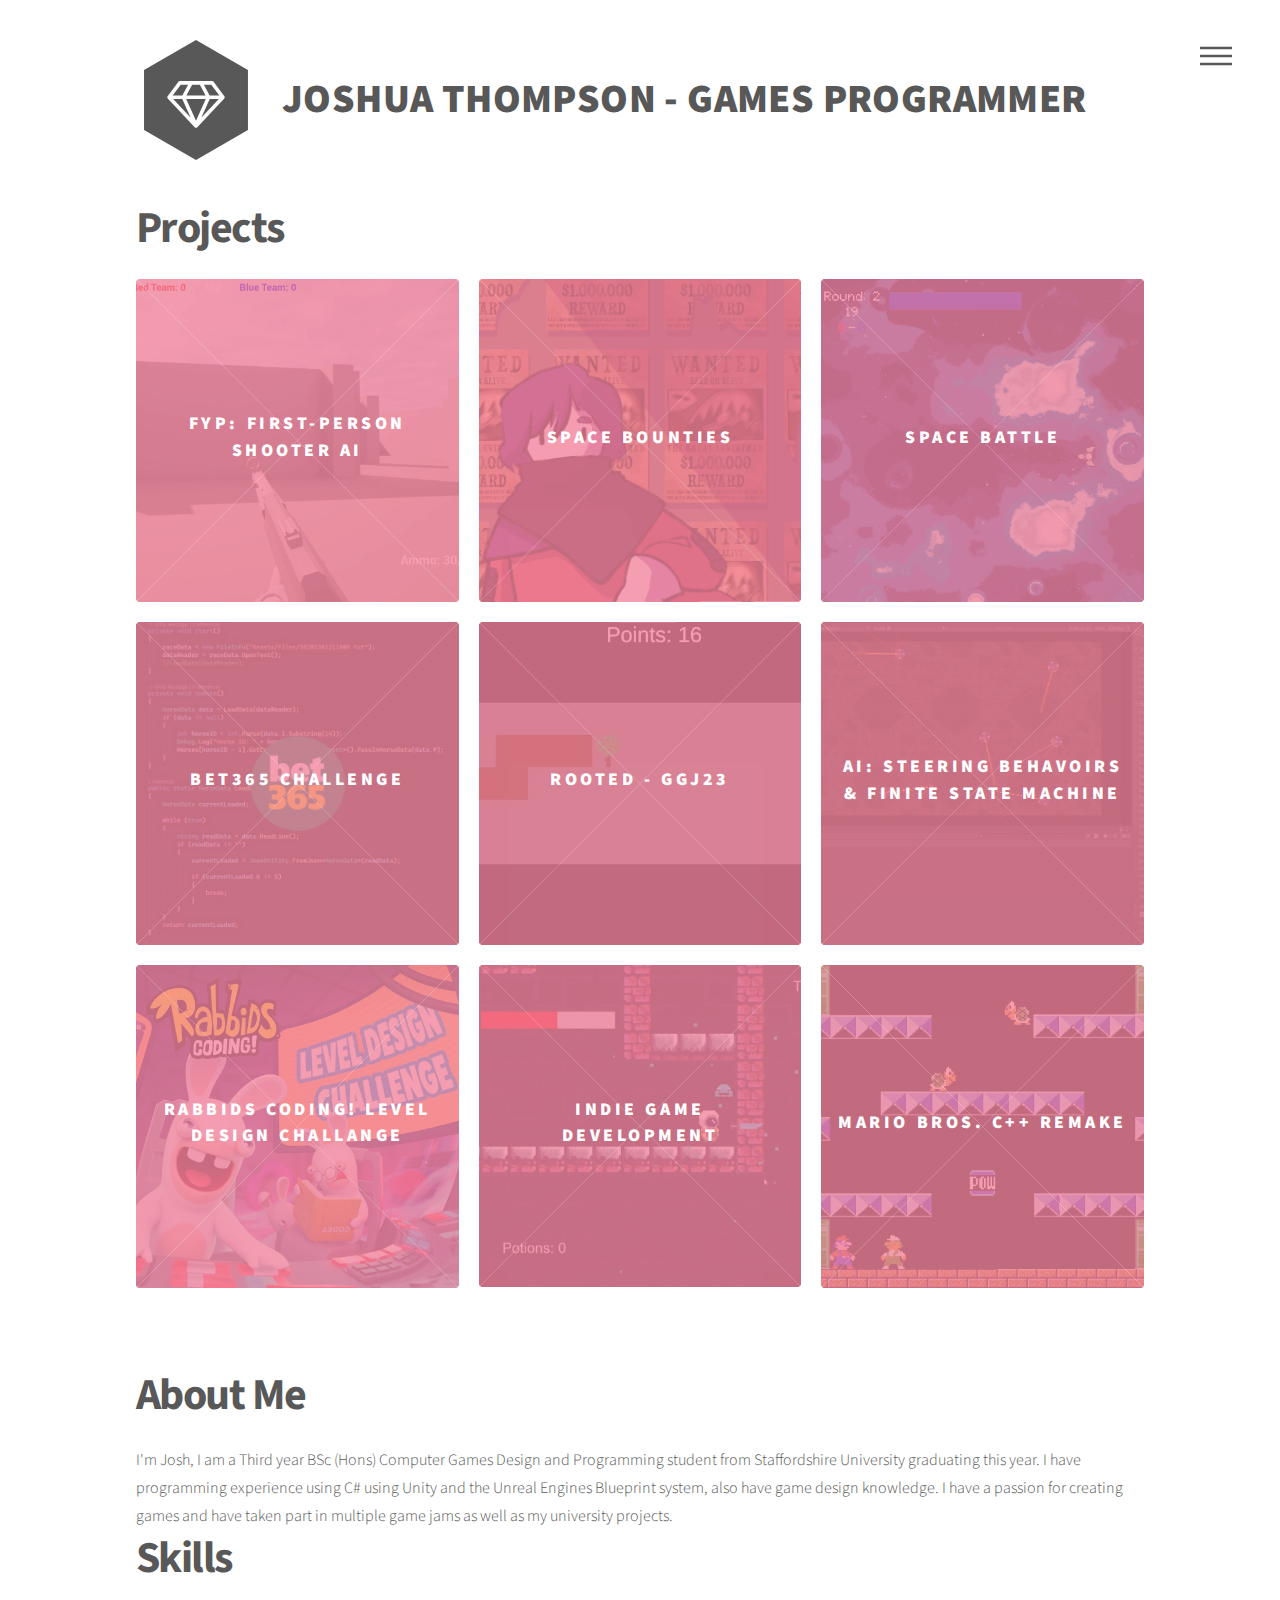
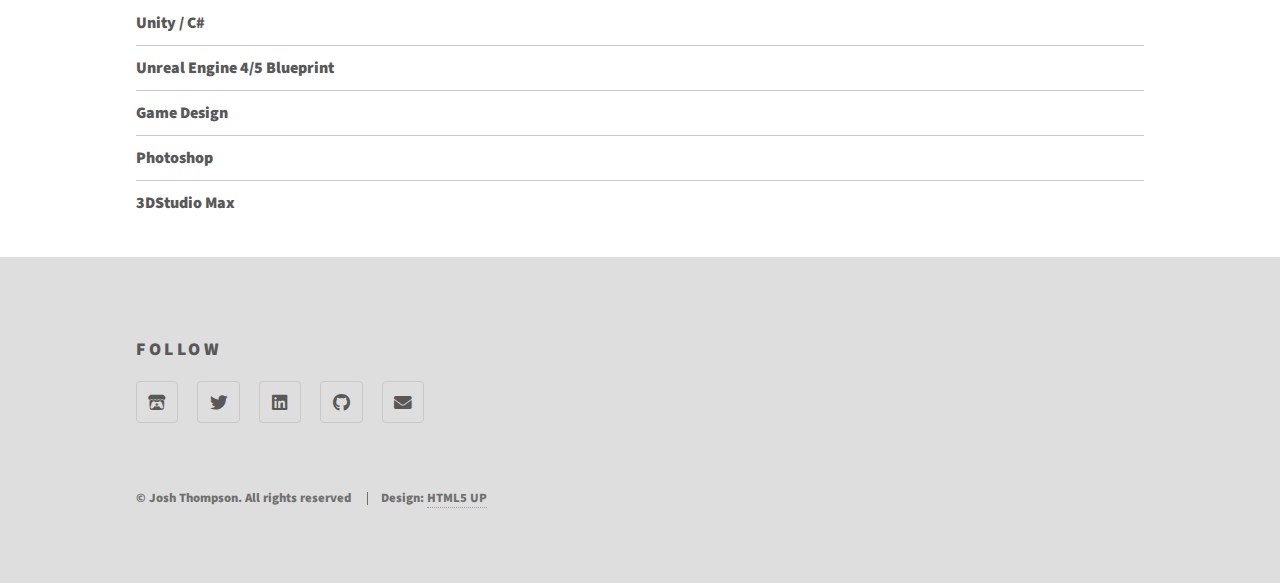
<file: index.html>
<!DOCTYPE HTML>
<!--
	Phantom by HTML5 UP
	html5up.net | @ajlkn
	Free for personal and commercial use under the CCA 3.0 license (html5up.net/license)
-->

<html>
<head>
	<title>Joshua Thompon - Home</title>
	<meta charset="utf-8" />
	<meta name="viewport" content="width=device-width, initial-scale=1, user-scalable=no" />
	<link rel="stylesheet" href="assets/css/main.css" />
	<noscript><link rel="stylesheet" href="assets/css/noscript.css" /></noscript>
	<link rel="icon" type="image/svg" href="images/logo.svg">

</head>
<body class="is-preload">
	<!-- Wrapper -->
	<div id="wrapper">

		<!-- Header -->
		<header id="header">
			<div class="inner">
				<!-- Logo -->
				<a href="index.html" class="logo">
					<span class="symbol"><img src="images/logo.svg" alt="" /></span><span class="title">Joshua Thompson - Games Programmer</span>
				</a>

				<!-- Nav -->
				<nav>
					<ul>
						<li><a href="#menu">Menu</a></li>
					</ul>
				</nav>

			</div>
		</header>

		<!-- Menu -->
		<nav id="menu">
			<h2>Menu</h2>
			<ul>
				<li><a href="index.html">Home</a></li>
				<li><a href="projects.html">Projects</a></li>
				<li><a href="JoshThompson_CV.pdf">CV</a></li>
				<li><a href="contact.html">Contact</a></li>
			</ul>
		</nav>

		<div id="Projects">
			<div class="inner">
				<h1>Projects</h1>
				<section class="tiles">
					<article class="style1">
						<span class="image">
							<img src="images/FPS_AI.PNG" alt="" />
						</span>
						<a href="projects.html#First-Person-Shooter-AI">
							<h2>FYP: First-Person Shooter AI</h2>
							<div class="content">
								<p></p>
							</div>
						</a>
					</article>
					<article class="style1">
						<span class="image">
							<img src="images/SpaceBounties.png" alt="" />
						</span>
						<a href="projects.html#Space-Bounties">
							<h2>Space Bounties</h2>
							<div class="content">
								<p></p>
							</div>
						</a>
					</article>
					<article class="style1">
						<span class="image">
							<img src="images/SpaceGame.PNG" alt="" />
						</span>
						<a href="projects.html#Space-Battle">
							<h2>Space Battle</h2>
							<div class="content">
								<p></p>
							</div>
						</a>
					</article>
					<article class="style1">
						<span class="image">
							<img src="images/Bet365.png" alt="" />
						</span>
						<a href="projects.html#Bet365-Challenge">
							<h2>Bet365 Challenge</h2>
							<div class="content">
								<p></p>
							</div>
						</a>
					</article>
					<article class="style1">
						<span class="image">
							<img src="images/Rooted.jpg" alt="" />
						</span>
						<a href="projects.html#Rooted">
							<h2>Rooted - GGJ23</h2>
							<div class="content">
								<p></p>
							</div>
						</a>
					</article>
					<article class="style1">
						<span class="image">
							<img src="images/AI.PNG" alt="" />
						</span>
						<a href="projects.html#AI-Steering-Behaviours">
							<h2>AI: Steering Behavoirs & Finite State Machine</h2>
							<div class="content">
								<p></p>
							</div>
						</a>
					</article>
					<article class="style1">
						<span class="image">
							<img src="images/RabbidsCoding.jpg" alt="" />
						</span>
						<a href="projects.html#Rabbids-Coding">
							<h2>RABBIDS CODING! LEVEL DESIGN CHALLANGE</h2>
							<div class="content">
								<p></p>
							</div>
						</a>
					</article>
					<article class="style1">
						<span class="image">
							<img src="images/IndieGameDev.png" alt="" />
						</span>
						<a href="projects.html#Indie-Game-Dev">
							<h2>Indie Game Development</h2>
							<div class="content">
								<p></p>
							</div>
						</a>
					</article>
					<article class="style1">
						<span class="image">
							<img src="images/Mario.PNG" alt="" />
						</span>
						<a href="projects.html#Mario-CPP-Project">
							<h2>Mario Bros. C++ Remake</h2>
							<div class="content">
								<p></p>
							</div>
						</a>
					</article>
				</section>
				<h1> &nbsp </h1>
			</div>
		</div>
		
		<!-- Main -->
		<div id="Main">
			<div class="inner">
				<header>
				</header>
				<section>
					<h1>About Me</h1>
					<p1>
						I'm Josh, I am a Third year BSc (Hons) Computer Games Design and Programming student from Staffordshire University graduating this year. I have programming experience using C# using Unity and the Unreal Engines Blueprint system, also have game design knowledge. I have a passion for creating games and have taken part in multiple game jams as well as my university projects.</br>
					</p1>
				</section>
			</div>
		</div>

		<!-- Skills -->
		<div id="Skills">
			<div class="inner">
				<section>
					<div class="row">
						<div class="col-12 col-12-medium">
							<h1>Skills</h1>
							<ul class="alt">
								<li><b>Unity / C#</b></li>
								<li><b>Unreal Engine 4/5 Blueprint</b></li>
								<li><b>Game Design</b></li>
								<li><b>Photoshop</b></li>
								<li><b>3DStudio Max</b></li>
							</ul>
				</section>
			</div>
		</div>

		<!-- Projects -->
		


		<!-- This is for the project it will lead to the page where all of them will be set up. -->
		<!-- Footer -->
		<footer id="footer">
			<div class="inner">
				<section>
					<h2>Follow</h2>
					<ul class="icons">
						<li><a href="https://josh-thompson.itch.io/" class="icon brands style2 fa-itch-io"><span class="label">Twitter</span></a></li>
						<li><a href="https://twitter.com/VGC_Josh" class="icon brands style2 fa-twitter"><span class="label">Twitter</span></a></li>
						<li><a href="https://www.linkedin.com/in/joshua-thompson-dev" class="icon brands style2 fa-linkedin"><span class="label">LinkedIn</span></a></li>
						<li><a href="https://github.com/JoshThompsonVGC" class="icon brands style2 fa-github"><span class="label">GitHub</span></a></li>
						<li><a href="mailto:joshthompsondev@outlook.com" class="icon solid style2 fa-envelope"><span class="label">Email</span></a></li>
					</ul>
				</section>
				<ul class="copyright">
					<li><b>&copy; Josh Thompson. All rights reserved</b></li>
					<li><b>Design: <a href="http://html5up.net">HTML5 UP</b></a></li>
				</ul>
			</div>
		</footer>

	</div>

	<!-- Scripts -->
	<script src="assets/js/jquery.min.js"></script>
	<script src="assets/js/browser.min.js"></script>
	<script src="assets/js/breakpoints.min.js"></script>
	<script src="assets/js/util.js"></script>
	<script src="assets/js/main.js"></script>


	<!-- Slider -->
	<script>
		let slideIndex = 1;
		showSlides(slideIndex);

		function plusSlides(n) {
			showSlides(slideIndex += n);
		}

		function currentSlide(n) {
			showSlides(slideIndex = n);
		}

		function showSlides(n) {
			let i;
			let slides = document.getElementsByClassName("mySlides");
			let dots = document.getElementsByClassName("dot");
			if (n > slides.length) { slideIndex = 1 }
			if (n < 1) { slideIndex = slides.length }
			for (i = 0; i < slides.length; i++) {
				slides[i].style.display = "none";
			}
			for (i = 0; i < dots.length; i++) {
				dots[i].className = dots[i].className.replace(" active", "");
			}
			slides[slideIndex - 1].style.display = "block";
			dots[slideIndex - 1].className += " active";
		}
	</script>

</body>
</html>
</file>
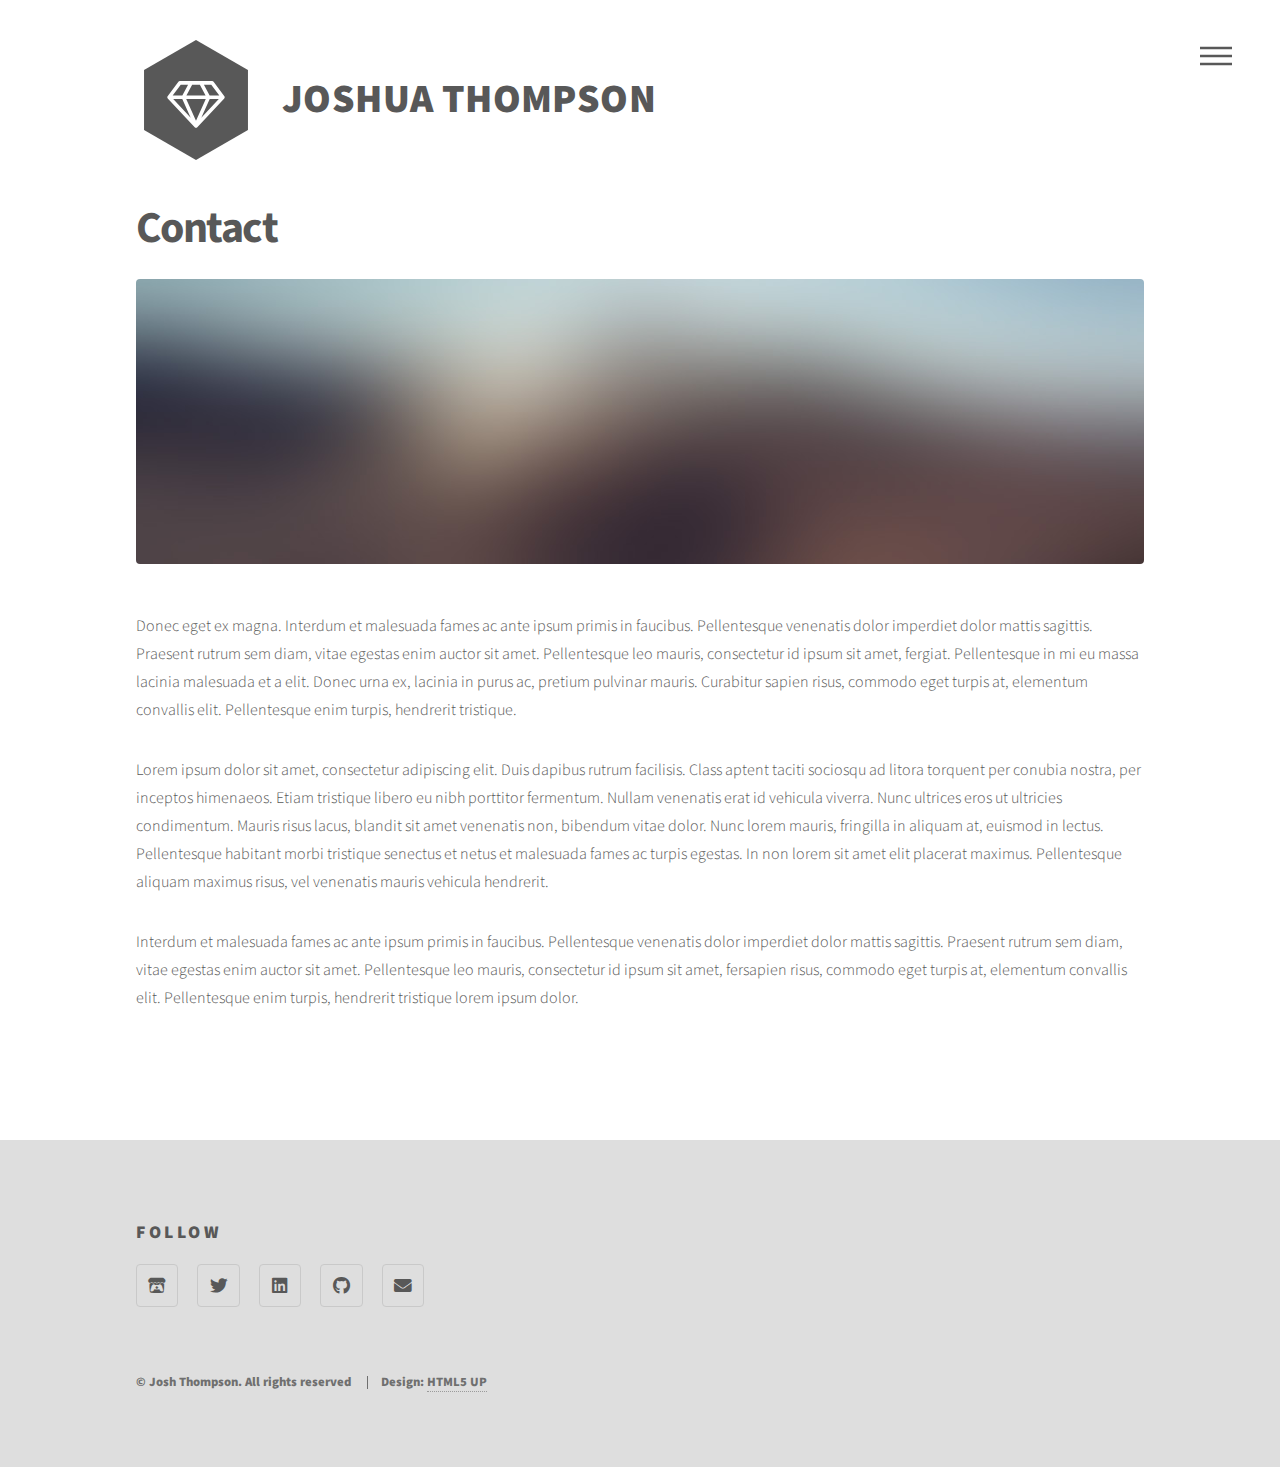
<file: contact.html>
<!DOCTYPE HTML>
<!--
	Phantom by HTML5 UP
	html5up.net | @ajlkn
	Free for personal and commercial use under the CCA 3.0 license (html5up.net/license)
-->
<html>
<head>
	<title>Joshua Thompon</title>
	<meta charset="utf-8" />
	<meta name="viewport" content="width=device-width, initial-scale=1, user-scalable=no" />
	<link rel="stylesheet" href="assets/css/main.css" />
	<noscript><link rel="stylesheet" href="assets/css/noscript.css" /></noscript>
	<link rel="icon" type="image/svg" href="images/logo.svg">
</head>
	<body class="is-preload">
		<!-- Wrapper -->
		<div id="wrapper">

			<!-- Header -->
			<header id="header">
				<div class="inner">

					<!-- Logo -->
					<a href="index.html" class="logo">
						<span class="symbol"><img src="images/logo.svg" alt="" /></span><span class="title">Joshua Thompson</span>
					</a>

					<!-- Nav -->
					<nav>
						<ul>
							<li><a href="#menu">Menu</a></li>
						</ul>
					</nav>

				</div>
			</header>

			<!-- Menu -->
			<nav id="menu">
				<h2>Menu</h2>
				<ul>
					<li><a href="index.html">Home</a></li>
					<li><a href="projects.html">Projects</a></li>
					<li><a href="JoshThompson_CV.pdf">CV</a></li>
					<li><a href="contact.html">Contact</a></li>
				</ul>
			</nav>

			<!-- Main -->
			<div id="main">
				<div class="inner">
					<h1>Contact</h1>
					<span class="image main"><img src="images/pic13.jpg" alt="" /></span>
					<p>Donec eget ex magna. Interdum et malesuada fames ac ante ipsum primis in faucibus. Pellentesque venenatis dolor imperdiet dolor mattis sagittis. Praesent rutrum sem diam, vitae egestas enim auctor sit amet. Pellentesque leo mauris, consectetur id ipsum sit amet, fergiat. Pellentesque in mi eu massa lacinia malesuada et a elit. Donec urna ex, lacinia in purus ac, pretium pulvinar mauris. Curabitur sapien risus, commodo eget turpis at, elementum convallis elit. Pellentesque enim turpis, hendrerit tristique.</p>
					<p>Lorem ipsum dolor sit amet, consectetur adipiscing elit. Duis dapibus rutrum facilisis. Class aptent taciti sociosqu ad litora torquent per conubia nostra, per inceptos himenaeos. Etiam tristique libero eu nibh porttitor fermentum. Nullam venenatis erat id vehicula viverra. Nunc ultrices eros ut ultricies condimentum. Mauris risus lacus, blandit sit amet venenatis non, bibendum vitae dolor. Nunc lorem mauris, fringilla in aliquam at, euismod in lectus. Pellentesque habitant morbi tristique senectus et netus et malesuada fames ac turpis egestas. In non lorem sit amet elit placerat maximus. Pellentesque aliquam maximus risus, vel venenatis mauris vehicula hendrerit.</p>
					<p>Interdum et malesuada fames ac ante ipsum primis in faucibus. Pellentesque venenatis dolor imperdiet dolor mattis sagittis. Praesent rutrum sem diam, vitae egestas enim auctor sit amet. Pellentesque leo mauris, consectetur id ipsum sit amet, fersapien risus, commodo eget turpis at, elementum convallis elit. Pellentesque enim turpis, hendrerit tristique lorem ipsum dolor.</p>
				</div>
			</div>

			<!-- Footer -->
			<footer id="footer">
				<div class="inner">
					<section>
						<h2>Follow</h2>
						<ul class="icons">
							<li><a href="https://josh-thompson.itch.io/" class="icon brands style2 fa-itch-io"><span class="label">Twitter</span></a></li>
							<li><a href="https://twitter.com/VGC_Josh" class="icon brands style2 fa-twitter"><span class="label">Twitter</span></a></li>
							<li><a href="https://www.linkedin.com/in/joshua-thompson-dev" class="icon brands style2 fa-linkedin"><span class="label">LinkedIn</span></a></li>
							<li><a href="https://github.com/JoshThompsonVGC" class="icon brands style2 fa-github"><span class="label">GitHub</span></a></li>
							<li><a href="mailto:joshthompsondev@outlook.com" class="icon solid style2 fa-envelope"><span class="label">Email</span></a></li>
						</ul>
					</section>
					<ul class="copyright">
						<li><b>&copy; Josh Thompson. All rights reserved</b></li>
						<li><b>Design: <a href="http://html5up.net">HTML5 UP</b></a></li>
					</ul>
				</div>
			</footer>

		</div>

		<!-- Scripts -->
			<script src="assets/js/jquery.min.js"></script>
			<script src="assets/js/browser.min.js"></script>
			<script src="assets/js/breakpoints.min.js"></script>
			<script src="assets/js/util.js"></script>
			<script src="assets/js/main.js"></script>

	</body>
</html>
</file>
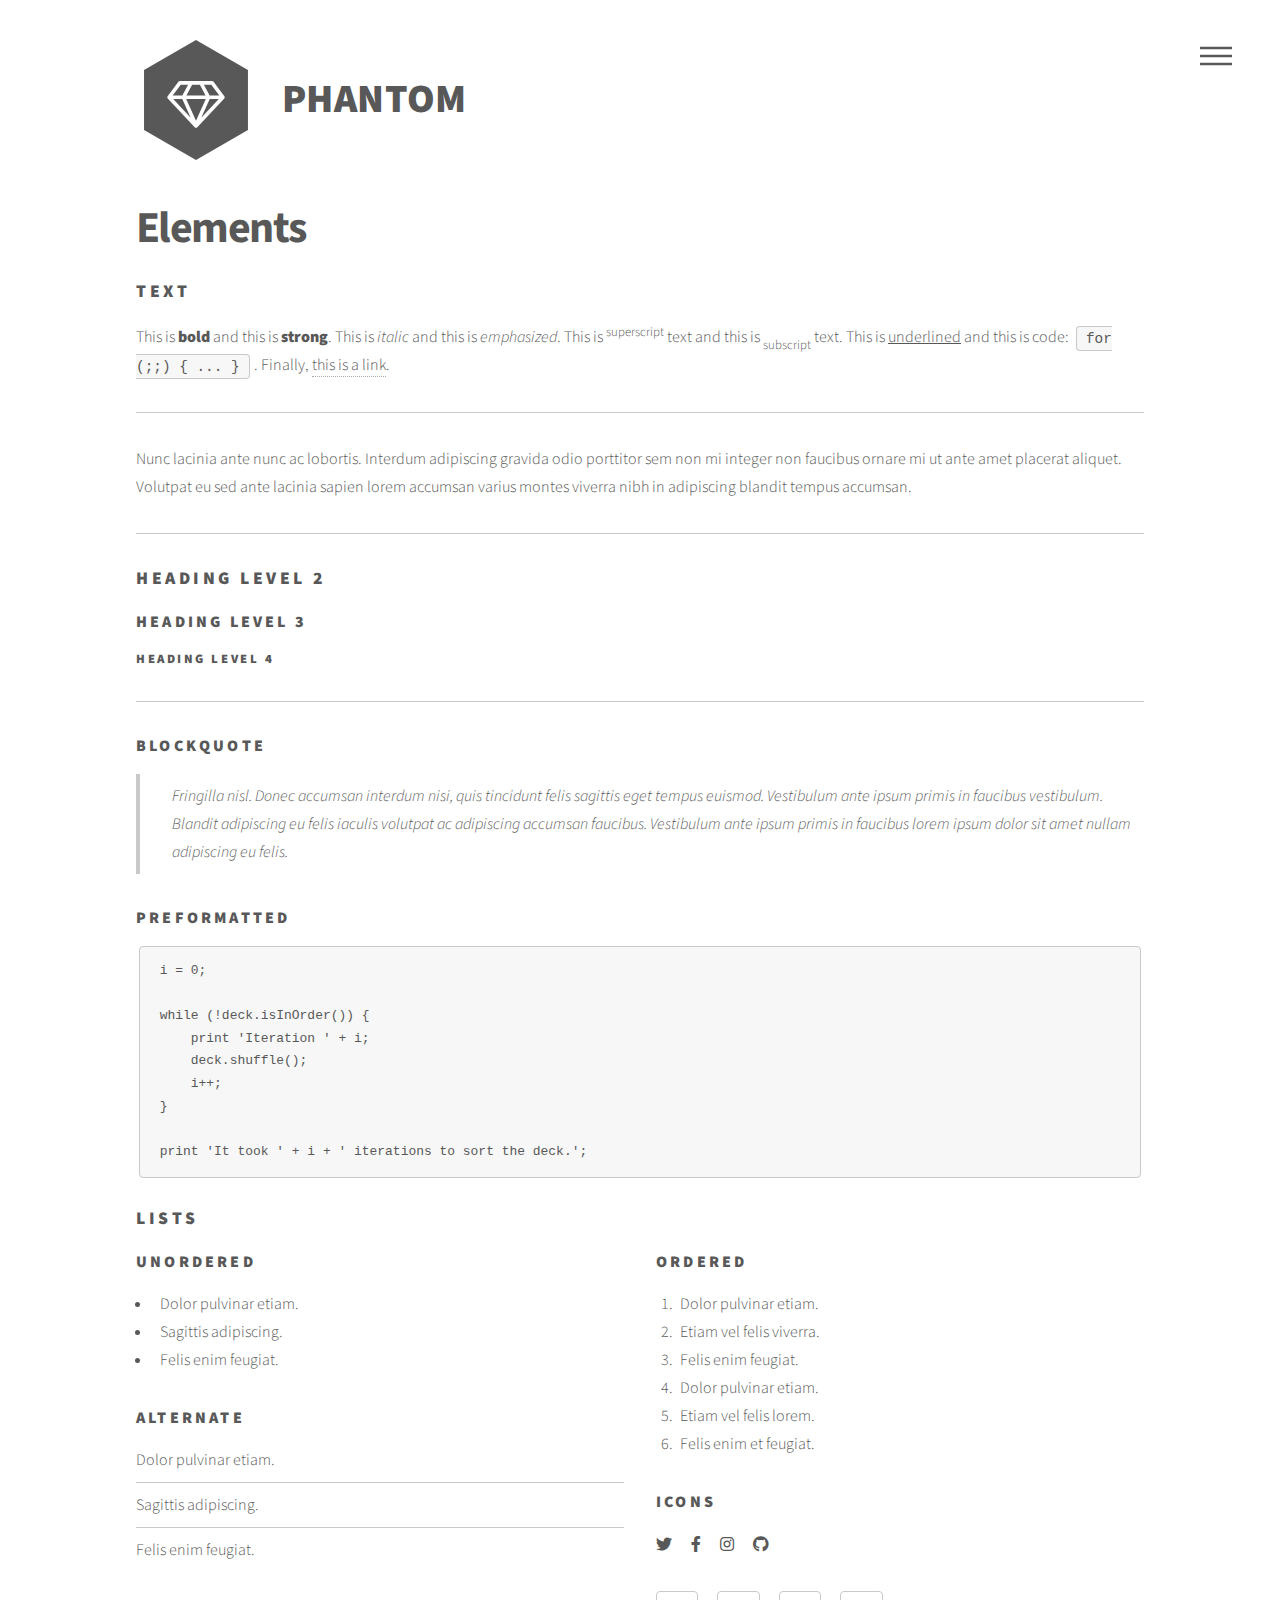
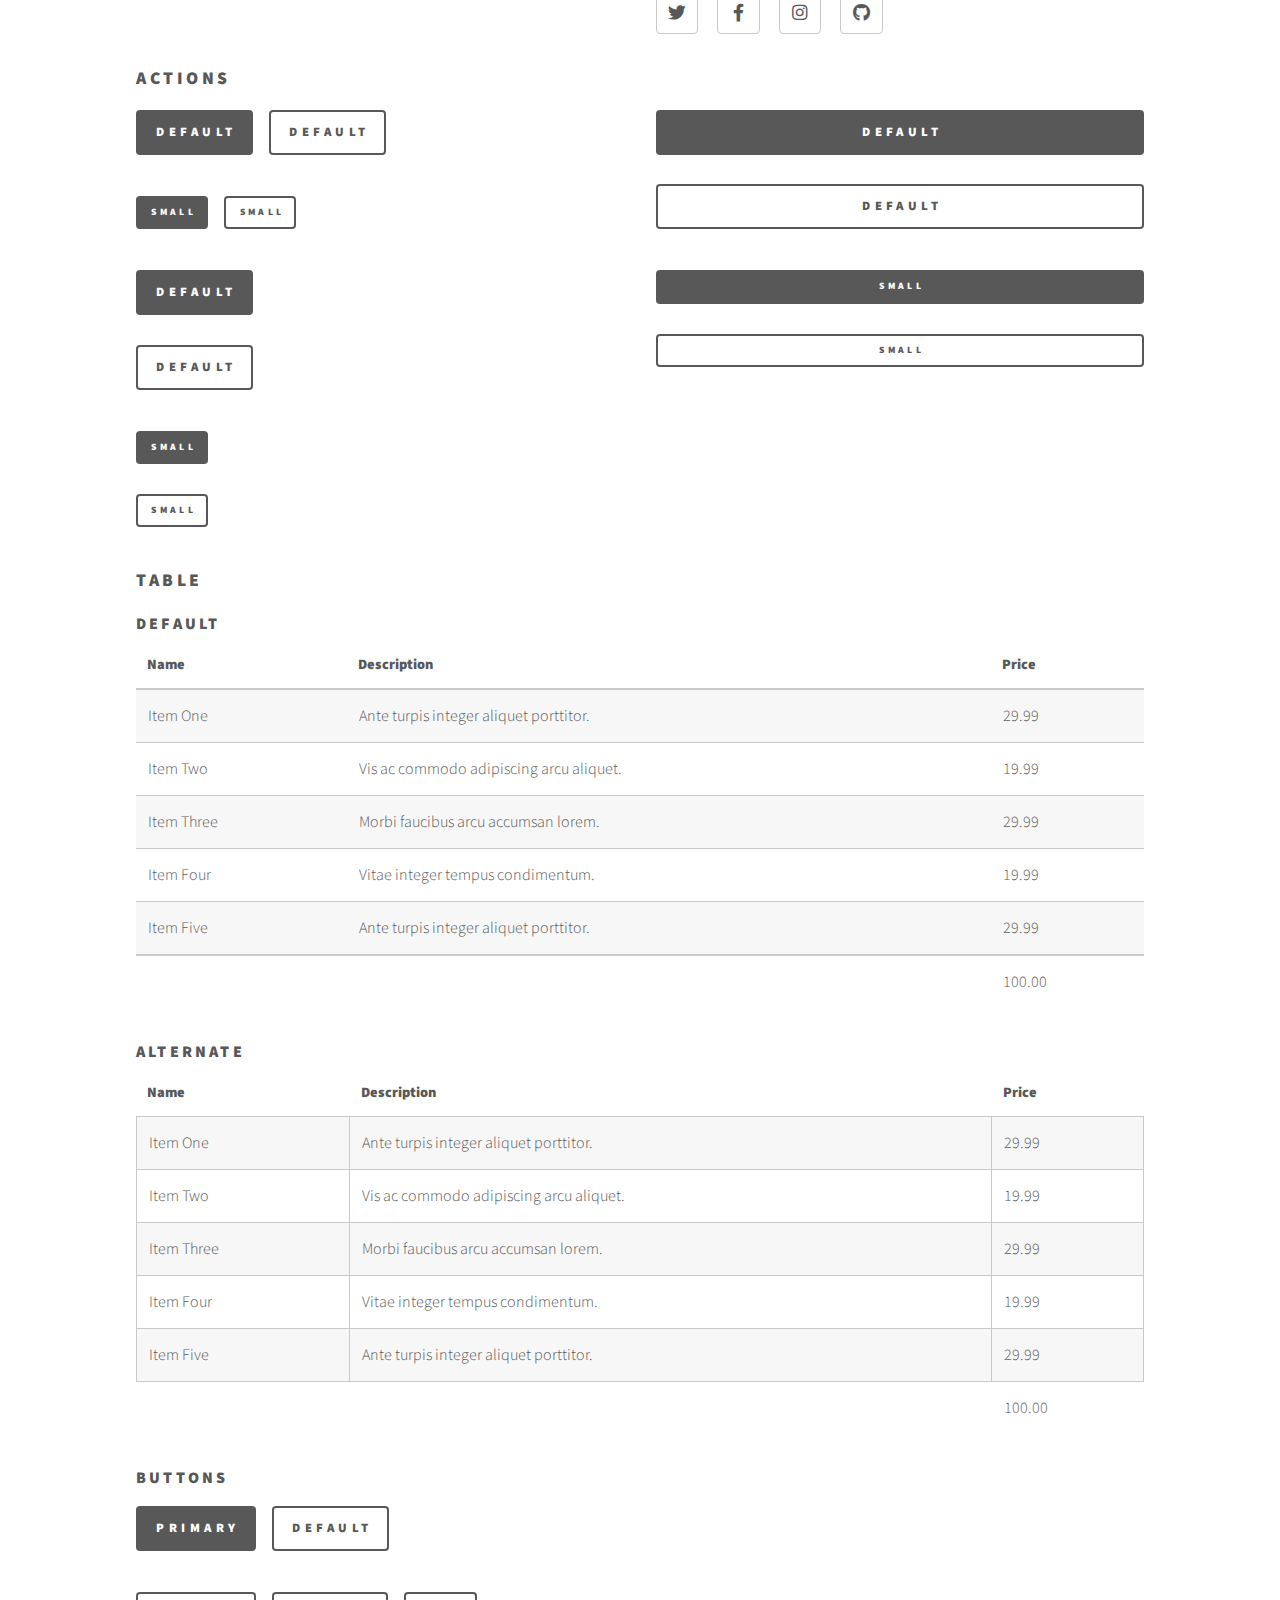
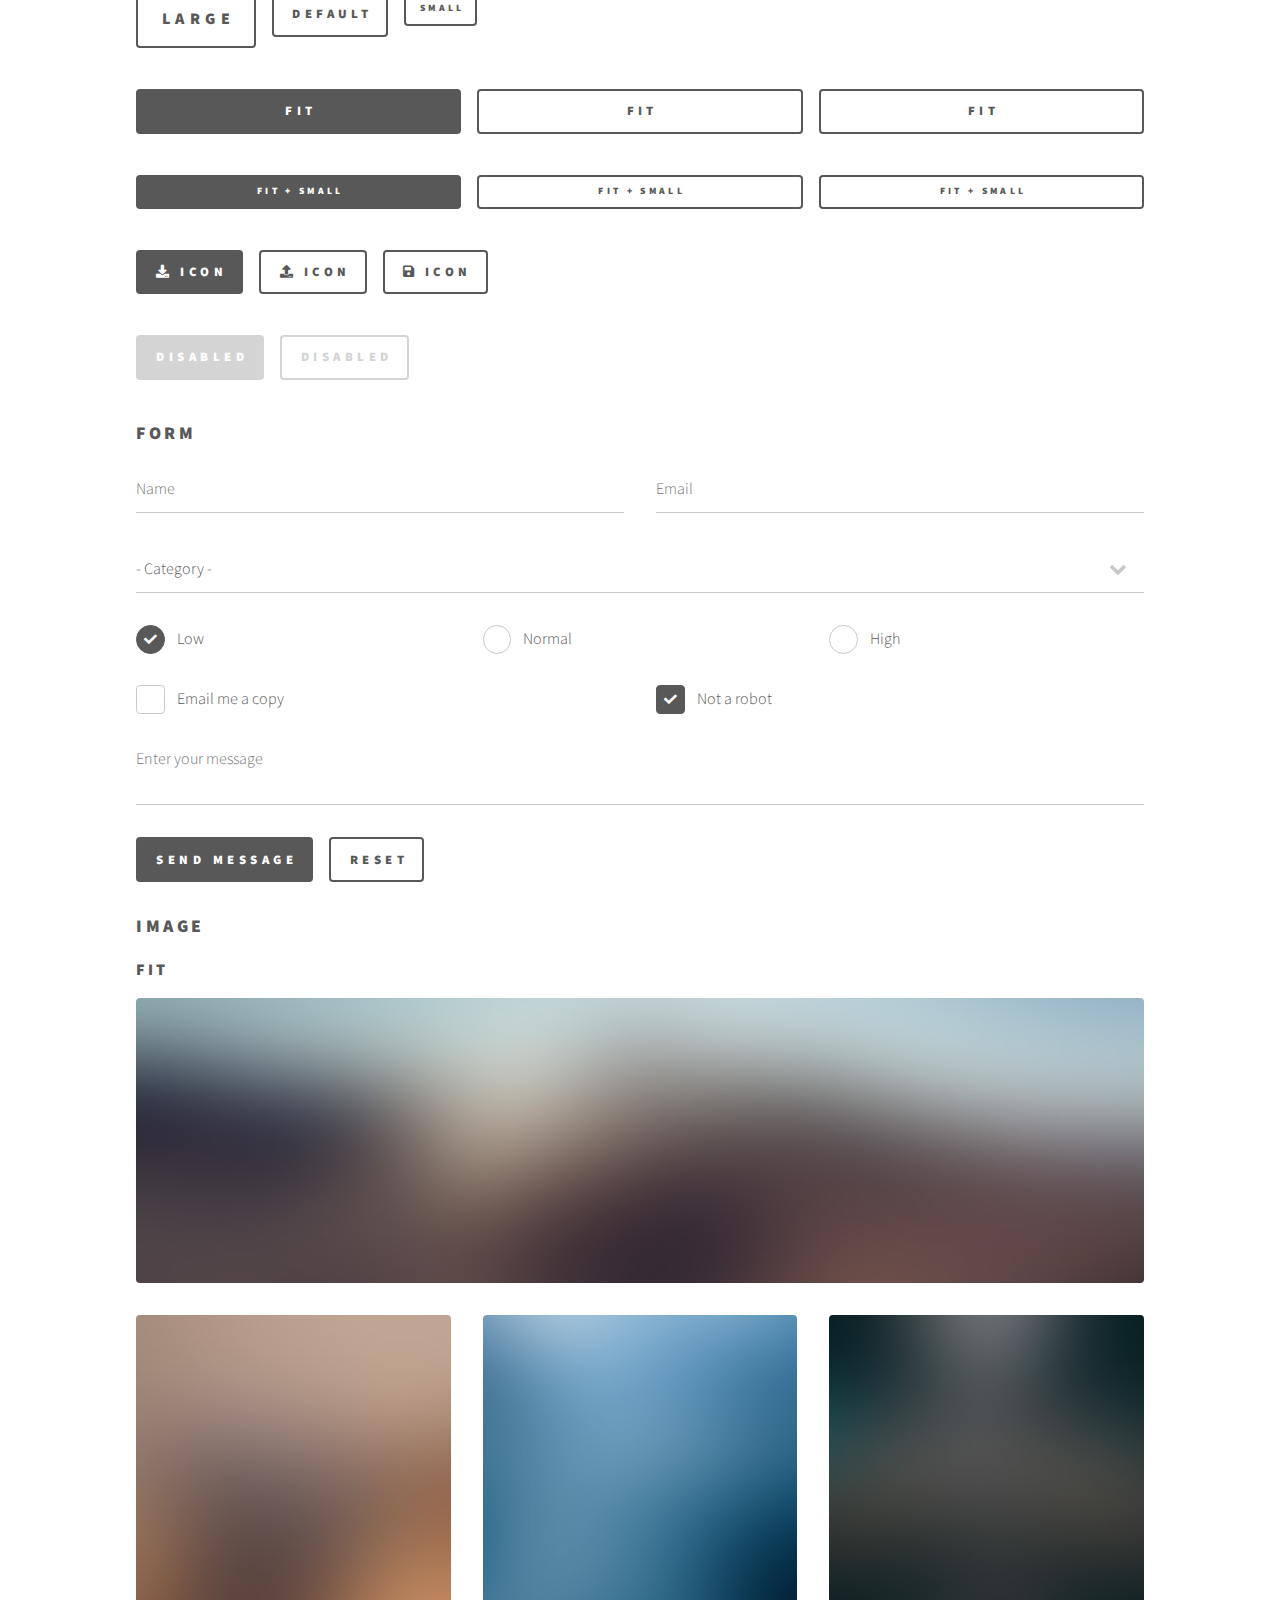
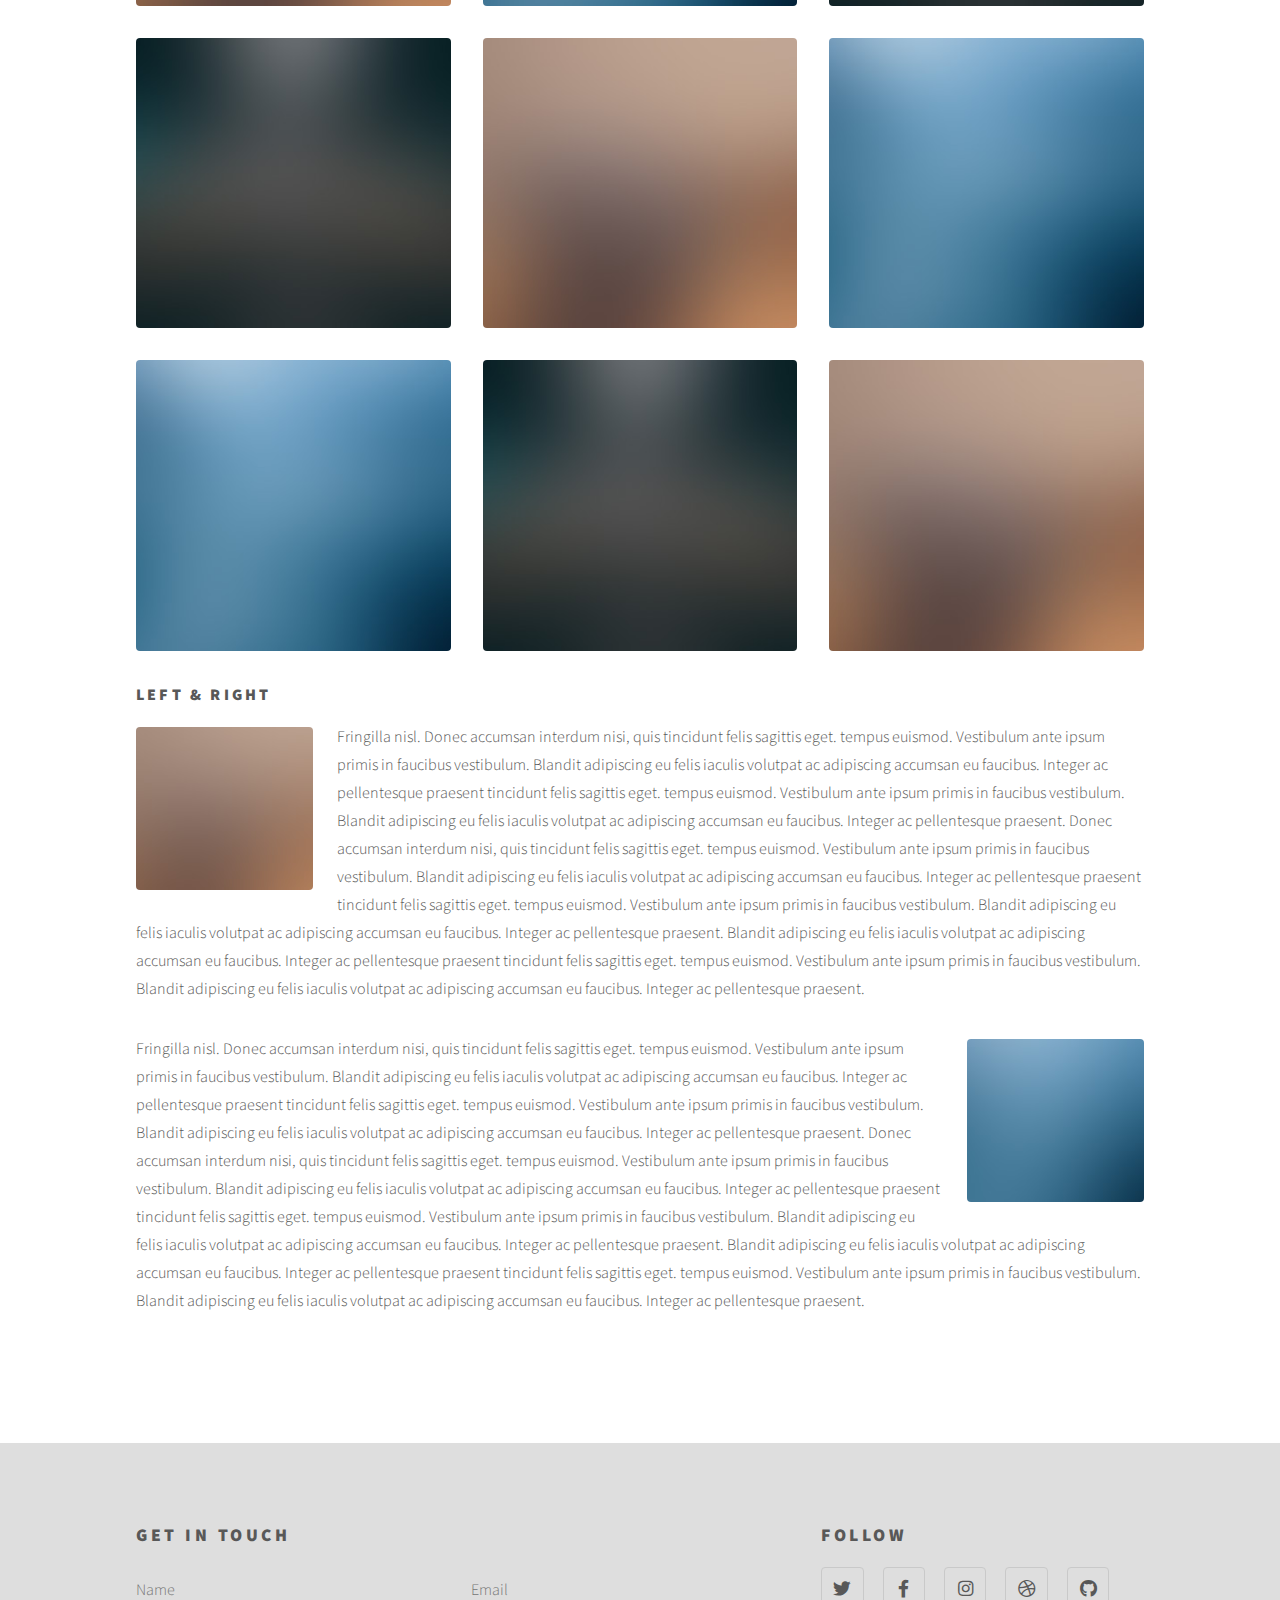
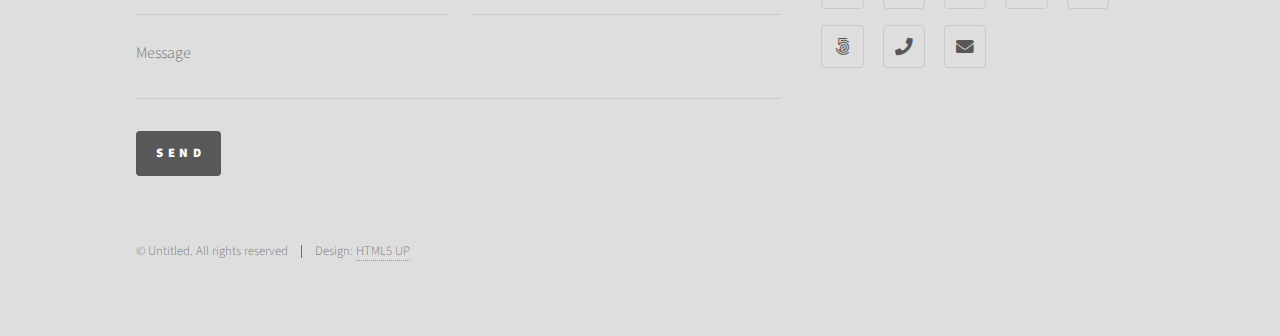
<file: elements.html>
<!DOCTYPE HTML>
<!--
	Phantom by HTML5 UP
	html5up.net | @ajlkn
	Free for personal and commercial use under the CCA 3.0 license (html5up.net/license)
-->
<html>
	<head>
		<title>Elements - Phantom by HTML5 UP</title>
		<meta charset="utf-8" />
		<meta name="viewport" content="width=device-width, initial-scale=1, user-scalable=no" />
		<link rel="stylesheet" href="assets/css/main.css" />
		<noscript><link rel="stylesheet" href="assets/css/noscript.css" /></noscript>
	</head>
	<body class="is-preload">
		<!-- Wrapper -->
			<div id="wrapper">

				<!-- Header -->
					<header id="header">
						<div class="inner">

							<!-- Logo -->
								<a href="index.html" class="logo">
									<span class="symbol"><img src="images/logo.svg" alt="" /></span><span class="title">Phantom</span>
								</a>

							<!-- Nav -->
								<nav>
									<ul>
										<li><a href="#menu">Menu</a></li>
									</ul>
								</nav>

						</div>
					</header>

				<!-- Menu -->
					<nav id="menu">
						<h2>Menu</h2>
						<ul>
							<li><a href="index.html">Home</a></li>
							<li><a href="generic.html">Ipsum veroeros</a></li>
							<li><a href="generic.html">Tempus etiam</a></li>
							<li><a href="generic.html">Consequat dolor</a></li>
							<li><a href="elements.html">Elements</a></li>
						</ul>
					</nav>

				<!-- Main -->
					<div id="main">
						<div class="inner">
							<h1>Elements</h1>

							<!-- Text -->
								<section>
									<h2>Text</h2>
									<p>This is <b>bold</b> and this is <strong>strong</strong>. This is <i>italic</i> and this is <em>emphasized</em>.
									This is <sup>superscript</sup> text and this is <sub>subscript</sub> text.
									This is <u>underlined</u> and this is code: <code>for (;;) { ... }</code>. Finally, <a href="#">this is a link</a>.</p>
									<hr />
									<p>Nunc lacinia ante nunc ac lobortis. Interdum adipiscing gravida odio porttitor sem non mi integer non faucibus ornare mi ut ante amet placerat aliquet. Volutpat eu sed ante lacinia sapien lorem accumsan varius montes viverra nibh in adipiscing blandit tempus accumsan.</p>
									<hr />
									<h2>Heading Level 2</h2>
									<h3>Heading Level 3</h3>
									<h4>Heading Level 4</h4>
									<hr />
									<h3>Blockquote</h3>
									<blockquote>Fringilla nisl. Donec accumsan interdum nisi, quis tincidunt felis sagittis eget tempus euismod. Vestibulum ante ipsum primis in faucibus vestibulum. Blandit adipiscing eu felis iaculis volutpat ac adipiscing accumsan faucibus. Vestibulum ante ipsum primis in faucibus lorem ipsum dolor sit amet nullam adipiscing eu felis.</blockquote>
									<h3>Preformatted</h3>
									<pre><code>i = 0;

while (!deck.isInOrder()) {
    print 'Iteration ' + i;
    deck.shuffle();
    i++;
}

print 'It took ' + i + ' iterations to sort the deck.';</code></pre>
								</section>

							<!-- Lists -->
								<section>
									<h2>Lists</h2>
									<div class="row">
										<div class="col-6 col-12-medium">
											<h3>Unordered</h3>
											<ul>
												<li>Dolor pulvinar etiam.</li>
												<li>Sagittis adipiscing.</li>
												<li>Felis enim feugiat.</li>
											</ul>
											<h3>Alternate</h3>
											<ul class="alt">
												<li>Dolor pulvinar etiam.</li>
												<li>Sagittis adipiscing.</li>
												<li>Felis enim feugiat.</li>
											</ul>
										</div>
										<div class="col-6 col-12-medium">
											<h3>Ordered</h3>
											<ol>
												<li>Dolor pulvinar etiam.</li>
												<li>Etiam vel felis viverra.</li>
												<li>Felis enim feugiat.</li>
												<li>Dolor pulvinar etiam.</li>
												<li>Etiam vel felis lorem.</li>
												<li>Felis enim et feugiat.</li>
											</ol>
											<h3>Icons</h3>
											<ul class="icons">
												<li><a href="#" class="icon brands style1 fa-twitter"><span class="label">Twitter</span></a></li>
												<li><a href="#" class="icon brands style1 fa-facebook-f"><span class="label">Facebook</span></a></li>
												<li><a href="#" class="icon brands style1 fa-instagram"><span class="label">Instagram</span></a></li>
												<li><a href="#" class="icon brands style1 fa-github"><span class="label">Github</span></a></li>
											</ul>
											<ul class="icons">
												<li><a href="#" class="icon brands style2 fa-twitter"><span class="label">Twitter</span></a></li>
												<li><a href="#" class="icon brands style2 fa-facebook-f"><span class="label">Facebook</span></a></li>
												<li><a href="#" class="icon brands style2 fa-instagram"><span class="label">Instagram</span></a></li>
												<li><a href="#" class="icon brands style2 fa-github"><span class="label">Github</span></a></li>
											</ul>
										</div>
									</div>
									<h2>Actions</h2>
									<div class="row">
										<div class="col-6 col-12-medium">
											<ul class="actions">
												<li><a href="#" class="button primary">Default</a></li>
												<li><a href="#" class="button">Default</a></li>
											</ul>
											<ul class="actions small">
												<li><a href="#" class="button primary small">Small</a></li>
												<li><a href="#" class="button small">Small</a></li>
											</ul>
											<ul class="actions stacked">
												<li><a href="#" class="button primary">Default</a></li>
												<li><a href="#" class="button">Default</a></li>
											</ul>
											<ul class="actions stacked">
												<li><a href="#" class="button primary small">Small</a></li>
												<li><a href="#" class="button small">Small</a></li>
											</ul>
										</div>
										<div class="col-6 col-12-medium">
											<ul class="actions stacked">
												<li><a href="#" class="button primary fit">Default</a></li>
												<li><a href="#" class="button fit">Default</a></li>
											</ul>
											<ul class="actions stacked">
												<li><a href="#" class="button primary small fit">Small</a></li>
												<li><a href="#" class="button small fit">Small</a></li>
											</ul>
										</div>
									</div>
								</section>

							<!-- Table -->
								<section>
									<h2>Table</h2>
									<h3>Default</h3>
									<div class="table-wrapper">
										<table>
											<thead>
												<tr>
													<th>Name</th>
													<th>Description</th>
													<th>Price</th>
												</tr>
											</thead>
											<tbody>
												<tr>
													<td>Item One</td>
													<td>Ante turpis integer aliquet porttitor.</td>
													<td>29.99</td>
												</tr>
												<tr>
													<td>Item Two</td>
													<td>Vis ac commodo adipiscing arcu aliquet.</td>
													<td>19.99</td>
												</tr>
												<tr>
													<td>Item Three</td>
													<td> Morbi faucibus arcu accumsan lorem.</td>
													<td>29.99</td>
												</tr>
												<tr>
													<td>Item Four</td>
													<td>Vitae integer tempus condimentum.</td>
													<td>19.99</td>
												</tr>
												<tr>
													<td>Item Five</td>
													<td>Ante turpis integer aliquet porttitor.</td>
													<td>29.99</td>
												</tr>
											</tbody>
											<tfoot>
												<tr>
													<td colspan="2"></td>
													<td>100.00</td>
												</tr>
											</tfoot>
										</table>
									</div>

									<h3>Alternate</h3>
									<div class="table-wrapper">
										<table class="alt">
											<thead>
												<tr>
													<th>Name</th>
													<th>Description</th>
													<th>Price</th>
												</tr>
											</thead>
											<tbody>
												<tr>
													<td>Item One</td>
													<td>Ante turpis integer aliquet porttitor.</td>
													<td>29.99</td>
												</tr>
												<tr>
													<td>Item Two</td>
													<td>Vis ac commodo adipiscing arcu aliquet.</td>
													<td>19.99</td>
												</tr>
												<tr>
													<td>Item Three</td>
													<td> Morbi faucibus arcu accumsan lorem.</td>
													<td>29.99</td>
												</tr>
												<tr>
													<td>Item Four</td>
													<td>Vitae integer tempus condimentum.</td>
													<td>19.99</td>
												</tr>
												<tr>
													<td>Item Five</td>
													<td>Ante turpis integer aliquet porttitor.</td>
													<td>29.99</td>
												</tr>
											</tbody>
											<tfoot>
												<tr>
													<td colspan="2"></td>
													<td>100.00</td>
												</tr>
											</tfoot>
										</table>
									</div>
								</section>

							<!-- Buttons -->
								<section>
									<h3>Buttons</h3>
									<ul class="actions">
										<li><a href="#" class="button primary">Primary</a></li>
										<li><a href="#" class="button">Default</a></li>
									</ul>
									<ul class="actions">
										<li><a href="#" class="button large">Large</a></li>
										<li><a href="#" class="button">Default</a></li>
										<li><a href="#" class="button small">Small</a></li>
									</ul>
									<ul class="actions fit">
										<li><a href="#" class="button primary fit">Fit</a></li>
										<li><a href="#" class="button fit">Fit</a></li>
										<li><a href="#" class="button fit">Fit</a></li>
									</ul>
									<ul class="actions fit small">
										<li><a href="#" class="button primary fit small">Fit + Small</a></li>
										<li><a href="#" class="button fit small">Fit + Small</a></li>
										<li><a href="#" class="button fit small">Fit + Small</a></li>
									</ul>
									<ul class="actions">
										<li><a href="#" class="button primary icon solid fa-download">Icon</a></li>
										<li><a href="#" class="button icon solid fa-upload">Icon</a></li>
										<li><a href="#" class="button icon solid fa-save">Icon</a></li>
									</ul>
									<ul class="actions">
										<li><span class="button primary disabled">Disabled</span></li>
										<li><span class="button disabled">Disabled</span></li>
									</ul>
								</section>

							<!-- Form -->
								<section>
									<h2>Form</h2>
									<form method="post" action="#">
										<div class="row gtr-uniform">
											<div class="col-6 col-12-xsmall">
												<input type="text" name="demo-name" id="demo-name" value="" placeholder="Name" />
											</div>
											<div class="col-6 col-12-xsmall">
												<input type="email" name="demo-email" id="demo-email" value="" placeholder="Email" />
											</div>
											<div class="col-12">
												<select name="demo-category" id="demo-category">
													<option value="">- Category -</option>
													<option value="1">Manufacturing</option>
													<option value="1">Shipping</option>
													<option value="1">Administration</option>
													<option value="1">Human Resources</option>
												</select>
											</div>
											<div class="col-4 col-12-small">
												<input type="radio" id="demo-priority-low" name="demo-priority" checked>
												<label for="demo-priority-low">Low</label>
											</div>
											<div class="col-4 col-12-small">
												<input type="radio" id="demo-priority-normal" name="demo-priority">
												<label for="demo-priority-normal">Normal</label>
											</div>
											<div class="col-4 col-12-small">
												<input type="radio" id="demo-priority-high" name="demo-priority">
												<label for="demo-priority-high">High</label>
											</div>
											<div class="col-6 col-12-small">
												<input type="checkbox" id="demo-copy" name="demo-copy">
												<label for="demo-copy">Email me a copy</label>
											</div>
											<div class="col-6 col-12-small">
												<input type="checkbox" id="demo-human" name="demo-human" checked>
												<label for="demo-human">Not a robot</label>
											</div>
											<div class="col-12">
												<textarea name="demo-message" id="demo-message" placeholder="Enter your message" rows="6"></textarea>
											</div>
											<div class="col-12">
												<ul class="actions">
													<li><input type="submit" value="Send Message" class="primary" /></li>
													<li><input type="reset" value="Reset" /></li>
												</ul>
											</div>
										</div>
									</form>
								</section>

							<!-- Image -->
								<section>
									<h2>Image</h2>
									<h3>Fit</h3>
									<div class="box alt">
										<div class="row gtr-uniform">
											<div class="col-12"><span class="image fit"><img src="images/pic13.jpg" alt="" /></span></div>
											<div class="col-4"><span class="image fit"><img src="images/pic01.jpg" alt="" /></span></div>
											<div class="col-4"><span class="image fit"><img src="images/pic02.jpg" alt="" /></span></div>
											<div class="col-4"><span class="image fit"><img src="images/pic03.jpg" alt="" /></span></div>
											<div class="col-4"><span class="image fit"><img src="images/pic03.jpg" alt="" /></span></div>
											<div class="col-4"><span class="image fit"><img src="images/pic01.jpg" alt="" /></span></div>
											<div class="col-4"><span class="image fit"><img src="images/pic02.jpg" alt="" /></span></div>
											<div class="col-4"><span class="image fit"><img src="images/pic02.jpg" alt="" /></span></div>
											<div class="col-4"><span class="image fit"><img src="images/pic03.jpg" alt="" /></span></div>
											<div class="col-4"><span class="image fit"><img src="images/pic01.jpg" alt="" /></span></div>
										</div>
									</div>
									<h3>Left &amp; Right</h3>
									<p><span class="image left"><img src="images/pic14.jpg" alt="" /></span>Fringilla nisl. Donec accumsan interdum nisi, quis tincidunt felis sagittis eget. tempus euismod. Vestibulum ante ipsum primis in faucibus vestibulum. Blandit adipiscing eu felis iaculis volutpat ac adipiscing accumsan eu faucibus. Integer ac pellentesque praesent tincidunt felis sagittis eget. tempus euismod. Vestibulum ante ipsum primis in faucibus vestibulum. Blandit adipiscing eu felis iaculis volutpat ac adipiscing accumsan eu faucibus. Integer ac pellentesque praesent. Donec accumsan interdum nisi, quis tincidunt felis sagittis eget. tempus euismod. Vestibulum ante ipsum primis in faucibus vestibulum. Blandit adipiscing eu felis iaculis volutpat ac adipiscing accumsan eu faucibus. Integer ac pellentesque praesent tincidunt felis sagittis eget. tempus euismod. Vestibulum ante ipsum primis in faucibus vestibulum. Blandit adipiscing eu felis iaculis volutpat ac adipiscing accumsan eu faucibus. Integer ac pellentesque praesent. Blandit adipiscing eu felis iaculis volutpat ac adipiscing accumsan eu faucibus. Integer ac pellentesque praesent tincidunt felis sagittis eget. tempus euismod. Vestibulum ante ipsum primis in faucibus vestibulum. Blandit adipiscing eu felis iaculis volutpat ac adipiscing accumsan eu faucibus. Integer ac pellentesque praesent.</p>
									<p><span class="image right"><img src="images/pic15.jpg" alt="" /></span>Fringilla nisl. Donec accumsan interdum nisi, quis tincidunt felis sagittis eget. tempus euismod. Vestibulum ante ipsum primis in faucibus vestibulum. Blandit adipiscing eu felis iaculis volutpat ac adipiscing accumsan eu faucibus. Integer ac pellentesque praesent tincidunt felis sagittis eget. tempus euismod. Vestibulum ante ipsum primis in faucibus vestibulum. Blandit adipiscing eu felis iaculis volutpat ac adipiscing accumsan eu faucibus. Integer ac pellentesque praesent. Donec accumsan interdum nisi, quis tincidunt felis sagittis eget. tempus euismod. Vestibulum ante ipsum primis in faucibus vestibulum. Blandit adipiscing eu felis iaculis volutpat ac adipiscing accumsan eu faucibus. Integer ac pellentesque praesent tincidunt felis sagittis eget. tempus euismod. Vestibulum ante ipsum primis in faucibus vestibulum. Blandit adipiscing eu felis iaculis volutpat ac adipiscing accumsan eu faucibus. Integer ac pellentesque praesent. Blandit adipiscing eu felis iaculis volutpat ac adipiscing accumsan eu faucibus. Integer ac pellentesque praesent tincidunt felis sagittis eget. tempus euismod. Vestibulum ante ipsum primis in faucibus vestibulum. Blandit adipiscing eu felis iaculis volutpat ac adipiscing accumsan eu faucibus. Integer ac pellentesque praesent.</p>
								</section>

						</div>
					</div>

				<!-- Footer -->
					<footer id="footer">
						<div class="inner">
							<section>
								<h2>Get in touch</h2>
								<form method="post" action="#">
									<div class="fields">
										<div class="field half">
											<input type="text" name="name" id="name" placeholder="Name" />
										</div>
										<div class="field half">
											<input type="email" name="email" id="email" placeholder="Email" />
										</div>
										<div class="field">
											<textarea name="message" id="message" placeholder="Message"></textarea>
										</div>
									</div>
									<ul class="actions">
										<li><input type="submit" value="Send" class="primary" /></li>
									</ul>
								</form>
							</section>
							<section>
								<h2>Follow</h2>
								<ul class="icons">
									<li><a href="#" class="icon brands style2 fa-twitter"><span class="label">Twitter</span></a></li>
									<li><a href="#" class="icon brands style2 fa-facebook-f"><span class="label">Facebook</span></a></li>
									<li><a href="#" class="icon brands style2 fa-instagram"><span class="label">Instagram</span></a></li>
									<li><a href="#" class="icon brands style2 fa-dribbble"><span class="label">Dribbble</span></a></li>
									<li><a href="#" class="icon brands style2 fa-github"><span class="label">GitHub</span></a></li>
									<li><a href="#" class="icon brands style2 fa-500px"><span class="label">500px</span></a></li>
									<li><a href="#" class="icon solid style2 fa-phone"><span class="label">Phone</span></a></li>
									<li><a href="#" class="icon solid style2 fa-envelope"><span class="label">Email</span></a></li>
								</ul>
							</section>
							<ul class="copyright">
								<li>&copy; Untitled. All rights reserved</li><li>Design: <a href="http://html5up.net">HTML5 UP</a></li>
							</ul>
						</div>
					</footer>

			</div>

		<!-- Scripts -->
			<script src="assets/js/jquery.min.js"></script>
			<script src="assets/js/browser.min.js"></script>
			<script src="assets/js/breakpoints.min.js"></script>
			<script src="assets/js/util.js"></script>
			<script src="assets/js/main.js"></script>

	</body>
</html>
</file>
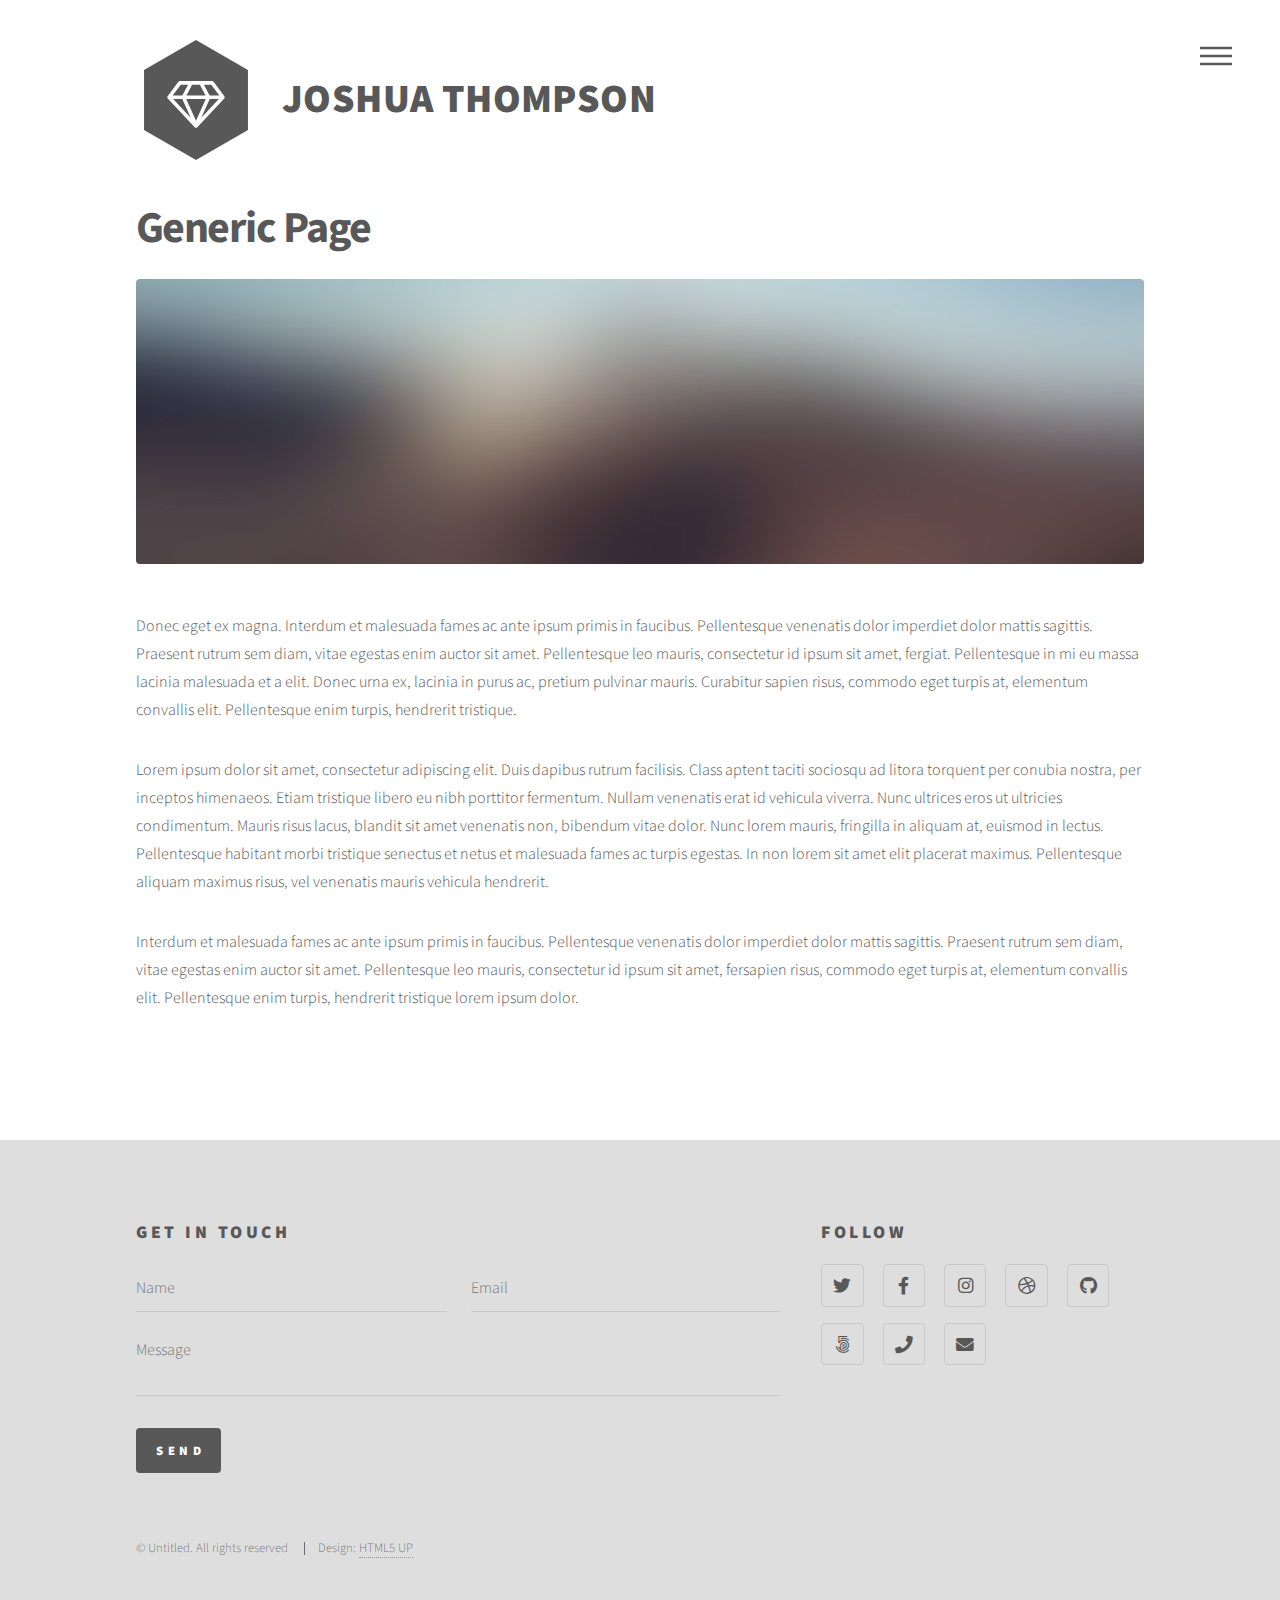
<file: generic.html>
<!DOCTYPE HTML>
<!--
	Phantom by HTML5 UP
	html5up.net | @ajlkn
	Free for personal and commercial use under the CCA 3.0 license (html5up.net/license)
-->
<html>
<head>
	<title>Joshua Thompon</title>
	<meta charset="utf-8" />
	<meta name="viewport" content="width=device-width, initial-scale=1, user-scalable=no" />
	<link rel="stylesheet" href="assets/css/main.css" />
	<noscript><link rel="stylesheet" href="assets/css/noscript.css" /></noscript>
	<link rel="icon" type="image/svg" href="images/logo.svg" />
</head>
	<body class="is-preload">
		<!-- Wrapper -->
		<div id="wrapper">

			<!-- Header -->
				<header id="header">
					<div class="inner">

					<!-- Logo -->
						<a href="index.html" class="logo">
							<span class="symbol"><img src="images/logo.svg" alt="" /></span><span class="title">Joshua Thompson</span>
						</a>

					<!-- Nav -->
						<nav>
							<ul>
								<li><a href="#menu">Menu</a></li>
							</ul>
						</nav>

					</div>
				</header>

			<!-- Menu -->
				<nav id="menu">
					<h2>Menu</h2>
					<ul>
						<li><a href="index.html">Home</a></li>
						<li><a href="generic.html">Projects</a></li>
						<li><a href="generic.html">Contact</a></li>
					</ul>
				</nav>

			<!-- Main -->
			<div id="main">
				<div class="inner">
					<h1>Generic Page</h1>
					<span class="image main"><img src="images/pic13.jpg" alt="" /></span>
					<p>Donec eget ex magna. Interdum et malesuada fames ac ante ipsum primis in faucibus. Pellentesque venenatis dolor imperdiet dolor mattis sagittis. Praesent rutrum sem diam, vitae egestas enim auctor sit amet. Pellentesque leo mauris, consectetur id ipsum sit amet, fergiat. Pellentesque in mi eu massa lacinia malesuada et a elit. Donec urna ex, lacinia in purus ac, pretium pulvinar mauris. Curabitur sapien risus, commodo eget turpis at, elementum convallis elit. Pellentesque enim turpis, hendrerit tristique.</p>
					<p>Lorem ipsum dolor sit amet, consectetur adipiscing elit. Duis dapibus rutrum facilisis. Class aptent taciti sociosqu ad litora torquent per conubia nostra, per inceptos himenaeos. Etiam tristique libero eu nibh porttitor fermentum. Nullam venenatis erat id vehicula viverra. Nunc ultrices eros ut ultricies condimentum. Mauris risus lacus, blandit sit amet venenatis non, bibendum vitae dolor. Nunc lorem mauris, fringilla in aliquam at, euismod in lectus. Pellentesque habitant morbi tristique senectus et netus et malesuada fames ac turpis egestas. In non lorem sit amet elit placerat maximus. Pellentesque aliquam maximus risus, vel venenatis mauris vehicula hendrerit.</p>
					<p>Interdum et malesuada fames ac ante ipsum primis in faucibus. Pellentesque venenatis dolor imperdiet dolor mattis sagittis. Praesent rutrum sem diam, vitae egestas enim auctor sit amet. Pellentesque leo mauris, consectetur id ipsum sit amet, fersapien risus, commodo eget turpis at, elementum convallis elit. Pellentesque enim turpis, hendrerit tristique lorem ipsum dolor.</p>
				</div>
			</div>

			<!-- Footer -->
			<footer id="footer">
				<div class="inner">
					<section>
						<h2>Get in touch</h2>
						<form method="post" action="#">
							<div class="fields">
								<div class="field half">
									<input type="text" name="name" id="name" placeholder="Name" />
								</div>
								<div class="field half">
									<input type="email" name="email" id="email" placeholder="Email" />
								</div>
								<div class="field">
									<textarea name="message" id="message" placeholder="Message"></textarea>
								</div>
							</div>
							<ul class="actions">
								<li><input type="submit" value="Send" class="primary" /></li>
							</ul>
						</form>
					</section>
					<section>
						<h2>Follow</h2>
						<ul class="icons">
							<li><a href="#" class="icon brands style2 fa-twitter"><span class="label">Twitter</span></a></li>
							<li><a href="#" class="icon brands style2 fa-facebook-f"><span class="label">Facebook</span></a></li>
							<li><a href="#" class="icon brands style2 fa-instagram"><span class="label">Instagram</span></a></li>
							<li><a href="#" class="icon brands style2 fa-dribbble"><span class="label">Dribbble</span></a></li>
							<li><a href="#" class="icon brands style2 fa-github"><span class="label">GitHub</span></a></li>
							<li><a href="#" class="icon brands style2 fa-500px"><span class="label">500px</span></a></li>
							<li><a href="#" class="icon solid style2 fa-phone"><span class="label">Phone</span></a></li>
							<li><a href="#" class="icon solid style2 fa-envelope"><span class="label">Email</span></a></li>
						</ul>
					</section>
					<ul class="copyright">
						<li>&copy; Untitled. All rights reserved</li>
						<li>Design: <a href="http://html5up.net">HTML5 UP</a></li>
					</ul>
				</div>
			</footer>

		</div>

		<!-- Scripts -->
			<script src="assets/js/jquery.min.js"></script>
			<script src="assets/js/browser.min.js"></script>
			<script src="assets/js/breakpoints.min.js"></script>
			<script src="assets/js/util.js"></script>
			<script src="assets/js/main.js"></script>

	</body>
</html>
</file>
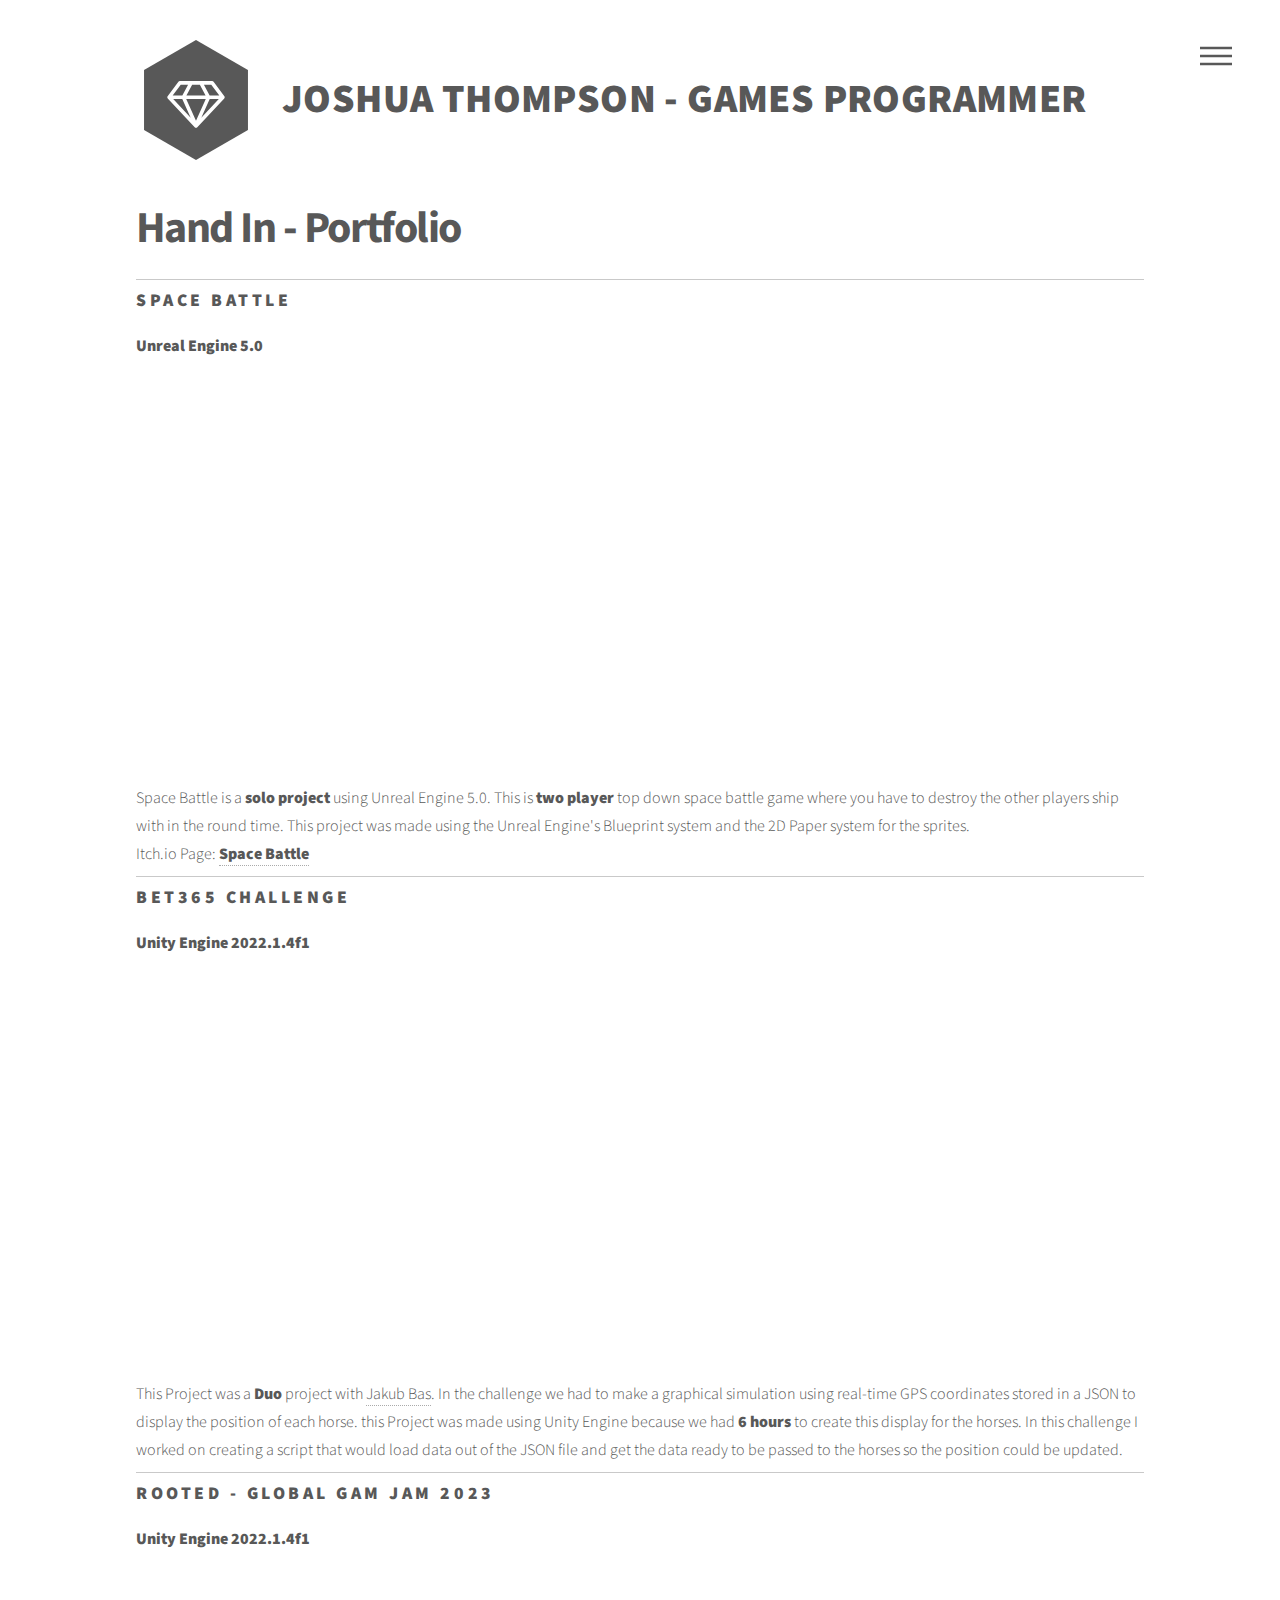
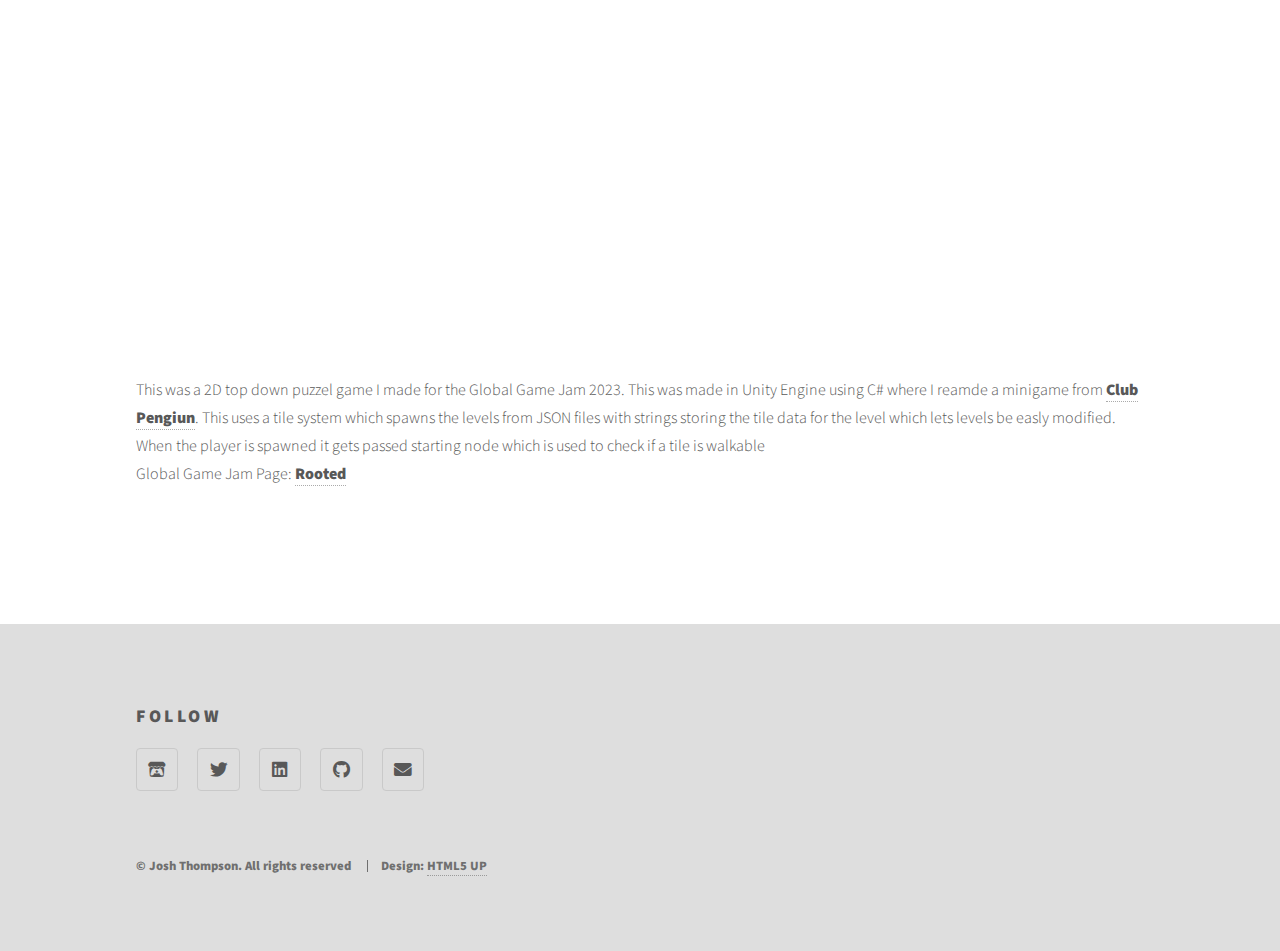
<file: HandIn.html>
<!DOCTYPE HTML>
<!--
	Phantom by HTML5 UP
	html5up.net | @ajlkn
	Free for personal and commercial use under the CCA 3.0 license (html5up.net/license)
-->
<html>
<head>
	<title>Joshua Thompon - Projects</title>
	<meta charset="utf-8" />
	<meta name="viewport" content="width=device-width, initial-scale=1, user-scalable=no" />
	<link rel="stylesheet" href="assets/css/main.css" />
	<noscript><link rel="stylesheet" href="assets/css/noscript.css" /></noscript>
	<link rel="icon" type="image/svg" href="images/logo.svg">


</head>
<body class="is-preload">
	<!-- Wrapper -->
	<div id="wrapper">

		<!-- Header -->
		<header id="header">
			<div class="inner">

				<!-- Logo -->
				<a href="index.html" class="logo">
					<span class="symbol"><img src="images/logo.svg" alt="" /></span><span class="title">Joshua Thompson - Games Programmer</span>
				</a>

				<!-- Nav -->
				<nav>
					<ul>
						<li><a href="#menu">Menu</a></li>
					</ul>
				</nav>

			</div>
		</header>

		<!-- Menu -->
		<nav id="menu">
			<h2>Menu</h2>
			<ul>
				<li><a href="index.html">Home</a></li>
				<li><a href="projects.html">Projects</a></li>
				<li><a href="JoshThompson_CV.pdf">CV</a></li>
				<li><a href="contact.html">Contact</a></li>
			</ul>
		</nav>

		<!-- Main -->
		<div id="main">
			<div class="inner">
				<ul class="alt">
					<h1>Hand In - Portfolio</h1>
					<li>
						<div id="Space-Battle">
							<h2>Space Battle</h2>
							<p1><b>Unreal Engine 5.0</b></p1>
							<div class="iframe-container">
								<iframe width="1237" height="696" src="https://www.youtube.com/embed/-fLtRGD9YB8" title="Space Battle - Video" frameborder="0" allow="accelerometer; autoplay; clipboard-write; encrypted-media; gyroscope; picture-in-picture; web-share" allowfullscreen></iframe>
							</div>

							<p1>Space Battle is a <b>solo project</b> using Unreal Engine 5.0. This is <b>two player</b> top down space battle game where you have to destroy the other players ship with in the round time. This project was made using the Unreal Engine's Blueprint system and the 2D Paper system for the sprites.<br /></p1>
							<p1>Itch.io Page: <b><a href="https://josh-thompson.itch.io/joshs-space-battle-game">Space Battle</a></b><br /></p1>
						</div>
					</li>
					<li>
						<div id="Bet365-Challenge">
							<h2>Bet365 Challenge</h2>
							<p1><b>Unity Engine 2022.1.4f1</b><br /></p1>
							<div class="iframe-container">
								<iframe width="1280" height="720" src="https://www.youtube.com/embed/qPDoLuSMDZo" title="Hack365 Challange - Bet365" frameborder="0" allow="accelerometer; autoplay; clipboard-write; encrypted-media; gyroscope; picture-in-picture; web-share" allowfullscreen></iframe>
							</div>
							<p1>This Project was a <b>Duo</b> project with <a href="https://www.linkedin.com/in/jakub-bas-54862a212/">Jakub Bas</a>. In the challenge we had to make a graphical simulation using real-time GPS coordinates stored in a JSON to display the position of each horse. this Project was made using Unity Engine because we had <b>6 hours</b> to create this display for the horses. In this challenge I worked on creating a script that would load data out of the JSON file and get the data ready to be passed to the horses so the position could be updated.<br /></p1>
						</div>
					</li>
					<li>
						<div id="Rooted">
							<h2>Rooted - Global Gam Jam 2023</h2>
							<p1><b>Unity Engine 2022.1.4f1</b><br /></p1>
							<div class="iframe-container">
								<iframe width="1280" height="720" src="https://www.youtube.com/embed/v6GLHAP_0Xw" title="Global Game Jam 2023 - Rooted Gameplay Video" frameborder="0" allow="accelerometer; autoplay; clipboard-write; encrypted-media; gyroscope; picture-in-picture; web-share" allowfullscreen></iframe>
							</div>
							<p1>This was a 2D top down puzzel game I made for the Global Game Jam 2023. This was made in Unity Engine using C# where I reamde a minigame from  <b><a href="https://youtu.be/u8sqDbN7-fg">Club Pengiun</a></b>. This uses a tile system which spawns the levels from JSON files with strings storing the tile data for the level which lets levels be easly modified. When the player is spawned it gets passed starting node which is used to check if a tile is walkable<br /></p1>
							<!--<p1>This was a solo project made for the Global Game Jam 2023. This project was made in Unity Engine using C# based on a minigame from <b><a href="https://youtu.be/u8sqDbN7-fg">Club Pengiun</a></b>. This game uses JSON files to load the levels which are comprised of tiles which are set up inside the JSON using a list which indicates which tile needs to be spawned.<br /></p1>-->
							<p1>Global Game Jam Page: <b><a href="https://globalgamejam.org/2023/games/rooted-2-1">Rooted</a></b><br /></p1>
						</div>
					</li>
				</ul>
			</div>
		</div>




		<!-- Footer -->
		<footer id="footer">
			<div class="inner">
				<section>
					<h2>Follow</h2>
					<ul class="icons">
						<li><a href="https://josh-thompson.itch.io/" class="icon brands style2 fa-itch-io"><span class="label">Twitter</span></a></li>
						<li><a href="https://twitter.com/VGC_Josh" class="icon brands style2 fa-twitter"><span class="label">Twitter</span></a></li>
						<li><a href="https://www.linkedin.com/in/joshua-thompson-dev" class="icon brands style2 fa-linkedin"><span class="label">LinkedIn</span></a></li>
						<li><a href="https://github.com/JoshThompsonVGC" class="icon brands style2 fa-github"><span class="label">GitHub</span></a></li>
						<li><a href="mailto:joshthompsondev@outlook.com" class="icon solid style2 fa-envelope"><span class="label">Email</span></a></li>
					</ul>
				</section>
				<ul class="copyright">
					<li><b>&copy; Josh Thompson. All rights reserved</b></li>
					<li><b>Design: <a href="http://html5up.net">HTML5 UP</b></a></li>
				</ul>
			</div>
		</footer>

	</div>

	<!-- Scripts -->
	<script src="assets/js/jquery.min.js"></script>
	<script src="assets/js/browser.min.js"></script>
	<script src="assets/js/breakpoints.min.js"></script>
	<script src="assets/js/util.js"></script>
	<script src="assets/js/main.js"></script>	

	<!-- Slider -->
	<script>
		let slideIndex = 1;
		showSlides(slideIndex);

		function plusSlides(n) {
			showSlides(slideIndex += n);
		}

		function currentSlide(n) {
			showSlides(slideIndex = n);
		}

		function showSlides(n) {
			let i;
			let slides = document.getElementsByClassName("mySlides");
			let dots = document.getElementsByClassName("dot");
			if (n > slides.length) { slideIndex = 1 }
			if (n < 1) { slideIndex = slides.length }
			for (i = 0; i < slides.length; i++) {
				slides[i].style.display = "none";
			}
			for (i = 0; i < dots.length; i++) {
				dots[i].className = dots[i].className.replace(" active", "");
			}
			slides[slideIndex - 1].style.display = "block";
			dots[slideIndex - 1].className += " active";
		}
	</script>

</body>
</html>
</file>
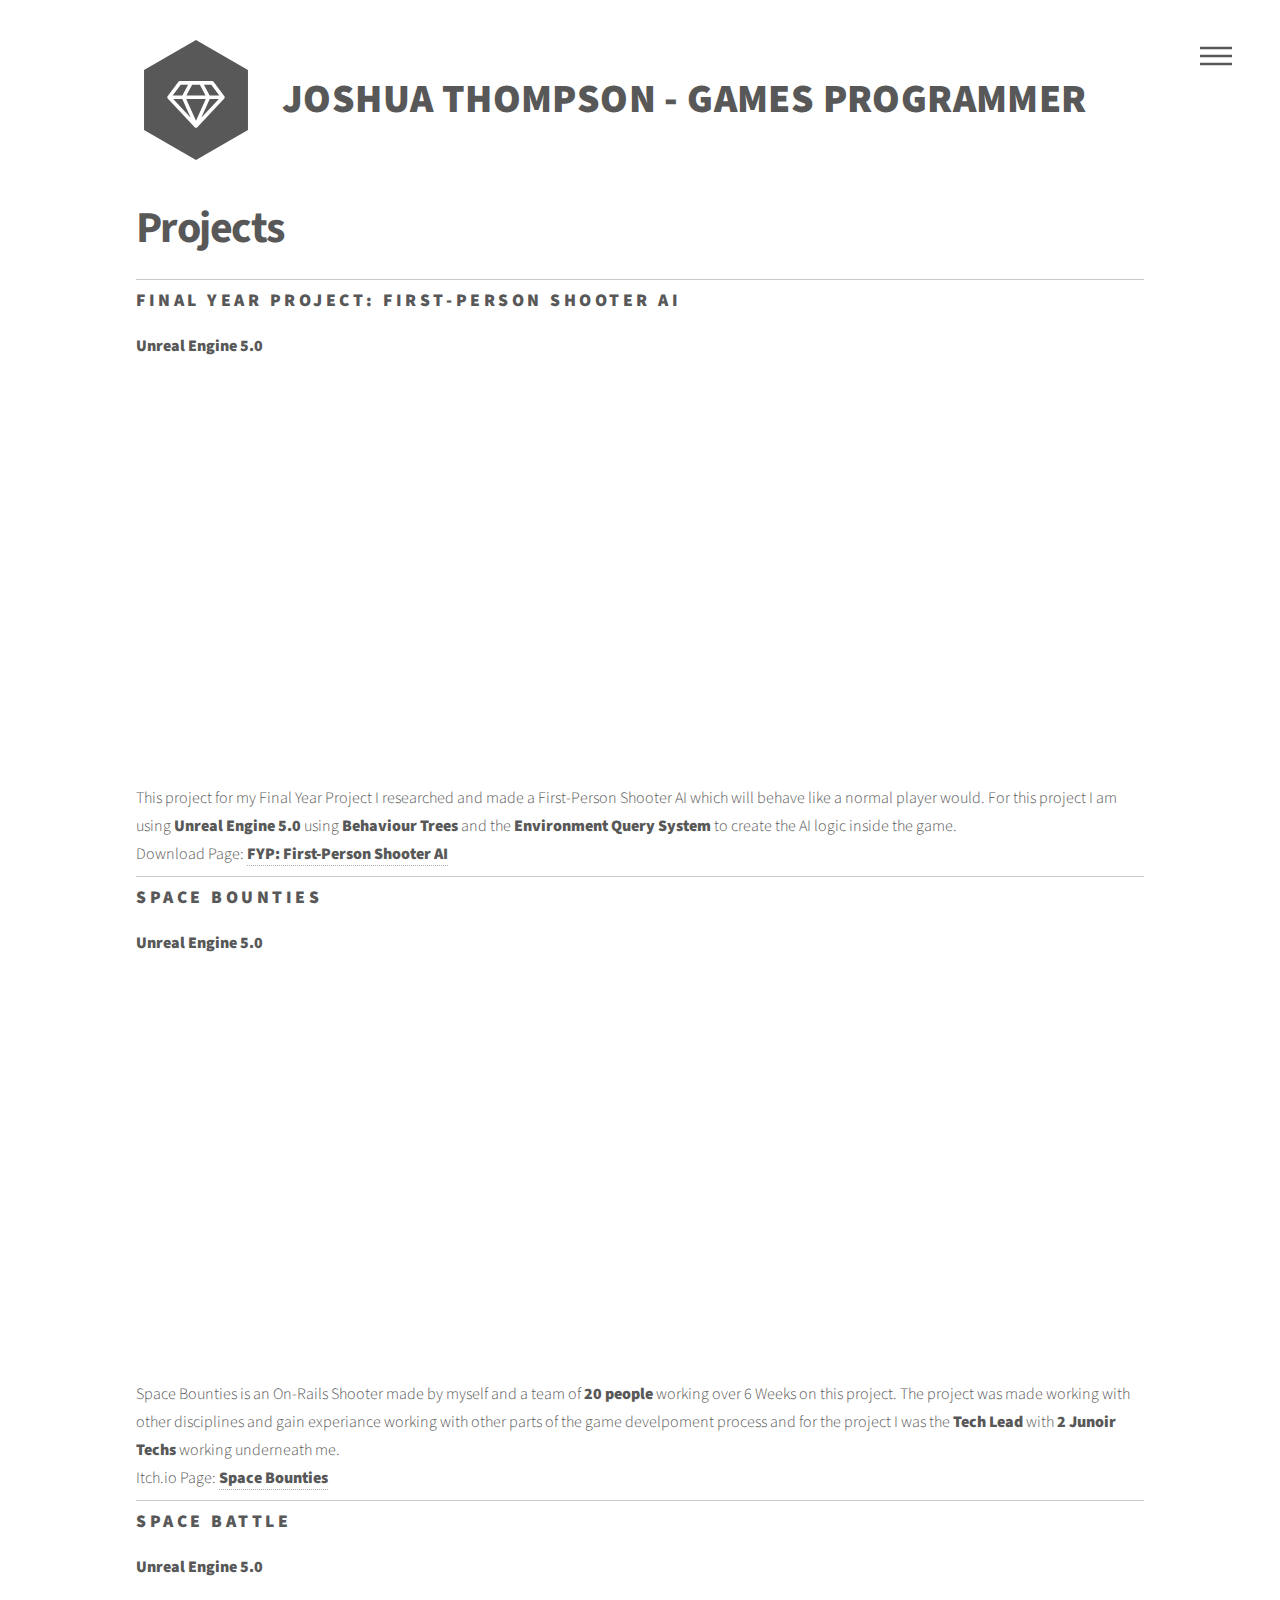
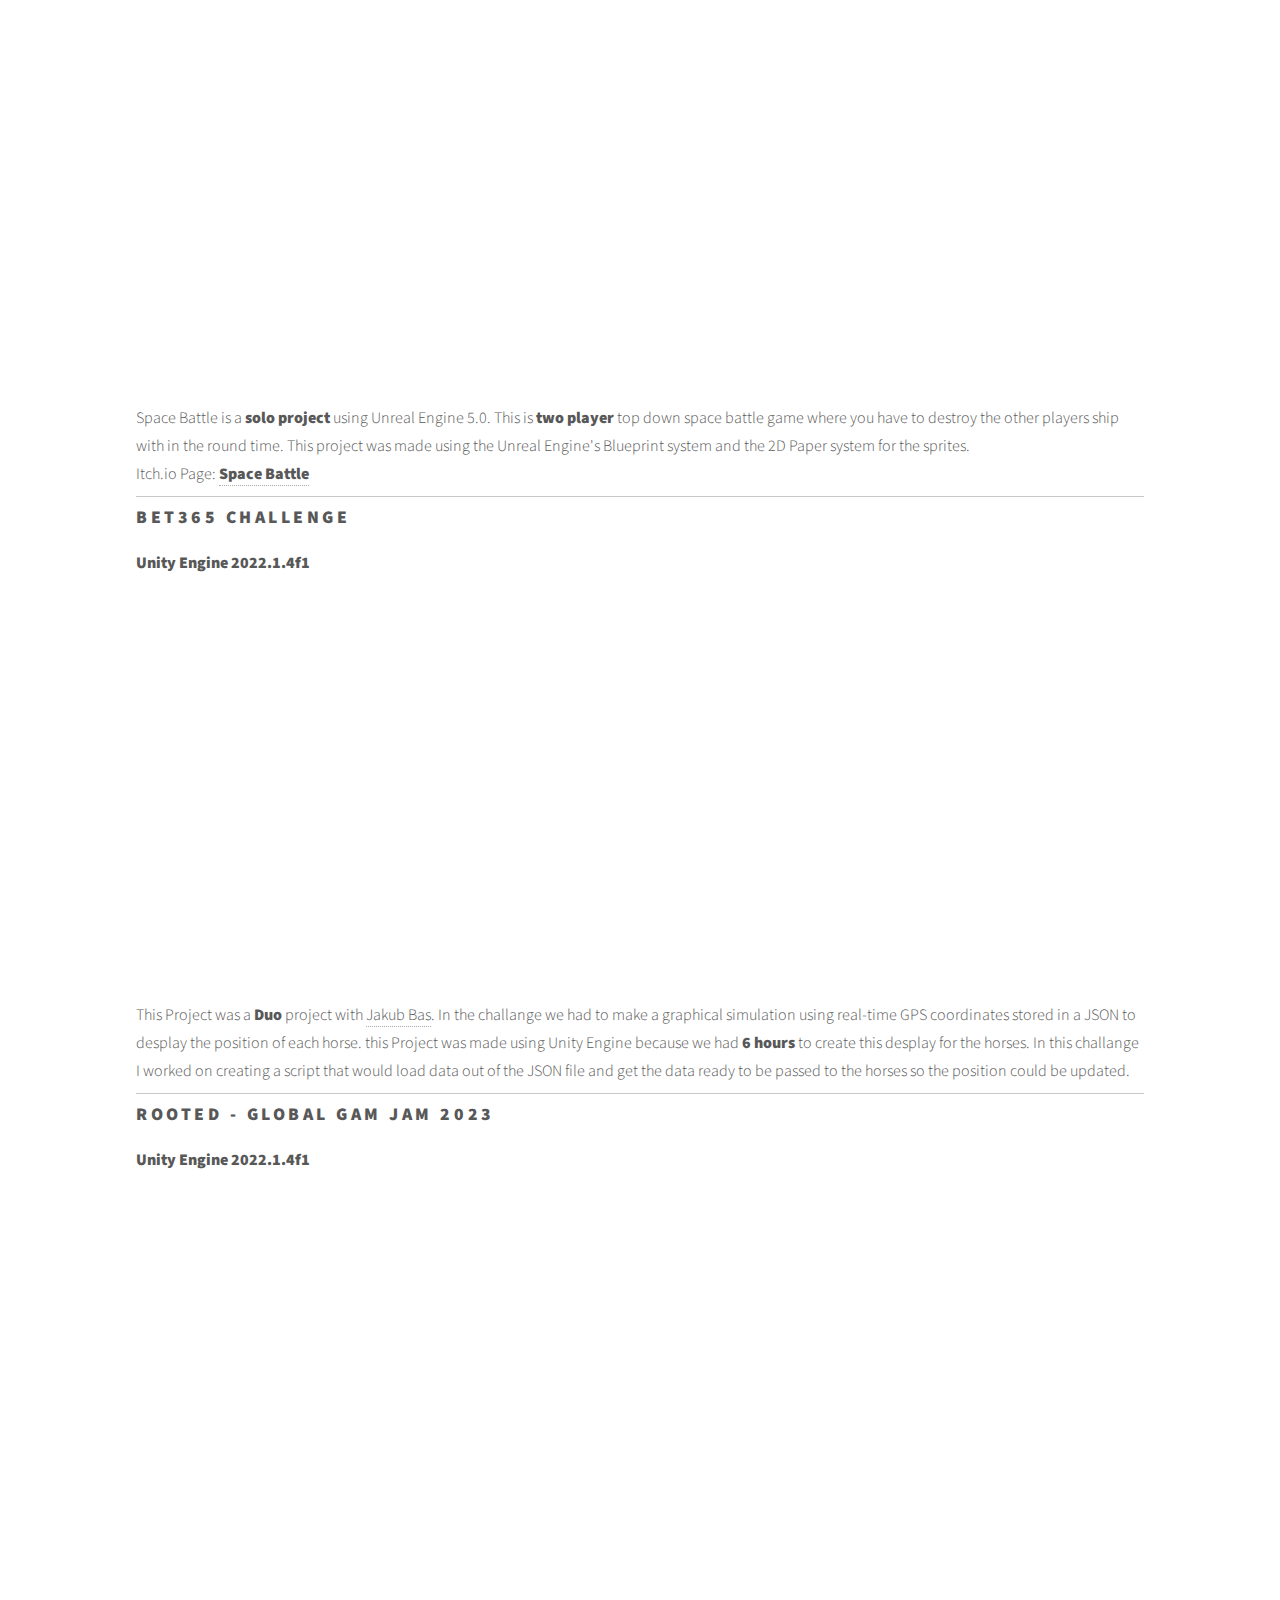
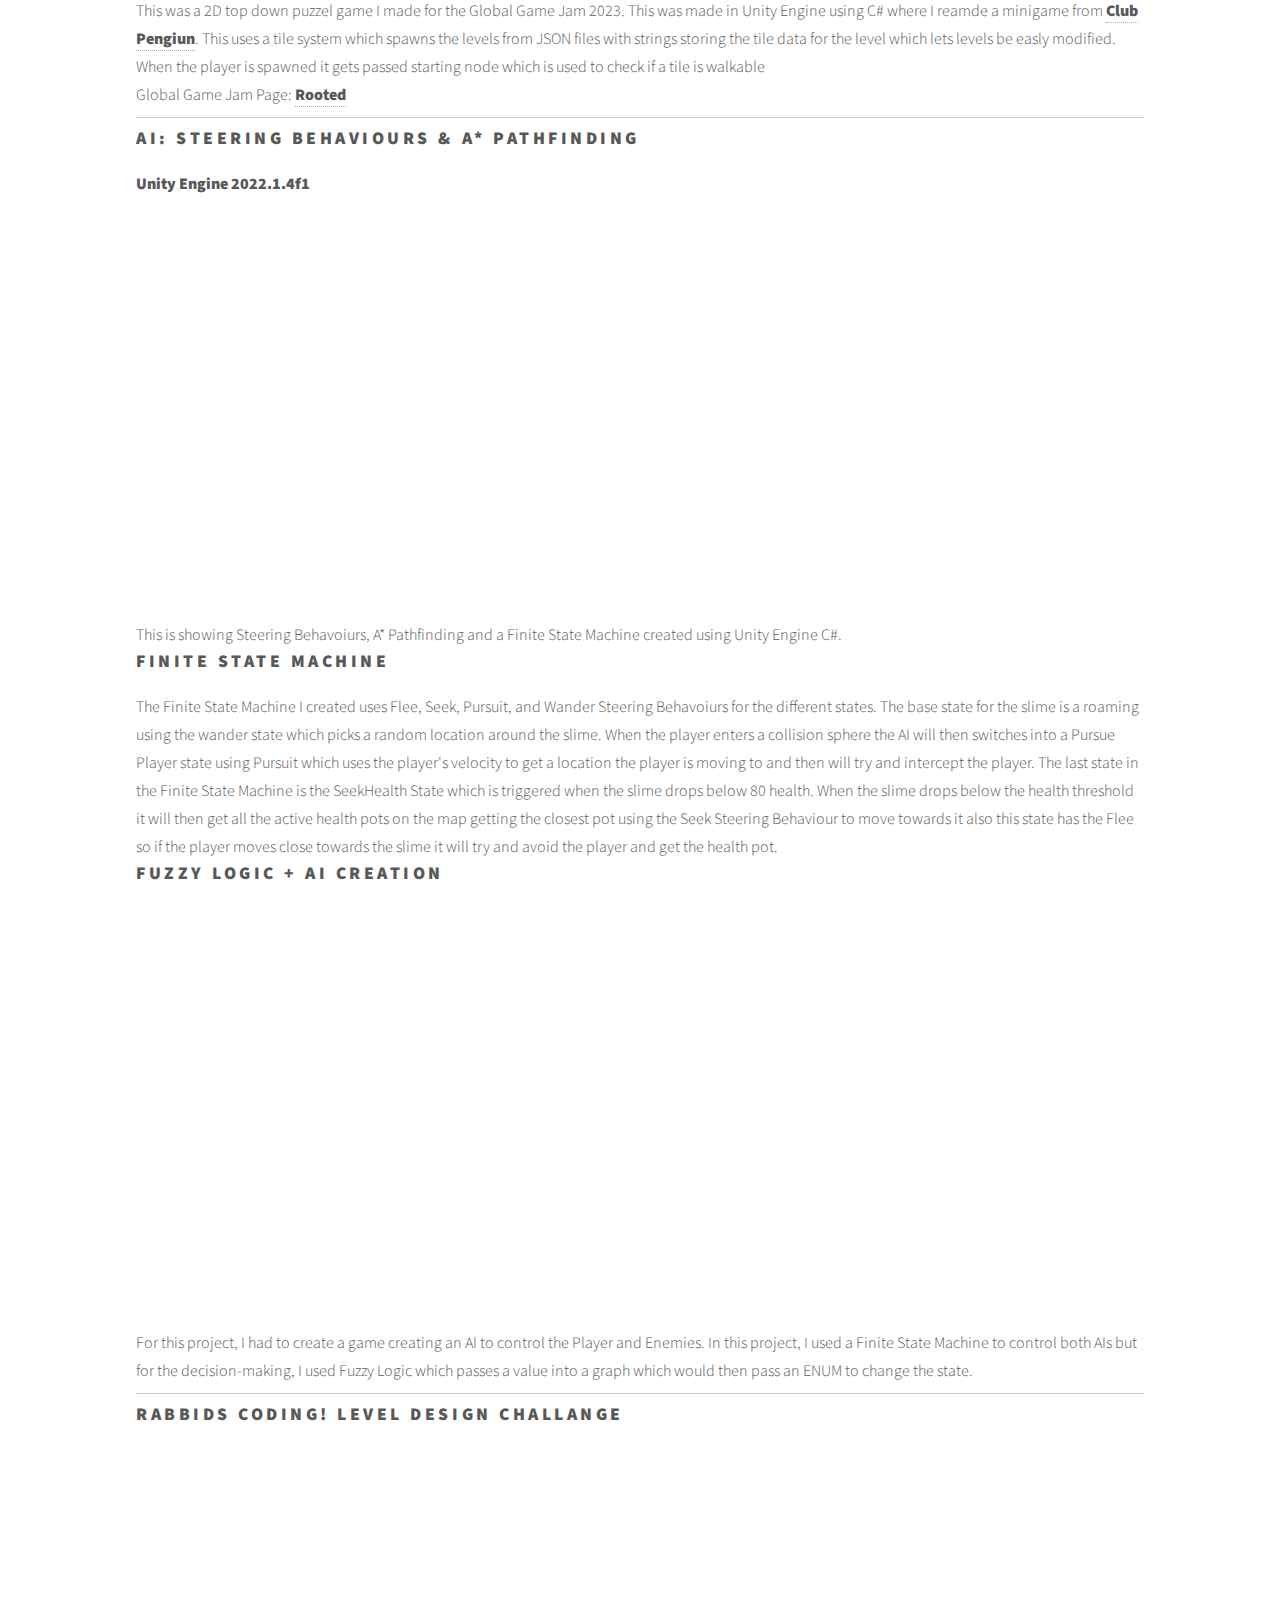
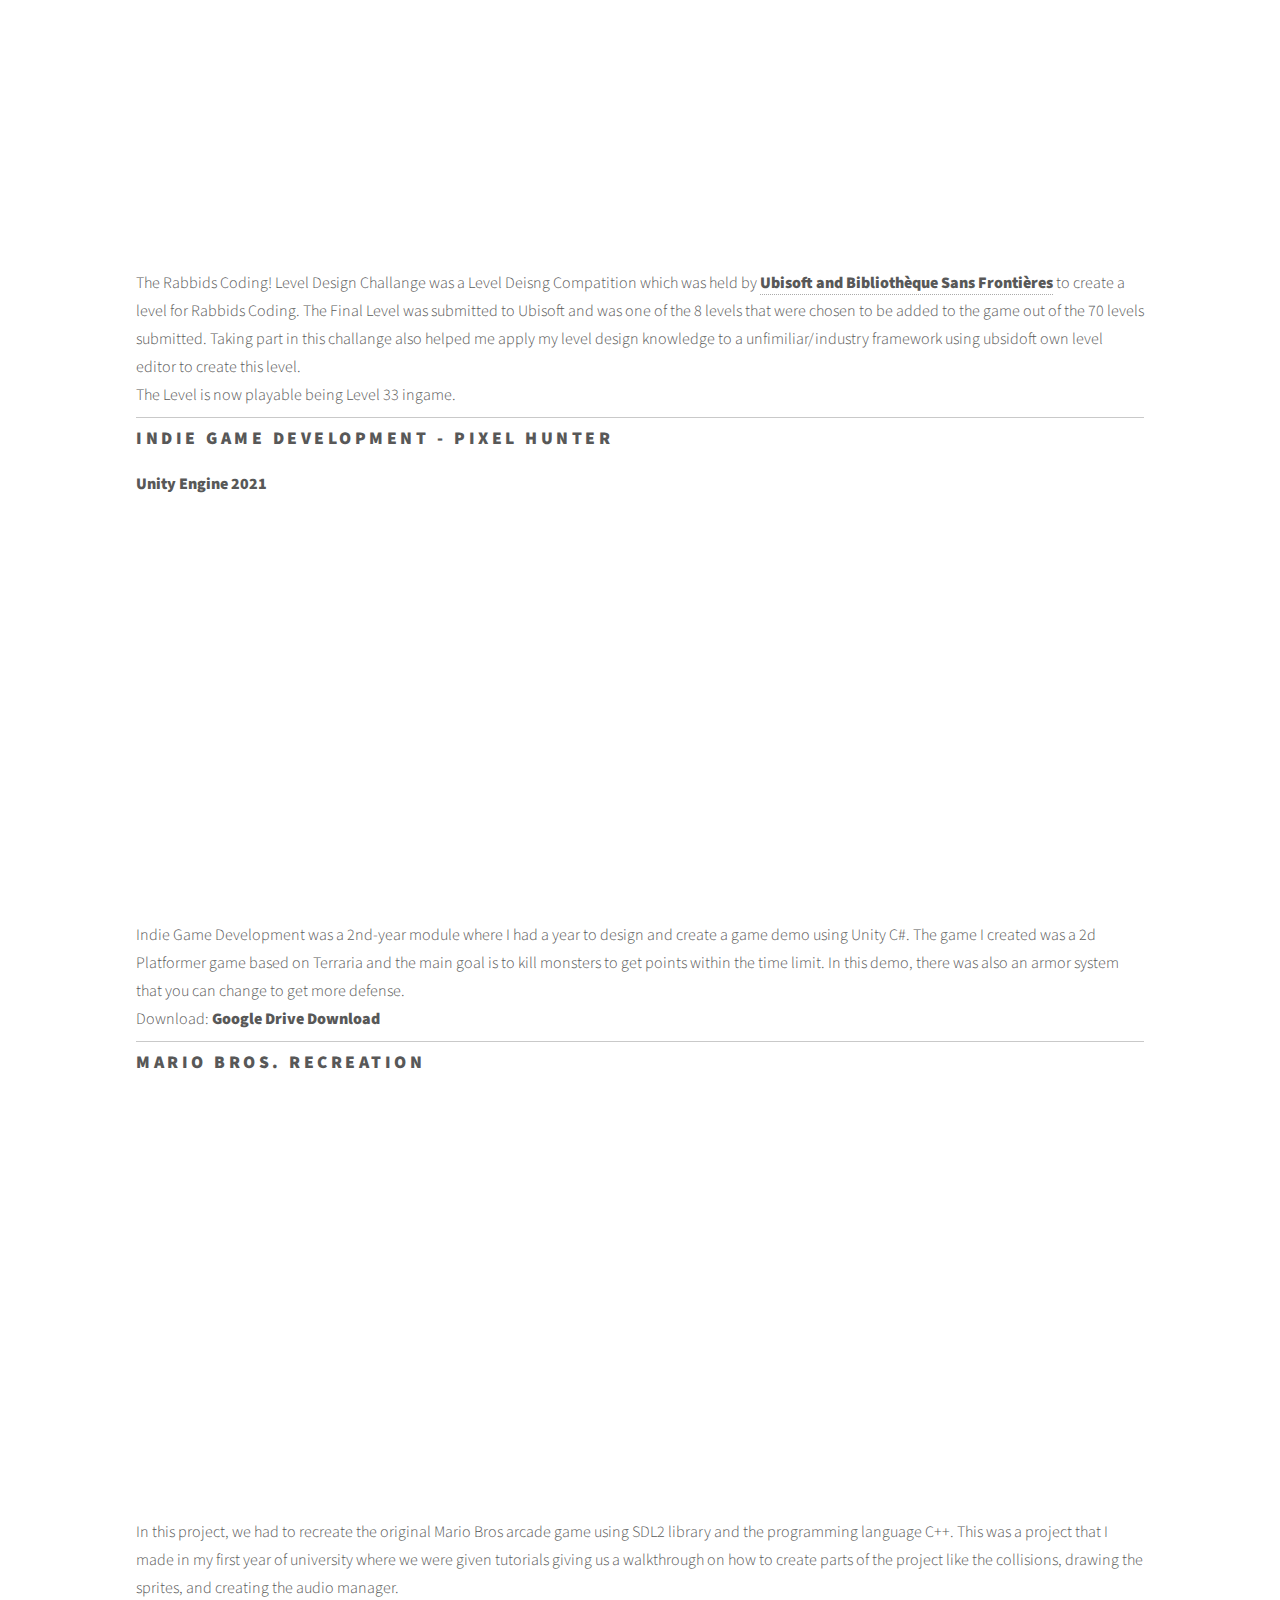
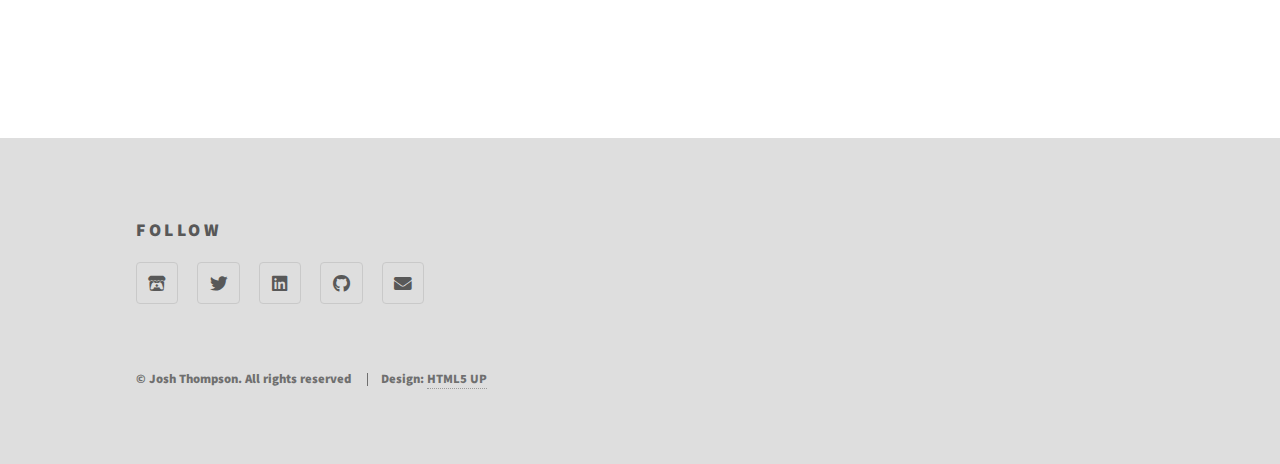
<file: projects.html>
<!DOCTYPE HTML>
<!--
	Phantom by HTML5 UP
	html5up.net | @ajlkn
	Free for personal and commercial use under the CCA 3.0 license (html5up.net/license)
-->
<html>
<head>
	<title>Joshua Thompon - Projects</title>
	<meta charset="utf-8" />
	<meta name="viewport" content="width=device-width, initial-scale=1, user-scalable=no" />
	<link rel="stylesheet" href="assets/css/main.css" />
	<noscript><link rel="stylesheet" href="assets/css/noscript.css" /></noscript>
	<link rel="icon" type="image/svg" href="images/logo.svg">


</head>
<body class="is-preload">
	<!-- Wrapper -->
	<div id="wrapper">

		<!-- Header -->
		<header id="header">
			<div class="inner">

				<!-- Logo -->
				<a href="index.html" class="logo">
					<span class="symbol"><img src="images/logo.svg" alt="" /></span><span class="title">Joshua Thompson - Games Programmer</span>
				</a>

				<!-- Nav -->
				<nav>
					<ul>
						<li><a href="#menu">Menu</a></li>
					</ul>
				</nav>

			</div>
		</header>

		<!-- Menu -->
		<nav id="menu">
			<h2>Menu</h2>
			<ul>
				<li><a href="index.html">Home</a></li>
				<li><a href="projects.html">Projects</a></li>
				<li><a href="JoshThompson_CV.pdf">CV</a></li>
				<li><a href="contact.html">Contact</a></li>
			</ul>
		</nav>

		<!-- Main -->
		<div id="main">
			<div class="inner">
				<ul class="alt">
					<h1>Projects</h1>
					<li>
						<div id="First-Person-Shooter-AI">
							<h2>Final Year Project: First-Person Shooter AI</h2>
							<p1><b>Unreal Engine 5.0</b><br /></p1>
							<div class="iframe-container">
								<iframe width="1903" height="800" src="https://www.youtube.com/embed/wnF5ups9MkU" title="FYP - AI Final Video - T017789k" frameborder="0" allow="accelerometer; autoplay; clipboard-write; encrypted-media; gyroscope; picture-in-picture; web-share" allowfullscreen></iframe>
							</div>
							<p1>This project for my Final Year Project I researched and made a First-Person Shooter AI which will behave like a normal player would. For this project I am using <b>Unreal Engine 5.0</b> using <b>Behaviour Trees</b> and the <b>Environment Query System</b> to create the AI logic inside the game. </p1><br />
							<p1>Download Page: <b><a href="https://drive.google.com/file/d/1_2nLjHVOx0_S6k1z77t09yY3HqQmh0zc/view">FYP: First-Person Shooter AI</a></b>
						</div>
					</li>
					<li>
						<div id="Space-Bounties">
							<h2>Space Bounties</h2>
							<p1><b>Unreal Engine 5.0</b><br /></p1>

							<div class="iframe-container">
								<iframe width="1280" height="720" src="https://www.youtube.com/embed/HdCQGOVyNKk" title="Space Bounties: Gameplay Video" frameborder="0" allow="accelerometer; autoplay; clipboard-write; encrypted-media; gyroscope; picture-in-picture; web-share" allowfullscreen></iframe>							
							</div>

							<p1>Space Bounties is an On-Rails Shooter made by myself and a team of <b>20 people</b>  working over 6 Weeks on this project. The project was made working with other disciplines and gain experiance working with other parts of the game develpoment process and for the project I was the <b>Tech Lead</b> with <b>2 Junoir Techs</b> working underneath me.<br /></p1>
							<p1> Itch.io Page: <b><a href="https://alexpowles.itch.io/space-bounties">Space Bounties</a></b>
						</div>
					</li>
					<li>
						<div id="Space-Battle">
							<h2>Space Battle</h2>
							<p1><b>Unreal Engine 5.0</b></p1>
							<div class="iframe-container">
								<iframe width="1237" height="696" src="https://www.youtube.com/embed/-fLtRGD9YB8" title="Space Battle - Video" frameborder="0" allow="accelerometer; autoplay; clipboard-write; encrypted-media; gyroscope; picture-in-picture; web-share" allowfullscreen></iframe>
							</div>

							<p1>Space Battle is a <b>solo project</b> using Unreal Engine 5.0. This is <b>two player</b> top down space battle game where you have to destroy the other players ship with in the round time. This project was made using the Unreal Engine's Blueprint system and the 2D Paper system for the sprites.<br /></p1>
							<p1>Itch.io Page: <b><a href="https://josh-thompson.itch.io/joshs-space-battle-game">Space Battle</a></b><br /></p1>
						</div>
					</li>
					<li>
						<div id="Bet365-Challenge">
							<h2>Bet365 Challenge</h2>
							<p1><b>Unity Engine 2022.1.4f1</b><br /></p1>
							<div class="iframe-container">
								<iframe width="1280" height="720" src="https://www.youtube.com/embed/qPDoLuSMDZo" title="Hack365 Challange - Bet365" frameborder="0" allow="accelerometer; autoplay; clipboard-write; encrypted-media; gyroscope; picture-in-picture; web-share" allowfullscreen></iframe>
							</div>
							<p1>This Project was a <b>Duo</b> project with <a href="https://www.linkedin.com/in/jakub-bas-54862a212/">Jakub Bas</a>. In the challange we had to make a graphical simulation using real-time GPS coordinates stored in a JSON to desplay the position of each horse. this Project was made using Unity Engine because we had <b>6 hours</b> to create this desplay for the horses. In this challange I worked on creating a script that would load data out of the JSON file and get the data ready to be passed to the horses so the position could be updated.<br /></p1>
						</div>
					</li>
					<li>
						<div id="Rooted">
							<h2>Rooted - Global Gam Jam 2023</h2>
							<p1><b>Unity Engine 2022.1.4f1</b><br /></p1>
							<div class="iframe-container">
								<iframe width="1280" height="720" src="https://www.youtube.com/embed/v6GLHAP_0Xw" title="Global Game Jam 2023 - Rooted Gameplay Video" frameborder="0" allow="accelerometer; autoplay; clipboard-write; encrypted-media; gyroscope; picture-in-picture; web-share" allowfullscreen></iframe>
							</div>
							<p1>This was a 2D top down puzzel game I made for the Global Game Jam 2023. This was made in Unity Engine using C# where I reamde a minigame from  <b><a href="https://youtu.be/u8sqDbN7-fg">Club Pengiun</a></b>. This uses a tile system which spawns the levels from JSON files with strings storing the tile data for the level which lets levels be easly modified. When the player is spawned it gets passed starting node which is used to check if a tile is walkable<br /></p1>
							<!--<p1>This was a solo project made for the Global Game Jam 2023. This project was made in Unity Engine using C# based on a minigame from <b><a href="https://youtu.be/u8sqDbN7-fg">Club Pengiun</a></b>. This game uses JSON files to load the levels which are comprised of tiles which are set up inside the JSON using a list which indicates which tile needs to be spawned.<br /></p1>-->
							<p1>Global Game Jam Page: <b><a href="https://globalgamejam.org/2023/games/rooted-2-1">Rooted</a></b><br /></p1>
						</div>
					</li>
					<li>
						<div id="AI-Steering-Behaviours">
							<h2>AI: Steering Behaviours & A* Pathfinding</h2>
							<p1><b>Unity Engine 2022.1.4f1</b></p1>
							<div class="iframe-container">
								<iframe width="1280" height="720" src="https://www.youtube.com/embed/qGLnRyKUXEo" title="AI  - Review Video - T017789k" frameborder="0" allow="accelerometer; autoplay; clipboard-write; encrypted-media; gyroscope; picture-in-picture; web-share" allowfullscreen></iframe>
							</div>
							<p1>This is showing Steering Behavoiurs, A* Pathfinding and a Finite State Machine created using Unity Engine C#.</p1>
							<h2>Finite State Machine</h2>
							<p1>The Finite State Machine I created uses Flee, Seek, Pursuit, and Wander Steering Behavoiurs for the different states. The base state for the slime is a roaming using the wander state which picks a random location around the slime. When the player enters a collision sphere the AI will then switches into a Pursue Player state using Pursuit which uses the player's velocity to get a location the player is moving to and then will try and intercept the player. The last state in the Finite State Machine is the SeekHealth State which is triggered when the slime drops below 80 health. When the slime drops below the health threshold it will then get all the active health pots on the map getting the closest pot using the Seek Steering Behaviour to move towards it also this state has the Flee so if the player moves close towards the slime it will try and avoid the player and get the health pot.</p1>
							<h2>Fuzzy Logic + AI Creation</h2>
							<div class="iframe-container">
								<iframe width="1280" height="720" src="https://www.youtube.com/embed/kWQmoxgvAj8" title="AI - Review Video Draft 2" frameborder="0" allow="accelerometer; autoplay; clipboard-write; encrypted-media; gyroscope; picture-in-picture; web-share" allowfullscreen></iframe>
							</div>
							<p1>For this project, I had to create a game creating an AI to control the Player and Enemies. In this project, I used a Finite State Machine to control both AIs but for the decision-making, I used Fuzzy Logic which passes a value into a graph which would then pass an ENUM to change the state.</p1>
						</div>
					</li>
					<li>
						<div id="Rabbids-Coding">
							<h2>Rabbids Coding! Level Design Challange</h2>
							<div class="iframe-container">
								<iframe width="1280" height="720 " src="https://www.youtube.com/embed/luQgX12bg_s" title="Rabbids Coding! Level Design Challenge Level Playthrough" frameborder="0" allow="accelerometer; autoplay; clipboard-write; encrypted-media; gyroscope; picture-in-picture; web-share" allowfullscreen></iframe>
							</div>
							<p1>The Rabbids Coding! Level Design Challange was a Level Deisng Compatition which was held by <b><a href="https://news.ubisoft.com/en-us/article/Dfqduv3oubgphefbb7R54/rabbids-coding-adds-winning-designcompetition-levels-and-new-languages">Ubisoft and Bibliothèque Sans Frontières</a></b> to create a level for Rabbids Coding. The Final Level was submitted to Ubisoft and was one of the 8 levels that were chosen to be added to the game out of the 70 levels submitted. Taking part in this challange also helped me apply my level design knowledge to a unfimiliar/industry framework using ubsidoft own level editor to create this level.<br />The Level is now playable being Level 33 ingame.<br /></p1>
						</div>
					</li>
					<li>
						<div id="Indie-Game-Dev">
							<h2>Indie Game Development - Pixel Hunter</h2>
							<p1><b>Unity Engine 2021</b></p1></br>
							<div class="iframe-container">
								<iframe width="1280" height="720" src="https://www.youtube.com/embed/y4TQl_XDxJo" title="Inde Game Dev - T017789k" frameborder="0" allow="accelerometer; autoplay; clipboard-write; encrypted-media; gyroscope; picture-in-picture; web-share" allowfullscreen></iframe>
							</div>
							<p1>Indie Game Development was a 2nd-year module where I had a year to design and create a game demo using Unity C#. The game I created was a 2d Platformer game based on Terraria and the main goal is to kill monsters to get points within the time limit. In this demo, there was also an armor system that you can change to get more defense.</br></p1>
							<p1>Download: <b>Google Drive Download</b></p1>
							</div>
						</li>
					<li>
						<div id="Mario-CPP-Project">
							<h2>Mario Bros. Recreation</h2>
							<div class="iframe-container">
								<iframe width="1280" height="720" src="https://www.youtube.com/embed/udR34rkOlVI" title="SDL Mario Project" frameborder="0" allow="accelerometer; autoplay; clipboard-write; encrypted-media; gyroscope; picture-in-picture; web-share" allowfullscreen></iframe>
							</div>
							<p1>In this project, we had to recreate the original Mario Bros arcade game using SDL2 library and the programming language C++. This was a project that I made in my first year of university where we were given tutorials giving us a walkthrough on how to create parts of the project like the collisions, drawing the sprites, and creating the audio manager.<br /></p1>
						</div>
					</li>
				</ul>
			</div>
		</div>




		<!-- Footer -->
		<footer id="footer">
			<div class="inner">
				<section>
					<h2>Follow</h2>
					<ul class="icons">
						<li><a href="https://josh-thompson.itch.io/" class="icon brands style2 fa-itch-io"><span class="label">Twitter</span></a></li>
						<li><a href="https://twitter.com/VGC_Josh" class="icon brands style2 fa-twitter"><span class="label">Twitter</span></a></li>
						<li><a href="https://www.linkedin.com/in/joshua-thompson-dev" class="icon brands style2 fa-linkedin"><span class="label">LinkedIn</span></a></li>
						<li><a href="https://github.com/JoshThompsonVGC" class="icon brands style2 fa-github"><span class="label">GitHub</span></a></li>
						<li><a href="mailto:joshthompsondev@outlook.com" class="icon solid style2 fa-envelope"><span class="label">Email</span></a></li>
					</ul>
				</section>
				<ul class="copyright">
					<li><b>&copy; Josh Thompson. All rights reserved</b></li>
					<li><b>Design: <a href="http://html5up.net">HTML5 UP</b></a></li>
				</ul>
			</div>
		</footer>

	</div>

	<!-- Scripts -->
	<script src="assets/js/jquery.min.js"></script>
	<script src="assets/js/browser.min.js"></script>
	<script src="assets/js/breakpoints.min.js"></script>
	<script src="assets/js/util.js"></script>
	<script src="assets/js/main.js"></script>	

	<!-- Slider -->
	<script>
		let slideIndex = 1;
		showSlides(slideIndex);

		function plusSlides(n) {
			showSlides(slideIndex += n);
		}

		function currentSlide(n) {
			showSlides(slideIndex = n);
		}

		function showSlides(n) {
			let i;
			let slides = document.getElementsByClassName("mySlides");
			let dots = document.getElementsByClassName("dot");
			if (n > slides.length) { slideIndex = 1 }
			if (n < 1) { slideIndex = slides.length }
			for (i = 0; i < slides.length; i++) {
				slides[i].style.display = "none";
			}
			for (i = 0; i < dots.length; i++) {
				dots[i].className = dots[i].className.replace(" active", "");
			}
			slides[slideIndex - 1].style.display = "block";
			dots[slideIndex - 1].className += " active";
		}
	</script>

</body>
</html>
</file>
<file: assets/css/noscript.css>
/*
	Phantom by HTML5 UP
	html5up.net | @ajlkn
	Free for personal and commercial use under the CCA 3.0 license (html5up.net/license)
*/

/* Tiles */

	body.is-preload .tiles article {
		-moz-transform: none;
		-webkit-transform: none;
		-ms-transform: none;
		transform: none;
		opacity: 1;
	}
</file>
<file: assets/css/main.css>
@import url(fontawesome-all.min.css);
@import url("https://fonts.googleapis.com/css?family=Source+Sans+Pro:300,700,900");

/*
	Phantom by HTML5 UP
	html5up.net | @ajlkn
	Free for personal and commercial use under the CCA 3.0 license (html5up.net/license)
*/

html, body, div, span, applet, object,
iframe, h1, h2, h3, h4, h5, h6, p, blockquote,
pre, a, abbr, acronym, address, big, cite,
code, del, dfn, em, img, ins, kbd, q, s, samp,
small, strike, strong, sub, sup, tt, var, b,
u, i, center, dl, dt, dd, ol, ul, li, fieldset,
form, label, legend, table, caption, tbody,
tfoot, thead, tr, th, td, article, aside,
canvas, details, embed, figure, figcaption,
footer, header, hgroup, menu, nav, output, ruby,
section, summary, time, mark, audio, video {
	margin: 0;
	padding: 0;
	border: 0;
	font-size: 100%;
	font: inherit;
	vertical-align: baseline;}

article, aside, details, figcaption, figure,
footer, header, hgroup, menu, nav, section {
	display: block;}

body {
	line-height: 1;
}

ol, ul {
	list-style: none;
}

blockquote, q {
	quotes: none;
}

	blockquote:before, blockquote:after, q:before, q:after {
		content: '';
		content: none;
	}

table {
	border-collapse: collapse;
	border-spacing: 0;
}

body {
	-webkit-text-size-adjust: none;
}

mark {
	background-color: transparent;
	color: inherit;
}

input::-moz-focus-inner {
	border: 0;
	padding: 0;
}

input, select, textarea {
	-moz-appearance: none;
	-webkit-appearance: none;
	-ms-appearance: none;
	appearance: none;
}

/* Basic */

	@-ms-viewport {
		width: device-width;
	}

	body {
		-ms-overflow-style: scrollbar;
	}

	@media screen and (max-width: 480px) {

		html, body {
			min-width: 320px;
		}

	}

	html {
		box-sizing: border-box;
	}

	*, *:before, *:after {
		box-sizing: inherit;
	}

	body {
		background: #ffffff;
	}

		body.is-preload *, body.is-preload *:before, body.is-preload *:after {
			-moz-animation: none !important;
			-webkit-animation: none !important;
			-ms-animation: none !important;
			animation: none !important;
			-moz-transition: none !important;
			-webkit-transition: none !important;
			-ms-transition: none !important;
			transition: none !important;
		}

/* Type */

	body, input, select, textarea {
		color: #585858;
		font-family: "Source Sans Pro", Helvetica, sans-serif;
		font-size: 16pt;
		font-weight: 300;
		line-height: 1.75;
	}

		@media screen and (max-width: 1680px) {

			body, input, select, textarea {
				font-size: 14pt;
			}

		}

		@media screen and (max-width: 1280px) {

			body, input, select, textarea {
				font-size: 12pt;
			}

		}

	a {
		-moz-transition: border-bottom-color 0.2s ease, color 0.2s ease;
		-webkit-transition: border-bottom-color 0.2s ease, color 0.2s ease;
		-ms-transition: border-bottom-color 0.2s ease, color 0.2s ease;
		transition: border-bottom-color 0.2s ease, color 0.2s ease;
		text-decoration: none;
		color: #585858;
		border-bottom: dotted 1px rgba(88, 88, 88, 0.5);
	}

		a:hover {
			border-bottom-color: transparent;
			color: #f2849e !important;
		}

	strong, b {
		font-weight: 900;
	}

	em, i {
		font-style: italic;
	}

	p {
		margin: 0 0 2em 0;
	}

	h1 {
		font-size: 2.75em;
		font-weight: 700;
		line-height: 1.3;
		margin: 0 0 0.5em 0;
		letter-spacing: -0.035em;
	}

		h1 a {
			color: inherit;
		}

		@media screen and (max-width: 736px) {

			h1 {
				font-size: 2em;
				margin: 0 0 1em 0;
			}

		}

		@media screen and (max-width: 360px) {

			h1 {
				font-size: 1.75em;
			}

		}

	h2, h3, h4, h5, h6 {
		font-weight: 900;
		line-height: 1.5;
		margin: 0 0 1em 0;
		text-transform: uppercase;
		letter-spacing: 0.2em;
	}

		h2 a, h3 a, h4 a, h5 a, h6 a {
			color: inherit;
		}

	h2 {
		font-size: 1.1em;
	}

	h3 {
		font-size: 1em;
	}

	h4 {
		font-size: 0.8em;
	}

	h5 {
		font-size: 0.8em;
	}

	h6 {
		font-size: 0.8em;
	}

	@media screen and (max-width: 980px) {

		h1 br, h2 br, h3 br, h4 br, h5 br, h6 br {
			display: none;
		}

	}

	@media screen and (max-width: 736px) {

		h2 {
			font-size: 1em;
		}

		h3 {
			font-size: 0.8em;
		}

	}

	sub {
		font-size: 0.8em;
		position: relative;
		top: 0.5em;
	}

	sup {
		font-size: 0.8em;
		position: relative;
		top: -0.5em;
	}

	blockquote {
		border-left: solid 4px #c9c9c9;
		font-style: italic;
		margin: 0 0 2em 0;
		padding: 0.5em 0 0.5em 2em;
	}

	code {
		background: rgba(144, 144, 144, 0.075);
		border-radius: 4px;
		border: solid 1px #c9c9c9;
		font-family: "Courier New", monospace;
		font-size: 0.9em;
		margin: 0 0.25em;
		padding: 0.25em 0.65em;
	}

	pre {
		-webkit-overflow-scrolling: touch;
		font-family: "Courier New", monospace;
		font-size: 0.9em;
		margin: 0 0 2em 0;
	}

		pre code {
			display: block;
			line-height: 1.75;
			padding: 1em 1.5em;
			overflow-x: auto;
		}

	hr {
		border: 0;
		border-bottom: solid 1px #c9c9c9;
		margin: 2em 0;
	}

		hr.major {
			margin: 3em 0;
		}

	.align-left {
		text-align: left;
	}

	.align-center {
		text-align: center;
	}

	.align-right {
		text-align: right;
	}

/* Row */

	.row {
		display: flex;
		flex-wrap: wrap;
		box-sizing: border-box;
		align-items: stretch;
	}

		.row > * {
			box-sizing: border-box;
		}

		.row.gtr-uniform > * > :last-child {
			margin-bottom: 0;
		}

		.row.aln-left {
			justify-content: flex-start;
		}

		.row.aln-center {
			justify-content: center;
		}

		.row.aln-right {
			justify-content: flex-end;
		}

		.row.aln-top {
			align-items: flex-start;
		}

		.row.aln-middle {
			align-items: center;
		}

		.row.aln-bottom {
			align-items: flex-end;
		}

		.row > .imp {
			order: -1;
		}

		.row > .col-1 {
			width: 8.33333%;
		}

		.row > .off-1 {
			margin-left: 8.33333%;
		}

		.row > .col-2 {
			width: 16.66667%;
		}

		.row > .off-2 {
			margin-left: 16.66667%;
		}

		.row > .col-3 {
			width: 25%;
		}

		.row > .off-3 {
			margin-left: 25%;
		}

		.row > .col-4 {
			width: 33.33333%;
		}

		.row > .off-4 {
			margin-left: 33.33333%;
		}

		.row > .col-5 {
			width: 41.66667%;
		}

		.row > .off-5 {
			margin-left: 41.66667%;
		}

		.row > .col-6 {
			width: 50%;
		}

		.row > .off-6 {
			margin-left: 50%;
		}

		.row > .col-7 {
			width: 58.33333%;
		}

		.row > .off-7 {
			margin-left: 58.33333%;
		}

		.row > .col-8 {
			width: 66.66667%;
		}

		.row > .off-8 {
			margin-left: 66.66667%;
		}

		.row > .col-9 {
			width: 75%;
		}

		.row > .off-9 {
			margin-left: 75%;
		}

		.row > .col-10 {
			width: 83.33333%;
		}

		.row > .off-10 {
			margin-left: 83.33333%;
		}

		.row > .col-11 {
			width: 91.66667%;
		}

		.row > .off-11 {
			margin-left: 91.66667%;
		}

		.row > .col-12 {
			width: 100%;
		}

		.row > .off-12 {
			margin-left: 100%;
		}

		.row.gtr-0 {
			margin-top: 0;
			margin-left: 0em;
		}

			.row.gtr-0 > * {
				padding: 0 0 0 0em;
			}

			.row.gtr-0.gtr-uniform {
				margin-top: 0em;
			}

				.row.gtr-0.gtr-uniform > * {
					padding-top: 0em;
				}

		.row.gtr-25 {
			margin-top: 0;
			margin-left: -0.5em;
		}

			.row.gtr-25 > * {
				padding: 0 0 0 0.5em;
			}

			.row.gtr-25.gtr-uniform {
				margin-top: -0.5em;
			}

				.row.gtr-25.gtr-uniform > * {
					padding-top: 0.5em;
				}

		.row.gtr-50 {
			margin-top: 0;
			margin-left: -1em;
		}

			.row.gtr-50 > * {
				padding: 0 0 0 1em;
			}

			.row.gtr-50.gtr-uniform {
				margin-top: -1em;
			}

				.row.gtr-50.gtr-uniform > * {
					padding-top: 1em;
				}

		.row {
			margin-top: 0;
			margin-left: -2em;
		}

			.row > * {
				padding: 0 0 0 2em;
			}

			.row.gtr-uniform {
				margin-top: -2em;
			}

				.row.gtr-uniform > * {
					padding-top: 2em;
				}

		.row.gtr-150 {
			margin-top: 0;
			margin-left: -3em;
		}

			.row.gtr-150 > * {
				padding: 0 0 0 3em;
			}

			.row.gtr-150.gtr-uniform {
				margin-top: -3em;
			}

				.row.gtr-150.gtr-uniform > * {
					padding-top: 3em;
				}

		.row.gtr-200 {
			margin-top: 0;
			margin-left: -4em;
		}

			.row.gtr-200 > * {
				padding: 0 0 0 4em;
			}

			.row.gtr-200.gtr-uniform {
				margin-top: -4em;
			}

				.row.gtr-200.gtr-uniform > * {
					padding-top: 4em;
				}

		@media screen and (max-width: 1680px) {

			.row {
				display: flex;
				flex-wrap: wrap;
				box-sizing: border-box;
				align-items: stretch;
			}

				.row > * {
					box-sizing: border-box;
				}

				.row.gtr-uniform > * > :last-child {
					margin-bottom: 0;
				}

				.row.aln-left {
					justify-content: flex-start;
				}

				.row.aln-center {
					justify-content: center;
				}

				.row.aln-right {
					justify-content: flex-end;
				}

				.row.aln-top {
					align-items: flex-start;
				}

				.row.aln-middle {
					align-items: center;
				}

				.row.aln-bottom {
					align-items: flex-end;
				}

				.row > .imp-xlarge {
					order: -1;
				}

				.row > .col-1-xlarge {
					width: 8.33333%;
				}

				.row > .off-1-xlarge {
					margin-left: 8.33333%;
				}

				.row > .col-2-xlarge {
					width: 16.66667%;
				}

				.row > .off-2-xlarge {
					margin-left: 16.66667%;
				}

				.row > .col-3-xlarge {
					width: 25%;
				}

				.row > .off-3-xlarge {
					margin-left: 25%;
				}

				.row > .col-4-xlarge {
					width: 33.33333%;
				}

				.row > .off-4-xlarge {
					margin-left: 33.33333%;
				}

				.row > .col-5-xlarge {
					width: 41.66667%;
				}

				.row > .off-5-xlarge {
					margin-left: 41.66667%;
				}

				.row > .col-6-xlarge {
					width: 50%;
				}

				.row > .off-6-xlarge {
					margin-left: 50%;
				}

				.row > .col-7-xlarge {
					width: 58.33333%;
				}

				.row > .off-7-xlarge {
					margin-left: 58.33333%;
				}

				.row > .col-8-xlarge {
					width: 66.66667%;
				}

				.row > .off-8-xlarge {
					margin-left: 66.66667%;
				}

				.row > .col-9-xlarge {
					width: 75%;
				}

				.row > .off-9-xlarge {
					margin-left: 75%;
				}

				.row > .col-10-xlarge {
					width: 83.33333%;
				}

				.row > .off-10-xlarge {
					margin-left: 83.33333%;
				}

				.row > .col-11-xlarge {
					width: 91.66667%;
				}

				.row > .off-11-xlarge {
					margin-left: 91.66667%;
				}

				.row > .col-12-xlarge {
					width: 100%;
				}

				.row > .off-12-xlarge {
					margin-left: 100%;
				}

				.row.gtr-0 {
					margin-top: 0;
					margin-left: 0em;
				}

					.row.gtr-0 > * {
						padding: 0 0 0 0em;
					}

					.row.gtr-0.gtr-uniform {
						margin-top: 0em;
					}

						.row.gtr-0.gtr-uniform > * {
							padding-top: 0em;
						}

				.row.gtr-25 {
					margin-top: 0;
					margin-left: -0.5em;
				}

					.row.gtr-25 > * {
						padding: 0 0 0 0.5em;
					}

					.row.gtr-25.gtr-uniform {
						margin-top: -0.5em;
					}

						.row.gtr-25.gtr-uniform > * {
							padding-top: 0.5em;
						}

				.row.gtr-50 {
					margin-top: 0;
					margin-left: -1em;
				}

					.row.gtr-50 > * {
						padding: 0 0 0 1em;
					}

					.row.gtr-50.gtr-uniform {
						margin-top: -1em;
					}

						.row.gtr-50.gtr-uniform > * {
							padding-top: 1em;
						}

				.row {
					margin-top: 0;
					margin-left: -2em;
				}

					.row > * {
						padding: 0 0 0 2em;
					}

					.row.gtr-uniform {
						margin-top: -2em;
					}

						.row.gtr-uniform > * {
							padding-top: 2em;
						}

				.row.gtr-150 {
					margin-top: 0;
					margin-left: -3em;
				}

					.row.gtr-150 > * {
						padding: 0 0 0 3em;
					}

					.row.gtr-150.gtr-uniform {
						margin-top: -3em;
					}

						.row.gtr-150.gtr-uniform > * {
							padding-top: 3em;
						}

				.row.gtr-200 {
					margin-top: 0;
					margin-left: -4em;
				}

					.row.gtr-200 > * {
						padding: 0 0 0 4em;
					}

					.row.gtr-200.gtr-uniform {
						margin-top: -4em;
					}

						.row.gtr-200.gtr-uniform > * {
							padding-top: 4em;
						}

		}

		@media screen and (max-width: 1280px) {

			.row {
				display: flex;
				flex-wrap: wrap;
				box-sizing: border-box;
				align-items: stretch;
			}

				.row > * {
					box-sizing: border-box;
				}

				.row.gtr-uniform > * > :last-child {
					margin-bottom: 0;
				}

				.row.aln-left {
					justify-content: flex-start;
				}

				.row.aln-center {
					justify-content: center;
				}

				.row.aln-right {
					justify-content: flex-end;
				}

				.row.aln-top {
					align-items: flex-start;
				}

				.row.aln-middle {
					align-items: center;
				}

				.row.aln-bottom {
					align-items: flex-end;
				}

				.row > .imp-large {
					order: -1;
				}

				.row > .col-1-large {
					width: 8.33333%;
				}

				.row > .off-1-large {
					margin-left: 8.33333%;
				}

				.row > .col-2-large {
					width: 16.66667%;
				}

				.row > .off-2-large {
					margin-left: 16.66667%;
				}

				.row > .col-3-large {
					width: 25%;
				}

				.row > .off-3-large {
					margin-left: 25%;
				}

				.row > .col-4-large {
					width: 33.33333%;
				}

				.row > .off-4-large {
					margin-left: 33.33333%;
				}

				.row > .col-5-large {
					width: 41.66667%;
				}

				.row > .off-5-large {
					margin-left: 41.66667%;
				}

				.row > .col-6-large {
					width: 50%;
				}

				.row > .off-6-large {
					margin-left: 50%;
				}

				.row > .col-7-large {
					width: 58.33333%;
				}

				.row > .off-7-large {
					margin-left: 58.33333%;
				}

				.row > .col-8-large {
					width: 66.66667%;
				}

				.row > .off-8-large {
					margin-left: 66.66667%;
				}

				.row > .col-9-large {
					width: 75%;
				}

				.row > .off-9-large {
					margin-left: 75%;
				}

				.row > .col-10-large {
					width: 83.33333%;
				}

				.row > .off-10-large {
					margin-left: 83.33333%;
				}

				.row > .col-11-large {
					width: 91.66667%;
				}

				.row > .off-11-large {
					margin-left: 91.66667%;
				}

				.row > .col-12-large {
					width: 100%;
				}

				.row > .off-12-large {
					margin-left: 100%;
				}

				.row.gtr-0 {
					margin-top: 0;
					margin-left: 0em;
				}

					.row.gtr-0 > * {
						padding: 0 0 0 0em;
					}

					.row.gtr-0.gtr-uniform {
						margin-top: 0em;
					}

						.row.gtr-0.gtr-uniform > * {
							padding-top: 0em;
						}

				.row.gtr-25 {
					margin-top: 0;
					margin-left: -0.5em;
				}

					.row.gtr-25 > * {
						padding: 0 0 0 0.5em;
					}

					.row.gtr-25.gtr-uniform {
						margin-top: -0.5em;
					}

						.row.gtr-25.gtr-uniform > * {
							padding-top: 0.5em;
						}

				.row.gtr-50 {
					margin-top: 0;
					margin-left: -1em;
				}

					.row.gtr-50 > * {
						padding: 0 0 0 1em;
					}

					.row.gtr-50.gtr-uniform {
						margin-top: -1em;
					}

						.row.gtr-50.gtr-uniform > * {
							padding-top: 1em;
						}

				.row {
					margin-top: 0;
					margin-left: -2em;
				}

					.row > * {
						padding: 0 0 0 2em;
					}

					.row.gtr-uniform {
						margin-top: -2em;
					}

						.row.gtr-uniform > * {
							padding-top: 2em;
						}

				.row.gtr-150 {
					margin-top: 0;
					margin-left: -3em;
				}

					.row.gtr-150 > * {
						padding: 0 0 0 3em;
					}

					.row.gtr-150.gtr-uniform {
						margin-top: -3em;
					}

						.row.gtr-150.gtr-uniform > * {
							padding-top: 3em;
						}

				.row.gtr-200 {
					margin-top: 0;
					margin-left: -4em;
				}

					.row.gtr-200 > * {
						padding: 0 0 0 4em;
					}

					.row.gtr-200.gtr-uniform {
						margin-top: -4em;
					}

						.row.gtr-200.gtr-uniform > * {
							padding-top: 4em;
						}

		}

		@media screen and (max-width: 980px) {

			.row {
				display: flex;
				flex-wrap: wrap;
				box-sizing: border-box;
				align-items: stretch;
			}

				.row > * {
					box-sizing: border-box;
				}

				.row.gtr-uniform > * > :last-child {
					margin-bottom: 0;
				}

				.row.aln-left {
					justify-content: flex-start;
				}

				.row.aln-center {
					justify-content: center;
				}

				.row.aln-right {
					justify-content: flex-end;
				}

				.row.aln-top {
					align-items: flex-start;
				}

				.row.aln-middle {
					align-items: center;
				}

				.row.aln-bottom {
					align-items: flex-end;
				}

				.row > .imp-medium {
					order: -1;
				}

				.row > .col-1-medium {
					width: 8.33333%;
				}

				.row > .off-1-medium {
					margin-left: 8.33333%;
				}

				.row > .col-2-medium {
					width: 16.66667%;
				}

				.row > .off-2-medium {
					margin-left: 16.66667%;
				}

				.row > .col-3-medium {
					width: 25%;
				}

				.row > .off-3-medium {
					margin-left: 25%;
				}

				.row > .col-4-medium {
					width: 33.33333%;
				}

				.row > .off-4-medium {
					margin-left: 33.33333%;
				}

				.row > .col-5-medium {
					width: 41.66667%;
				}

				.row > .off-5-medium {
					margin-left: 41.66667%;
				}

				.row > .col-6-medium {
					width: 50%;
				}

				.row > .off-6-medium {
					margin-left: 50%;
				}

				.row > .col-7-medium {
					width: 58.33333%;
				}

				.row > .off-7-medium {
					margin-left: 58.33333%;
				}

				.row > .col-8-medium {
					width: 66.66667%;
				}

				.row > .off-8-medium {
					margin-left: 66.66667%;
				}

				.row > .col-9-medium {
					width: 75%;
				}

				.row > .off-9-medium {
					margin-left: 75%;
				}

				.row > .col-10-medium {
					width: 83.33333%;
				}

				.row > .off-10-medium {
					margin-left: 83.33333%;
				}

				.row > .col-11-medium {
					width: 91.66667%;
				}

				.row > .off-11-medium {
					margin-left: 91.66667%;
				}

				.row > .col-12-medium {
					width: 100%;
				}

				.row > .off-12-medium {
					margin-left: 100%;
				}

				.row.gtr-0 {
					margin-top: 0;
					margin-left: 0em;
				}

					.row.gtr-0 > * {
						padding: 0 0 0 0em;
					}

					.row.gtr-0.gtr-uniform {
						margin-top: 0em;
					}

						.row.gtr-0.gtr-uniform > * {
							padding-top: 0em;
						}

				.row.gtr-25 {
					margin-top: 0;
					margin-left: -0.375em;
				}

					.row.gtr-25 > * {
						padding: 0 0 0 0.375em;
					}

					.row.gtr-25.gtr-uniform {
						margin-top: -0.375em;
					}

						.row.gtr-25.gtr-uniform > * {
							padding-top: 0.375em;
						}

				.row.gtr-50 {
					margin-top: 0;
					margin-left: -0.75em;
				}

					.row.gtr-50 > * {
						padding: 0 0 0 0.75em;
					}

					.row.gtr-50.gtr-uniform {
						margin-top: -0.75em;
					}

						.row.gtr-50.gtr-uniform > * {
							padding-top: 0.75em;
						}

				.row {
					margin-top: 0;
					margin-left: -1.5em;
				}

					.row > * {
						padding: 0 0 0 1.5em;
					}

					.row.gtr-uniform {
						margin-top: -1.5em;
					}

						.row.gtr-uniform > * {
							padding-top: 1.5em;
						}

				.row.gtr-150 {
					margin-top: 0;
					margin-left: -2.25em;
				}

					.row.gtr-150 > * {
						padding: 0 0 0 2.25em;
					}

					.row.gtr-150.gtr-uniform {
						margin-top: -2.25em;
					}

						.row.gtr-150.gtr-uniform > * {
							padding-top: 2.25em;
						}

				.row.gtr-200 {
					margin-top: 0;
					margin-left: -3em;
				}

					.row.gtr-200 > * {
						padding: 0 0 0 3em;
					}

					.row.gtr-200.gtr-uniform {
						margin-top: -3em;
					}

						.row.gtr-200.gtr-uniform > * {
							padding-top: 3em;
						}

		}

		@media screen and (max-width: 736px) {

			.row {
				display: flex;
				flex-wrap: wrap;
				box-sizing: border-box;
				align-items: stretch;
			}

				.row > * {
					box-sizing: border-box;
				}

				.row.gtr-uniform > * > :last-child {
					margin-bottom: 0;
				}

				.row.aln-left {
					justify-content: flex-start;
				}

				.row.aln-center {
					justify-content: center;
				}

				.row.aln-right {
					justify-content: flex-end;
				}

				.row.aln-top {
					align-items: flex-start;
				}

				.row.aln-middle {
					align-items: center;
				}

				.row.aln-bottom {
					align-items: flex-end;
				}

				.row > .imp-small {
					order: -1;
				}

				.row > .col-1-small {
					width: 8.33333%;
				}

				.row > .off-1-small {
					margin-left: 8.33333%;
				}

				.row > .col-2-small {
					width: 16.66667%;
				}

				.row > .off-2-small {
					margin-left: 16.66667%;
				}

				.row > .col-3-small {
					width: 25%;
				}

				.row > .off-3-small {
					margin-left: 25%;
				}

				.row > .col-4-small {
					width: 33.33333%;
				}

				.row > .off-4-small {
					margin-left: 33.33333%;
				}

				.row > .col-5-small {
					width: 41.66667%;
				}

				.row > .off-5-small {
					margin-left: 41.66667%;
				}

				.row > .col-6-small {
					width: 50%;
				}

				.row > .off-6-small {
					margin-left: 50%;
				}

				.row > .col-7-small {
					width: 58.33333%;
				}

				.row > .off-7-small {
					margin-left: 58.33333%;
				}

				.row > .col-8-small {
					width: 66.66667%;
				}

				.row > .off-8-small {
					margin-left: 66.66667%;
				}

				.row > .col-9-small {
					width: 75%;
				}

				.row > .off-9-small {
					margin-left: 75%;
				}

				.row > .col-10-small {
					width: 83.33333%;
				}

				.row > .off-10-small {
					margin-left: 83.33333%;
				}

				.row > .col-11-small {
					width: 91.66667%;
				}

				.row > .off-11-small {
					margin-left: 91.66667%;
				}

				.row > .col-12-small {
					width: 100%;
				}

				.row > .off-12-small {
					margin-left: 100%;
				}

				.row.gtr-0 {
					margin-top: 0;
					margin-left: 0em;
				}

					.row.gtr-0 > * {
						padding: 0 0 0 0em;
					}

					.row.gtr-0.gtr-uniform {
						margin-top: 0em;
					}

						.row.gtr-0.gtr-uniform > * {
							padding-top: 0em;
						}

				.row.gtr-25 {
					margin-top: 0;
					margin-left: -0.25em;
				}

					.row.gtr-25 > * {
						padding: 0 0 0 0.25em;
					}

					.row.gtr-25.gtr-uniform {
						margin-top: -0.25em;
					}

						.row.gtr-25.gtr-uniform > * {
							padding-top: 0.25em;
						}

				.row.gtr-50 {
					margin-top: 0;
					margin-left: -0.5em;
				}

					.row.gtr-50 > * {
						padding: 0 0 0 0.5em;
					}

					.row.gtr-50.gtr-uniform {
						margin-top: -0.5em;
					}

						.row.gtr-50.gtr-uniform > * {
							padding-top: 0.5em;
						}

				.row {
					margin-top: 0;
					margin-left: -1em;
				}

					.row > * {
						padding: 0 0 0 1em;
					}

					.row.gtr-uniform {
						margin-top: -1em;
					}

						.row.gtr-uniform > * {
							padding-top: 1em;
						}

				.row.gtr-150 {
					margin-top: 0;
					margin-left: -1.5em;
				}

					.row.gtr-150 > * {
						padding: 0 0 0 1.5em;
					}

					.row.gtr-150.gtr-uniform {
						margin-top: -1.5em;
					}

						.row.gtr-150.gtr-uniform > * {
							padding-top: 1.5em;
						}

				.row.gtr-200 {
					margin-top: 0;
					margin-left: -2em;
				}

					.row.gtr-200 > * {
						padding: 0 0 0 2em;
					}

					.row.gtr-200.gtr-uniform {
						margin-top: -2em;
					}

						.row.gtr-200.gtr-uniform > * {
							padding-top: 2em;
						}

		}

		@media screen and (max-width: 480px) {

			.row {
				display: flex;
				flex-wrap: wrap;
				box-sizing: border-box;
				align-items: stretch;
			}

				.row > * {
					box-sizing: border-box;
				}

				.row.gtr-uniform > * > :last-child {
					margin-bottom: 0;
				}

				.row.aln-left {
					justify-content: flex-start;
				}

				.row.aln-center {
					justify-content: center;
				}

				.row.aln-right {
					justify-content: flex-end;
				}

				.row.aln-top {
					align-items: flex-start;
				}

				.row.aln-middle {
					align-items: center;
				}

				.row.aln-bottom {
					align-items: flex-end;
				}

				.row > .imp-xsmall {
					order: -1;
				}

				.row > .col-1-xsmall {
					width: 8.33333%;
				}

				.row > .off-1-xsmall {
					margin-left: 8.33333%;
				}

				.row > .col-2-xsmall {
					width: 16.66667%;
				}

				.row > .off-2-xsmall {
					margin-left: 16.66667%;
				}

				.row > .col-3-xsmall {
					width: 25%;
				}

				.row > .off-3-xsmall {
					margin-left: 25%;
				}

				.row > .col-4-xsmall {
					width: 33.33333%;
				}

				.row > .off-4-xsmall {
					margin-left: 33.33333%;
				}

				.row > .col-5-xsmall {
					width: 41.66667%;
				}

				.row > .off-5-xsmall {
					margin-left: 41.66667%;
				}

				.row > .col-6-xsmall {
					width: 50%;
				}

				.row > .off-6-xsmall {
					margin-left: 50%;
				}

				.row > .col-7-xsmall {
					width: 58.33333%;
				}

				.row > .off-7-xsmall {
					margin-left: 58.33333%;
				}

				.row > .col-8-xsmall {
					width: 66.66667%;
				}

				.row > .off-8-xsmall {
					margin-left: 66.66667%;
				}

				.row > .col-9-xsmall {
					width: 75%;
				}

				.row > .off-9-xsmall {
					margin-left: 75%;
				}

				.row > .col-10-xsmall {
					width: 83.33333%;
				}

				.row > .off-10-xsmall {
					margin-left: 83.33333%;
				}

				.row > .col-11-xsmall {
					width: 91.66667%;
				}

				.row > .off-11-xsmall {
					margin-left: 91.66667%;
				}

				.row > .col-12-xsmall {
					width: 100%;
				}

				.row > .off-12-xsmall {
					margin-left: 100%;
				}

				.row.gtr-0 {
					margin-top: 0;
					margin-left: 0em;
				}

					.row.gtr-0 > * {
						padding: 0 0 0 0em;
					}

					.row.gtr-0.gtr-uniform {
						margin-top: 0em;
					}

						.row.gtr-0.gtr-uniform > * {
							padding-top: 0em;
						}

				.row.gtr-25 {
					margin-top: 0;
					margin-left: -0.25em;
				}

					.row.gtr-25 > * {
						padding: 0 0 0 0.25em;
					}

					.row.gtr-25.gtr-uniform {
						margin-top: -0.25em;
					}

						.row.gtr-25.gtr-uniform > * {
							padding-top: 0.25em;
						}

				.row.gtr-50 {
					margin-top: 0;
					margin-left: -0.5em;
				}

					.row.gtr-50 > * {
						padding: 0 0 0 0.5em;
					}

					.row.gtr-50.gtr-uniform {
						margin-top: -0.5em;
					}

						.row.gtr-50.gtr-uniform > * {
							padding-top: 0.5em;
						}

				.row {
					margin-top: 0;
					margin-left: -1em;
				}

					.row > * {
						padding: 0 0 0 1em;
					}

					.row.gtr-uniform {
						margin-top: -1em;
					}

						.row.gtr-uniform > * {
							padding-top: 1em;
						}

				.row.gtr-150 {
					margin-top: 0;
					margin-left: -1.5em;
				}

					.row.gtr-150 > * {
						padding: 0 0 0 1.5em;
					}

					.row.gtr-150.gtr-uniform {
						margin-top: -1.5em;
					}

						.row.gtr-150.gtr-uniform > * {
							padding-top: 1.5em;
						}

				.row.gtr-200 {
					margin-top: 0;
					margin-left: -2em;
				}

					.row.gtr-200 > * {
						padding: 0 0 0 2em;
					}

					.row.gtr-200.gtr-uniform {
						margin-top: -2em;
					}

						.row.gtr-200.gtr-uniform > * {
							padding-top: 2em;
						}

		}

/* Section/Article */

	section.special, article.special {
		text-align: center;
	}

	header p {
		margin-top: -1em;
	}

	@media screen and (max-width: 736px) {

		header p {
			margin-top: 0;
		}

	}

/* Icon */

	.icon {
		text-decoration: none;
		border-bottom: none;
		position: relative;
	}

		.icon:before {
			-moz-osx-font-smoothing: grayscale;
			-webkit-font-smoothing: antialiased;
			display: inline-block;
			font-style: normal;
			font-variant: normal;
			text-rendering: auto;
			line-height: 1;
			text-transform: none !important;
			font-family: 'Font Awesome 5 Free';
			font-weight: 400;
		}

		.icon > .label {
			display: none;
		}

		.icon:before {
			line-height: inherit;
		}

		.icon.solid:before {
			font-weight: 900;
		}

		.icon.brands:before {
			font-family: 'Font Awesome 5 Brands';
		}

		.icon.style2 {
			-moz-transition: background-color 0.2s ease-in-out, color 0.2s ease-in-out, border-color 0.2s ease-in-out;
			-webkit-transition: background-color 0.2s ease-in-out, color 0.2s ease-in-out, border-color 0.2s ease-in-out;
			-ms-transition: background-color 0.2s ease-in-out, color 0.2s ease-in-out, border-color 0.2s ease-in-out;
			transition: background-color 0.2s ease-in-out, color 0.2s ease-in-out, border-color 0.2s ease-in-out;
			background-color: transparent;
			border: solid 1px #c9c9c9;
			border-radius: 4px;
			width: 2.65em;
			height: 2.65em;
			display: inline-block;
			text-align: center;
			line-height: 2.65em;
			color: inherit;
		}

			.icon.style2:before {
				font-size: 1.1em;
			}

			.icon.style2:hover {
				color: #f2849e;
				border-color: #f2849e;
			}

			.icon.style2:active {
				background-color: rgba(242, 132, 158, 0.1);
			}

/* List */

	ol {
		list-style: decimal;
		margin: 0 0 2em 0;
		padding-left: 1.25em;
	}

		ol li {
			padding-left: 0.25em;
		}

	ul {
		list-style: disc;
		margin: 0 0 2em 0;
		padding-left: 1em;
	}

		ul li {
			padding-left: 0.5em;
		}

		ul.alt {
			list-style: none;
			padding-left: 0;
		}

			ul.alt li {
				border-top: solid 1px #c9c9c9;
				padding: 0.5em 0;
			}

				ul.alt li:first-child {
					border-top: 0;
					padding-top: 0;
				}

	dl {
		margin: 0 0 2em 0;
	}

		dl dt {
			display: block;
			font-weight: 900;
			margin: 0 0 1em 0;
		}

		dl dd {
			margin-left: 2em;
		}

/* Actions */

	ul.actions {
		display: -moz-flex;
		display: -webkit-flex;
		display: -ms-flex;
		display: flex;
		cursor: default;
		list-style: none;
		margin-left: -1em;
		padding-left: 0;
	}

		ul.actions li {
			padding: 0 0 0 1em;
			vertical-align: middle;
		}

		ul.actions.special {
			-moz-justify-content: center;
			-webkit-justify-content: center;
			-ms-justify-content: center;
			justify-content: center;
			width: 100%;
			margin-left: 0;
		}

			ul.actions.special li:first-child {
				padding-left: 0;
			}

		ul.actions.stacked {
			-moz-flex-direction: column;
			-webkit-flex-direction: column;
			-ms-flex-direction: column;
			flex-direction: column;
			margin-left: 0;
		}

			ul.actions.stacked li {
				padding: 1.3em 0 0 0;
			}

				ul.actions.stacked li:first-child {
					padding-top: 0;
				}

		ul.actions.fit {
			width: calc(100% + 1em);
		}

			ul.actions.fit li {
				-moz-flex-grow: 1;
				-webkit-flex-grow: 1;
				-ms-flex-grow: 1;
				flex-grow: 1;
				-moz-flex-shrink: 1;
				-webkit-flex-shrink: 1;
				-ms-flex-shrink: 1;
				flex-shrink: 1;
				width: 100%;
			}

				ul.actions.fit li > * {
					width: 100%;
				}

			ul.actions.fit.stacked {
				width: 100%;
			}

		@media screen and (max-width: 480px) {

			ul.actions:not(.fixed) {
				-moz-flex-direction: column;
				-webkit-flex-direction: column;
				-ms-flex-direction: column;
				flex-direction: column;
				margin-left: 0;
				width: 100% !important;
			}

				ul.actions:not(.fixed) li {
					-moz-flex-grow: 1;
					-webkit-flex-grow: 1;
					-ms-flex-grow: 1;
					flex-grow: 1;
					-moz-flex-shrink: 1;
					-webkit-flex-shrink: 1;
					-ms-flex-shrink: 1;
					flex-shrink: 1;
					padding: 1em 0 0 0;
					text-align: center;
					width: 100%;
				}

					ul.actions:not(.fixed) li > * {
						width: 100%;
					}

					ul.actions:not(.fixed) li:first-child {
						padding-top: 0;
					}

					ul.actions:not(.fixed) li input[type="submit"],
					ul.actions:not(.fixed) li input[type="reset"],
					ul.actions:not(.fixed) li input[type="button"],
					ul.actions:not(.fixed) li button,
					ul.actions:not(.fixed) li .button {
						width: 100%;
					}

						ul.actions:not(.fixed) li input[type="submit"].icon:before,
						ul.actions:not(.fixed) li input[type="reset"].icon:before,
						ul.actions:not(.fixed) li input[type="button"].icon:before,
						ul.actions:not(.fixed) li button.icon:before,
						ul.actions:not(.fixed) li .button.icon:before {
							margin-left: -0.5rem;
						}

		}

/* Icons */

	ul.icons {
		cursor: default;
		list-style: none;
		padding-left: 0;
		margin: -1em 0 2em -1em;
	}

		ul.icons li {
			display: inline-block;
			padding: 1em 0 0 1em;
		}

/* Form */

	form {
		margin: 0 0 2em 0;
		overflow-x: hidden;
	}

		form > :last-child {
			margin-bottom: 0;
		}

		form > .fields {
			display: -moz-flex;
			display: -webkit-flex;
			display: -ms-flex;
			display: flex;
			-moz-flex-wrap: wrap;
			-webkit-flex-wrap: wrap;
			-ms-flex-wrap: wrap;
			flex-wrap: wrap;
			width: calc(100% + 3em);
			margin: -1.5em 0 2em -1.5em;
		}

			form > .fields > .field {
				-moz-flex-grow: 0;
				-webkit-flex-grow: 0;
				-ms-flex-grow: 0;
				flex-grow: 0;
				-moz-flex-shrink: 0;
				-webkit-flex-shrink: 0;
				-ms-flex-shrink: 0;
				flex-shrink: 0;
				padding: 1.5em 0 0 1.5em;
				width: calc(100% - 1.5em);
			}

				form > .fields > .field.half {
					width: calc(50% - 0.75em);
				}

				form > .fields > .field.third {
					width: calc(100%/3 - 0.5em);
				}

				form > .fields > .field.quarter {
					width: calc(25% - 0.375em);
				}

		@media screen and (max-width: 480px) {

			form > .fields {
				width: calc(100% + 3em);
				margin: -1.5em 0 2em -1.5em;
			}

				form > .fields > .field {
					padding: 1.5em 0 0 1.5em;
					width: calc(100% - 1.5em);
				}

					form > .fields > .field.half {
						width: calc(100% - 1.5em);
					}

					form > .fields > .field.third {
						width: calc(100% - 1.5em);
					}

					form > .fields > .field.quarter {
						width: calc(100% - 1.5em);
					}

		}

	label {
		display: block;
		font-size: 0.9em;
		font-weight: 900;
		margin: 0 0 1em 0;
	}

	input[type="text"],
	input[type="password"],
	input[type="email"],
	input[type="tel"],
	select,
	textarea {
		-moz-appearance: none;
		-webkit-appearance: none;
		-ms-appearance: none;
		appearance: none;
		background-color: transparent;
		border: none;
		border-radius: 0;
		border-bottom: solid 1px #c9c9c9;
		color: inherit;
		display: block;
		outline: 0;
		padding: 0;
		text-decoration: none;
		width: 100%;
	}

		input[type="text"]:invalid,
		input[type="password"]:invalid,
		input[type="email"]:invalid,
		input[type="tel"]:invalid,
		select:invalid,
		textarea:invalid {
			box-shadow: none;
		}

		input[type="text"]:focus,
		input[type="password"]:focus,
		input[type="email"]:focus,
		input[type="tel"]:focus,
		select:focus,
		textarea:focus {
			border-bottom-color: #f2849e;
			box-shadow: inset 0 -1px 0 0 #f2849e;
		}

	select {
		background-image: url("data:image/svg+xml;charset=utf8,%3Csvg xmlns='http://www.w3.org/2000/svg' width='40' height='40' preserveAspectRatio='none' viewBox='0 0 40 40'%3E%3Cpath d='M9.4,12.3l10.4,10.4l10.4-10.4c0.2-0.2,0.5-0.4,0.9-0.4c0.3,0,0.6,0.1,0.9,0.4l3.3,3.3c0.2,0.2,0.4,0.5,0.4,0.9 c0,0.4-0.1,0.6-0.4,0.9L20.7,31.9c-0.2,0.2-0.5,0.4-0.9,0.4c-0.3,0-0.6-0.1-0.9-0.4L4.3,17.3c-0.2-0.2-0.4-0.5-0.4-0.9 c0-0.4,0.1-0.6,0.4-0.9l3.3-3.3c0.2-0.2,0.5-0.4,0.9-0.4S9.1,12.1,9.4,12.3z' fill='%23c9c9c9' /%3E%3C/svg%3E");
		background-size: 1.25rem;
		background-repeat: no-repeat;
		background-position: calc(100% - 1rem) center;
		height: 3em;
		padding-right: 3em;
		text-overflow: ellipsis;
	}

		select option {
			background: #ffffff;
		}

		select:focus::-ms-value {
			background-color: transparent;
		}

		select::-ms-expand {
			display: none;
		}

	input[type="text"],
	input[type="password"],
	input[type="email"],
	select {
		height: 3em;
	}

	textarea {
		padding: 0;
		min-height: 3.75em;
	}

	input[type="checkbox"],
	input[type="radio"] {
		-moz-appearance: none;
		-webkit-appearance: none;
		-ms-appearance: none;
		appearance: none;
		display: block;
		float: left;
		margin-right: -2em;
		opacity: 0;
		width: 1em;
		z-index: -1;
	}

		input[type="checkbox"] + label,
		input[type="radio"] + label {
			text-decoration: none;
			color: #585858;
			cursor: pointer;
			display: inline-block;
			font-size: 1em;
			font-weight: 300;
			padding-left: 2.55em;
			padding-right: 0.75em;
			position: relative;
		}

			input[type="checkbox"] + label:before,
			input[type="radio"] + label:before {
				-moz-osx-font-smoothing: grayscale;
				-webkit-font-smoothing: antialiased;
				display: inline-block;
				font-style: normal;
				font-variant: normal;
				text-rendering: auto;
				line-height: 1;
				text-transform: none !important;
				font-family: 'Font Awesome 5 Free';
				font-weight: 900;
			}

			input[type="checkbox"] + label:before,
			input[type="radio"] + label:before {
				border-radius: 4px;
				border: solid 1px #c9c9c9;
				content: '';
				display: inline-block;
				font-size: 0.8em;
				height: 2.25em;
				left: 0;
				line-height: 2.25em;
				position: absolute;
				text-align: center;
				top: 0;
				width: 2.25em;
			}

		input[type="checkbox"]:checked + label:before,
		input[type="radio"]:checked + label:before {
			background: #585858;
			border-color: #585858;
			color: #ffffff;
			content: '\f00c';
		}

		input[type="checkbox"]:focus + label:before,
		input[type="radio"]:focus + label:before {
			border-color: #f2849e;
			box-shadow: 0 0 0 1px #f2849e;
		}

	input[type="checkbox"] + label:before {
		border-radius: 4px;
	}

	input[type="radio"] + label:before {
		border-radius: 100%;
	}

/* Box */

	.box {
		border-radius: 4px;
		border: solid 1px #c9c9c9;
		margin-bottom: 2em;
		padding: 1.5em;
	}

		.box > :last-child,
		.box > :last-child > :last-child,
		.box > :last-child > :last-child > :last-child {
			margin-bottom: 0;
		}

		.box.alt {
			border: 0;
			border-radius: 0;
			padding: 0;
		}

/* Image */

	.image {
		border-radius: 4px;
		border: 0;
		display: inline-block;
		position: relative;
	}

		.image img {
			border-radius: 4px;
			display: block;
		}

		.image.left, .image.right {
			max-width: 40%;
		}

			.image.left img, .image.right img {
				width: 100%;
			}

		.image.left {
			float: left;
			padding: 0 1.5em 1em 0;
			top: 0.25em;
		}

		.image.right {
			float: right;
			padding: 0 0 1em 1.5em;
			top: 0.25em;
		}

		.image.fit {
			display: block;
			margin: 0 0 2em 0;
			width: 100%;
		}

			.image.fit img {
				width: 100%;
			}

		.image.main {
			display: block;
			margin: 0 0 3em 0;
			width: 100%;
		}

			.image.main img {
				width: 100%;
			}

			@media screen and (max-width: 736px) {

				.image.main {
					margin: 0 0 2em 0;
				}

			}

/* Table */

	.table-wrapper {
		-webkit-overflow-scrolling: touch;
		overflow-x: auto;
	}

	table {
		margin: 0 0 2em 0;
		width: 100%;
	}

		table tbody tr {
			border: solid 1px #c9c9c9;
			border-left: 0;
			border-right: 0;
		}

			table tbody tr:nth-child(2n + 1) {
				background-color: rgba(144, 144, 144, 0.075);
			}

		table td {
			padding: 0.75em 0.75em;
		}

		table th {
			font-size: 0.9em;
			font-weight: 900;
			padding: 0 0.75em 0.75em 0.75em;
			text-align: left;
		}

		table thead {
			border-bottom: solid 2px #c9c9c9;
		}

		table tfoot {
			border-top: solid 2px #c9c9c9;
		}

		table.alt {
			border-collapse: separate;
		}

			table.alt tbody tr td {
				border: solid 1px #c9c9c9;
				border-left-width: 0;
				border-top-width: 0;
			}

				table.alt tbody tr td:first-child {
					border-left-width: 1px;
				}

			table.alt tbody tr:first-child td {
				border-top-width: 1px;
			}

			table.alt thead {
				border-bottom: 0;
			}

			table.alt tfoot {
				border-top: 0;
			}

/* Button */

	input[type="submit"],
	input[type="reset"],
	input[type="button"],
	button,
	.button {
		-moz-appearance: none;
		-webkit-appearance: none;
		-ms-appearance: none;
		appearance: none;
		-moz-transition: background-color 0.2s ease-in-out, color 0.2s ease-in-out, box-shadow 0.2s ease-in-out;
		-webkit-transition: background-color 0.2s ease-in-out, color 0.2s ease-in-out, box-shadow 0.2s ease-in-out;
		-ms-transition: background-color 0.2s ease-in-out, color 0.2s ease-in-out, box-shadow 0.2s ease-in-out;
		transition: background-color 0.2s ease-in-out, color 0.2s ease-in-out, box-shadow 0.2s ease-in-out;
		background-color: transparent;
		border-radius: 4px;
		border: 0;
		box-shadow: inset 0 0 0 2px #585858;
		color: #585858 !important;
		cursor: pointer;
		display: inline-block;
		font-size: 0.8em;
		font-weight: 900;
		height: 3.5em;
		letter-spacing: 0.35em;
		line-height: 3.45em;
		overflow: hidden;
		padding: 0 1.25em 0 1.6em;
		text-align: center;
		text-decoration: none;
		text-overflow: ellipsis;
		text-transform: uppercase;
		white-space: nowrap;
	}

		input[type="submit"].icon:before,
		input[type="reset"].icon:before,
		input[type="button"].icon:before,
		button.icon:before,
		.button.icon:before {
			margin-right: 0.5em;
		}

		input[type="submit"].fit,
		input[type="reset"].fit,
		input[type="button"].fit,
		button.fit,
		.button.fit {
			width: 100%;
		}

		input[type="submit"]:hover,
		input[type="reset"]:hover,
		input[type="button"]:hover,
		button:hover,
		.button:hover {
			color: #f2849e !important;
			box-shadow: inset 0 0 0 2px #f2849e;
		}

		input[type="submit"]:active,
		input[type="reset"]:active,
		input[type="button"]:active,
		button:active,
		.button:active {
			background-color: rgba(242, 132, 158 0.1);
		}

		input[type="submit"].small,
		input[type="reset"].small,
		input[type="button"].small,
		button.small,
		.button.small {
			font-size: 0.6em;
		}

		input[type="submit"].large,
		input[type="reset"].large,
		input[type="button"].large,
		button.large,
		.button.large {
			font-size: 1em;
		}

		input[type="submit"].primary,
		input[type="reset"].primary,
		input[type="button"].primary,
		button.primary,
		.button.primary {
			box-shadow: none;
			background-color: #585858;
			color: #ffffff !important;
		}

			input[type="submit"].primary:hover,
			input[type="reset"].primary:hover,
			input[type="button"].primary:hover,
			button.primary:hover,
			.button.primary:hover {
				background-color: #f2849e;
			}

			input[type="submit"].primary:active,
			input[type="reset"].primary:active,
			input[type="button"].primary:active,
			button.primary:active,
			.button.primary:active {
				background-color: #ee5f81;
			}

		input[type="submit"].disabled, input[type="submit"]:disabled,
		input[type="reset"].disabled,
		input[type="reset"]:disabled,
		input[type="button"].disabled,
		input[type="button"]:disabled,
		button.disabled,
		button:disabled,
		.button.disabled,
		.button:disabled {
			pointer-events: none;
			opacity: 0.25;
		}

/* Tiles */

	.tiles {
		display: -moz-flex;
		display: -webkit-flex;
		display: -ms-flex;
		display: flex;
		-moz-flex-wrap: wrap;
		-webkit-flex-wrap: wrap;
		-ms-flex-wrap: wrap;
		flex-wrap: wrap;
		postiion: relative;
		margin: -2.5em 0 0 -2.5em;
	}

		.tiles article {
			-moz-transition: -moz-transform 0.5s ease, opacity 0.5s ease;
			-webkit-transition: -webkit-transform 0.5s ease, opacity 0.5s ease;
			-ms-transition: -ms-transform 0.5s ease, opacity 0.5s ease;
			transition: transform 0.5s ease, opacity 0.5s ease;
			position: relative;
			width: calc(33.33333% - 2.5em);
			margin: 2.5em 0 0 2.5em;
		}

			.tiles article > .image {
				-moz-transition: -moz-transform 0.5s ease;
				-webkit-transition: -webkit-transform 0.5s ease;
				-ms-transition: -ms-transform 0.5s ease;
				transition: transform 0.5s ease;
				position: relative;
				display: block;
				width: 100%;
				border-radius: 4px;
				overflow: hidden;
			}

				.tiles article > .image img {
					display: block;
					width: 100%;
				}

				.tiles article > .image:before {
					pointer-events: none;
					-moz-transition: background-color 0.5s ease, opacity 0.5s ease;
					-webkit-transition: background-color 0.5s ease, opacity 0.5s ease;
					-ms-transition: background-color 0.5s ease, opacity 0.5s ease;
					transition: background-color 0.5s ease, opacity 0.5s ease;
					content: '';
					display: block;
					position: absolute;
					top: 0;
					left: 0;
					width: 100%;
					height: 100%;
					opacity: 1.0;
					z-index: 1;
					opacity: 0.8;
				}

				.tiles article > .image:after {
					pointer-events: none;
					-moz-transition: opacity 0.5s ease;
					-webkit-transition: opacity 0.5s ease;
					-ms-transition: opacity 0.5s ease;
					transition: opacity 0.5s ease;
					content: '';
					display: block;
					position: absolute;
					top: 0;
					left: 0;
					width: 100%;
					height: 100%;
					background-image: url("data:image/svg+xml;charset=utf8,%3Csvg xmlns='http://www.w3.org/2000/svg' width='100' height='100' viewBox='0 0 100 100' preserveAspectRatio='none'%3E%3Cstyle%3Eline %7B stroke-width: 0.25px%3B stroke: %23ffffff%3B %7D%3C/style%3E%3Cline x1='0' y1='0' x2='100' y2='100' /%3E%3Cline x1='100' y1='0' x2='0' y2='100' /%3E%3C/svg%3E");
					background-position: center;
					background-repeat: no-repeat;
					background-size: 100% 100%;
					opacity: 0.25;
					z-index: 2;
				}

			.tiles article > a {
				display: -moz-flex;
				display: -webkit-flex;
				display: -ms-flex;
				display: flex;
				-moz-flex-direction: column;
				-webkit-flex-direction: column;
				-ms-flex-direction: column;
				flex-direction: column;
				-moz-align-items: center;
				-webkit-align-items: center;
				-ms-align-items: center;
				align-items: center;
				-moz-justify-content: center;
				-webkit-justify-content: center;
				-ms-justify-content: center;
				justify-content: center;
				-moz-transition: background-color 0.5s ease, -moz-transform 0.5s ease;
				-webkit-transition: background-color 0.5s ease, -webkit-transform 0.5s ease;
				-ms-transition: background-color 0.5s ease, -ms-transform 0.5s ease;
				transition: background-color 0.5s ease, transform 0.5s ease;
				position: absolute;
				top: 0;
				left: 0;
				width: 100%;
				height: 100%;
				padding: 1em;
				border-radius: 4px;
				border-bottom: 0;
				color: #ffffff;
				text-align: center;
				text-decoration: none;
				z-index: 3;
			}

				.tiles article > a > :last-child {
					margin: 0;
				}

				.tiles article > a:hover {
					color: #ffffff !important;
				}

				.tiles article > a h2 {
					margin: 0;
				}

				.tiles article > a .content {
					-moz-transition: max-height 0.5s ease, opacity 0.5s ease;
					-webkit-transition: max-height 0.5s ease, opacity 0.5s ease;
					-ms-transition: max-height 0.5s ease, opacity 0.5s ease;
					transition: max-height 0.5s ease, opacity 0.5s ease;
					width: 100%;
					max-height: 0;
					line-height: 1.5;
					margin-top: 0.35em;
					opacity: 0;
				}

					.tiles article > a .content > :last-child {
						margin-bottom: 0;
					}

			.tiles article.style1 > .image:before {
				background-color: #f2849e;
			}

			.tiles article.style2 > .image:before {
				background-color: #7ecaf6;
			}

			.tiles article.style3 > .image:before {
				background-color: #7bd0c1;
			}

			.tiles article.style4 > .image:before {
				background-color: #c75b9b;
			}

			.tiles article.style5 > .image:before {
				background-color: #ae85ca;
			}

			.tiles article.style6 > .image:before {
				background-color: #8499e7;
			}

			body:not(.is-touch) .tiles article:hover > .image {
				-moz-transform: scale(1.1);
				-webkit-transform: scale(1.1);
				-ms-transform: scale(1.1);
				transform: scale(1.1);
			}

				body:not(.is-touch) .tiles article:hover > .image:before {
					background-color: #333333;
					opacity: 0.35;
				}

				body:not(.is-touch) .tiles article:hover > .image:after {
					opacity: 0;
				}

			body:not(.is-touch) .tiles article:hover .content {
				max-height: 15em;
				opacity: 1;
			}

		* + .tiles {
			margin-top: 2em;
		}

		body.is-preload .tiles article {
			-moz-transform: scale(0.9);
			-webkit-transform: scale(0.9);
			-ms-transform: scale(0.9);
			transform: scale(0.9);
			opacity: 0;
		}

		body.is-touch .tiles article .content {
			max-height: 15em;
			opacity: 1;
		}

		@media screen and (max-width: 1280px) {

			.tiles {
				margin: -1.25em 0 0 -1.25em;
			}

				.tiles article {
					width: calc(33.33333% - 1.25em);
					margin: 1.25em 0 0 1.25em;
				}

		}

		@media screen and (max-width: 980px) {

			.tiles {
				margin: -2.5em 0 0 -2.5em;
			}

				.tiles article {
					width: calc(50% - 2.5em);
					margin: 2.5em 0 0 2.5em;
				}

		}

		@media screen and (max-width: 736px) {

			.tiles {
				margin: -1.25em 0 0 -1.25em;
			}

				.tiles article {
					width: calc(50% - 1.25em);
					margin: 1.25em 0 0 1.25em;
				}

					.tiles article:hover > .image {
						-moz-transform: scale(1.0);
						-webkit-transform: scale(1.0);
						-ms-transform: scale(1.0);
						transform: scale(1.0);
					}

		}

		@media screen and (max-width: 480px) {

			.tiles {
				margin: 0;
			}

				.tiles article {
					width: 100%;
					margin: 1.25em 0 0 0;
				}

		}

/* Header */

	#header {
		padding: 8em 0 0.1em -1em ;
	}

		#header .logo {
			display: block;
			border-bottom: 0;
			color: inherit;
			font-weight: 900;
			letter-spacing: 0.01em;
			margin: 1em 0 1em 0;
			text-decoration: none;
			text-transform: uppercase;
			display: inline-block;
			font-size: 40px;
			
		}

			#header .logo > * {
				display: inline-block;
				vertical-align: middle;
			}

			#header .logo .symbol {
				margin-right: 0.65em;
				
			}

				#header .logo .symbol img {
					display: block;
					width: 3em;
					height: 3em;
				}

		#header nav {
			position: fixed;
			right: 2em;
			top: 2em;
			z-index: 10000;
		}

			#header nav ul {
				display: -moz-flex;
				display: -webkit-flex;
				display: -ms-flex;
				display: flex;
				-moz-align-items: center;
				-webkit-align-items: center;
				-ms-align-items: center;
				align-items: center;
				list-style: none;
				margin: 0;
				padding: 0;
			}

				#header nav ul li {
					display: block;
					padding: 0;
				}

					#header nav ul li a {
						display: block;
						position: relative;
						height: 3em;
						line-height: 3em;
						padding: 0 1.5em;
						background-color: rgba(255, 255, 255, 0.5);
						border-radius: 4px;
						border: 0;
						font-size: 0.8em;
						font-weight: 900;
						letter-spacing: 0.35em;
						text-transform: uppercase;
					}

					#header nav ul li a[href="#menu"] {
						-webkit-tap-highlight-color: transparent;
						width: 4em;
						text-indent: 4em;
						font-size: 1em;
						overflow: hidden;
						padding: 0;
						white-space: nowrap;
					}

						#header nav ul li a[href="#menu"]:before, #header nav ul li a[href="#menu"]:after {
							-moz-transition: opacity 0.2s ease;
							-webkit-transition: opacity 0.2s ease;
							-ms-transition: opacity 0.2s ease;
							transition: opacity 0.2s ease;
							content: '';
							display: block;
							position: absolute;
							top: 0;
							left: 0;
							width: 100%;
							height: 100%;
							background-position: center;
							background-repeat: no-repeat;
							background-size: 2em 2em;
						}

						#header nav ul li a[href="#menu"]:before {
							background-image: url("data:image/svg+xml;charset=utf8,%3Csvg xmlns='http://www.w3.org/2000/svg' width='100' height='100' viewBox='0 0 100 100' preserveAspectRatio='none'%3E%3Cstyle%3Eline %7B stroke-width: 8px%3B stroke: %23f2849e%3B %7D%3C/style%3E%3Cline x1='0' y1='25' x2='100' y2='25' /%3E%3Cline x1='0' y1='50' x2='100' y2='50' /%3E%3Cline x1='0' y1='75' x2='100' y2='75' /%3E%3C/svg%3E");
							opacity: 0;
						}

						#header nav ul li a[href="#menu"]:after {
							background-image: url("data:image/svg+xml;charset=utf8,%3Csvg xmlns='http://www.w3.org/2000/svg' width='100' height='100' viewBox='0 0 100 100' preserveAspectRatio='none'%3E%3Cstyle%3Eline %7B stroke-width: 8px%3B stroke: %23585858%3B %7D%3C/style%3E%3Cline x1='0' y1='25' x2='100' y2='25' /%3E%3Cline x1='0' y1='50' x2='100' y2='50' /%3E%3Cline x1='0' y1='75' x2='100' y2='75' /%3E%3C/svg%3E");
							opacity: 1;
						}

						#header nav ul li a[href="#menu"]:hover:before {
							opacity: 1;
						}

						#header nav ul li a[href="#menu"]:hover:after {
							opacity: 0;
						}

		@media screen and (max-width: 736px) {

			#header {
				padding: 4em 0 0.1em 0 ;
			}

				#header nav {
					right: 0.5em;
					top: 0.5em;
				}

					#header nav ul li a[href="#menu"]:before, #header nav ul li a[href="#menu"]:after {
						background-size: 1.5em 1.5em;
					}

		}

/* Menu */

	#wrapper {
		-moz-transition: opacity 0.45s ease;
		-webkit-transition: opacity 0.45s ease;
		-ms-transition: opacity 0.45s ease;
		transition: opacity 0.45s ease;
		opacity: 1;
	}

	#menu {
		-moz-transform: translateX(22em);
		-webkit-transform: translateX(22em);
		-ms-transform: translateX(22em);
		transform: translateX(22em);
		-moz-transition: -moz-transform 0.45s ease, visibility 0.45s;
		-webkit-transition: -webkit-transform 0.45s ease, visibility 0.45s;
		-ms-transition: -ms-transform 0.45s ease, visibility 0.45s;
		transition: transform 0.45s ease, visibility 0.45s;
		position: fixed;
		top: 0;
		right: 0;
		width: 22em;
		max-width: 80%;
		height: 100%;
		-webkit-overflow-scrolling: touch;
		background: #585858;
		color: #ffffff;
		cursor: default;
		visibility: hidden;
		z-index: 10002;
	}

		#menu > .inner {
			-moz-transition: opacity 0.45s ease;
			-webkit-transition: opacity 0.45s ease;
			-ms-transition: opacity 0.45s ease;
			transition: opacity 0.45s ease;
			-webkit-overflow-scrolling: touch;
			position: absolute;
			top: 0;
			left: 0;
			width: 100%;
			height: 100%;
			padding: 2.75em;
			opacity: 0;
			overflow-y: auto;
		}

			#menu > .inner > ul {
				list-style: none;
				margin: 0 0 1em 0;
				padding: 0;
			}

				#menu > .inner > ul > li {
					padding: 0;
					border-top: solid 1px rgba(255, 255, 255, 0.15);
				}

					#menu > .inner > ul > li a {
						display: block;
						padding: 1em 0;
						line-height: 1.5;
						border: 0;
						color: inherit;
					}

					#menu > .inner > ul > li:first-child {
						border-top: 0;
						margin-top: -1em;
					}

		#menu > .close {
			-moz-transition: opacity 0.45s ease, -moz-transform 0.45s ease;
			-webkit-transition: opacity 0.45s ease, -webkit-transform 0.45s ease;
			-ms-transition: opacity 0.45s ease, -ms-transform 0.45s ease;
			transition: opacity 0.45s ease, transform 0.45s ease;
			-moz-transform: scale(0.25) rotate(180deg);
			-webkit-transform: scale(0.25) rotate(180deg);
			-ms-transform: scale(0.25) rotate(180deg);
			transform: scale(0.25) rotate(180deg);
			-webkit-tap-highlight-color: transparent;
			display: block;
			position: absolute;
			top: 2em;
			left: -6em;
			width: 6em;
			text-indent: 6em;
			height: 3em;
			border: 0;
			font-size: 1em;
			opacity: 0;
			overflow: hidden;
			padding: 0;
			white-space: nowrap;
		}

			#menu > .close:before, #menu > .close:after {
				-moz-transition: opacity 0.2s ease;
				-webkit-transition: opacity 0.2s ease;
				-ms-transition: opacity 0.2s ease;
				transition: opacity 0.2s ease;
				content: '';
				display: block;
				position: absolute;
				top: 0;
				left: 0;
				width: 100%;
				height: 100%;
				background-position: center;
				background-repeat: no-repeat;
				background-size: 2em 2em;
			}

			#menu > .close:before {
				background-image: url("data:image/svg+xml;charset=utf8,%3Csvg xmlns='http://www.w3.org/2000/svg' width='100' height='100' viewBox='0 0 100 100' preserveAspectRatio='none'%3E%3Cstyle%3Eline %7B stroke-width: 8px%3B stroke: %23f2849e%3B %7D%3C/style%3E%3Cline x1='15' y1='15' x2='85' y2='85' /%3E%3Cline x1='85' y1='15' x2='15' y2='85' /%3E%3C/svg%3E");
				opacity: 0;
			}

			#menu > .close:after {
				background-image: url("data:image/svg+xml;charset=utf8,%3Csvg xmlns='http://www.w3.org/2000/svg' width='100' height='100' viewBox='0 0 100 100' preserveAspectRatio='none'%3E%3Cstyle%3Eline %7B stroke-width: 8px%3B stroke: %23585858%3B %7D%3C/style%3E%3Cline x1='15' y1='15' x2='85' y2='85' /%3E%3Cline x1='85' y1='15' x2='15' y2='85' /%3E%3C/svg%3E");
				opacity: 1;
			}

			#menu > .close:hover:before {
				opacity: 1;
			}

			#menu > .close:hover:after {
				opacity: 0;
			}

		@media screen and (max-width: 736px) {

			#menu {
				-moz-transform: translateX(16.5em);
				-webkit-transform: translateX(16.5em);
				-ms-transform: translateX(16.5em);
				transform: translateX(16.5em);
				width: 16.5em;
			}

				#menu > .inner {
					padding: 2.75em 1.5em;
				}

				#menu > .close {
					top: 0.5em;
					left: -4.25em;
					width: 4.25em;
					text-indent: 4.25em;
				}

					#menu > .close:before, #menu > .close:after {
						background-size: 1.5em 1.5em;
					}

		}

	body.is-menu-visible #wrapper {
		pointer-events: none;
		cursor: default;
		opacity: 0.25;
	}

	body.is-menu-visible #menu {
		-moz-transform: translateX(0);
		-webkit-transform: translateX(0);
		-ms-transform: translateX(0);
		transform: translateX(0);
		visibility: visible;
	}

		body.is-menu-visible #menu > * {
			opacity: 1;
		}

		body.is-menu-visible #menu .close {
			-moz-transform: scale(1.0) rotate(0deg);
			-webkit-transform: scale(1.0) rotate(0deg);
			-ms-transform: scale(1.0) rotate(0deg);
			transform: scale(1.0) rotate(0deg);
			opacity: 1;
		}

/* Main */

	#main {
		padding: 0em 0 6em 0 ;
	}

		@media screen and (max-width: 736px) {

			#main {
				padding: 0em 0 4em 0 ;
			}

		}

/* Footer */

	#footer {
		padding: 5em 0 6em 0;
		background-color: #dedede;
}

		#footer > .inner {
			display: -moz-flex;
			display: -webkit-flex;
			display: -ms-flex;
			display: flex;
			-moz-flex-wrap: wrap;
			-webkit-flex-wrap: wrap;
			-ms-flex-wrap: wrap;
			flex-wrap: wrap;
			-moz-flex-direction: row;
			-webkit-flex-direction: row;
			-ms-flex-direction: row;
			flex-direction: row;
		}

			#footer > .inner > * > :last-child {
				margin-bottom: 0;
			}

			#footer > .inner section:nth-child(1) {
				width: calc(66% - 2.5em);
				margin-right: 2.5em;
			}

			#footer > .inner section:nth-child(2) {
				width: calc(33% - 2.5em);
				margin-left: 2.5em;
			}

			#footer > .inner .copyright {
				width: 100%;
				padding: 0;
				margin-top: 5em;
				list-style: none;
				font-size: 0.8em;
				color: rgba(0, 0, 0, 0.5);
			}

				#footer > .inner .copyright a {
					color: inherit;
				}

				#footer > .inner .copyright li {
					display: inline-block;
					border-left: solid 1px rgba(0, 0, 0, 0.5);
					line-height: 1;
					padding: 0 0 0 1em;
					margin: 0 0 0 1em;
				}

					#footer > .inner .copyright li:first-child {
						border-left: 0;
						padding-left: 0;
						margin-left: 0;
					}

		@media screen and (max-width: 1280px) {

			#footer {
				padding: 5em 0 3em 0 ;
			}

				#footer > .inner section:nth-child(1) {
					width: calc(66% - 1.25em);
					margin-right: 1.25em;
				}

				#footer > .inner section:nth-child(2) {
					width: calc(33% - 1.25em);
					margin-left: 1.25em;
				}

		}

		@media screen and (max-width: 980px) {

			#footer > .inner section:nth-child(1) {
				width: 66%;
				margin-right: 0;
			}

			#footer > .inner section:nth-child(2) {
				width: calc(33% - 2.5em);
				margin-left: 2.5em;
			}

		}

		@media screen and (max-width: 736px) {

			#footer {
				padding: 3em 0 1em 0 ;
			}

				#footer > .inner {
					-moz-flex-direction: column;
					-webkit-flex-direction: column;
					-ms-flex-direction: column;
					flex-direction: column;
				}

					#footer > .inner section:nth-child(1) {
						width: 100%;
						margin-right: 0;
						margin: 3em 0 0 0;
					}

					#footer > .inner section:nth-child(2) {
						-moz-order: -1;
						-webkit-order: -1;
						-ms-order: -1;
						order: -1;
						width: 100%;
						margin-left: 0;
					}

					#footer > .inner .copyright {
						margin-top: 3em;
					}

		}

		@media screen and (max-width: 480px) {

			#footer > .inner .copyright {
				margin-top: 3em;
			}

				#footer > .inner .copyright li {
					border-left: 0;
					padding-left: 0;
					margin: 0.75em 0 0 0;
					display: block;
					line-height: inherit;
				}

					#footer > .inner .copyright li:first-child {
						margin-top: 0;
					}

		}

/* Wrapper */

	#wrapper > * > .inner {
		width: 100%;
		max-width: 68em;
		margin: 0 auto;
		padding: 0 2.5em;
	}

		@media screen and (max-width: 736px) {

			#wrapper > * > .inner {
				padding: 0 1.25em;
			}

		}








.mySlides {
	display: none
}

img {
	vertical-align: middle;
}

/* Slideshow container */
.slideshow-container {
	max-width: 1000px;
	position: relative;
	margin: auto;
}

/* Next & previous buttons */
.prev, .next {
	cursor: pointer;
	position: absolute;
	top: 50%;
	width: auto;
	padding: 16px;
	margin-top: -22px;
	color: white;
	font-weight: bold;
	font-size: 18px;
	transition: 0.6s ease;
	border-radius: 0 3px 3px 0;
	user-select: none;
}

/* Position the "next button" to the right */
.next {
	right: 0;
	border-radius: 3px 0 0 3px;
}

	/* On hover, add a black background color with a little bit see-through */
	.prev:hover, .next:hover {
		background-color: rgba(0,0,0,0.2);
	}

/* Caption text */
.text {
	color: #f2f2f2;
	font-size: 15px;
	padding: 8px 12px;
	position: absolute;
	bottom: 8px;
	width: 100%;
	text-align: center;
}

/* Number text (1/3 etc) */
.numbertext {
	color: #f2f2f2;
	font-size: 12px;
	padding: 8px 12px;
	position: absolute;
	top: 0;
}

/* The dots/bullets/indicators */
.dot {
	cursor: pointer;
	height: 15px;
	width: 15px;
	margin: 0 2px;
	background-color: #bbb;
	border-radius: 50%;
	display: inline-block;
	transition: background-color 0.6s ease;
}

	.active, .dot:hover {
		background-color: #717171;
	}

/* Fading animation */
.fade {
	animation-name: fade;
	animation-duration: 1.5s;
}

@keyframes fade {
	from {
		opacity: .4
	}

	to {
		opacity: 1
	}
}

/* On smaller screens, decrease text size */
@media only screen and (max-width: 300px) {
	.prev, .next, .text {
		font-size: 11px
	}
}


.iframe-container{
	position: relative;
	width: 74%;
	padding-bottom: 42%;
	height: 80%;
	margin: auto;
}
	.iframe-container iframe {
		position: absolute;
		top: 0;
		left: 0;
		height: 100%;
		width: 100%;
	}
</file>
